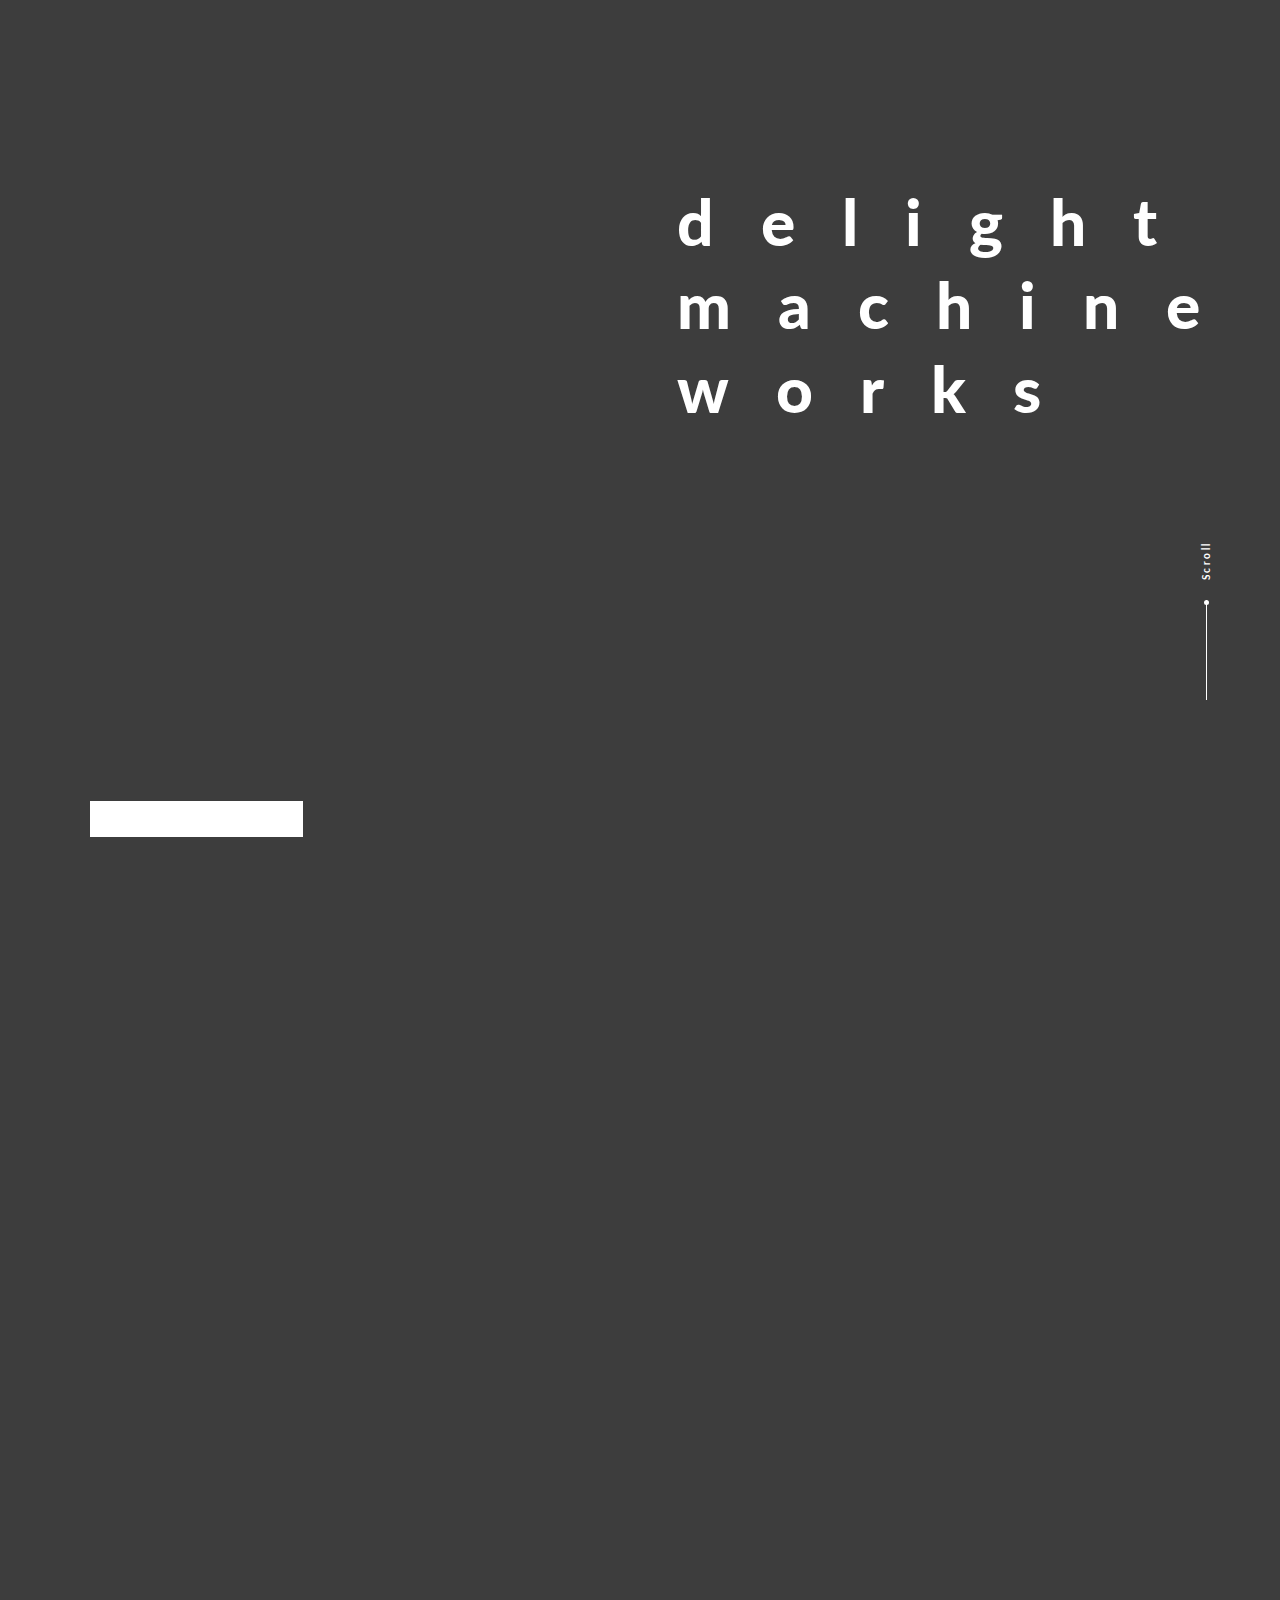
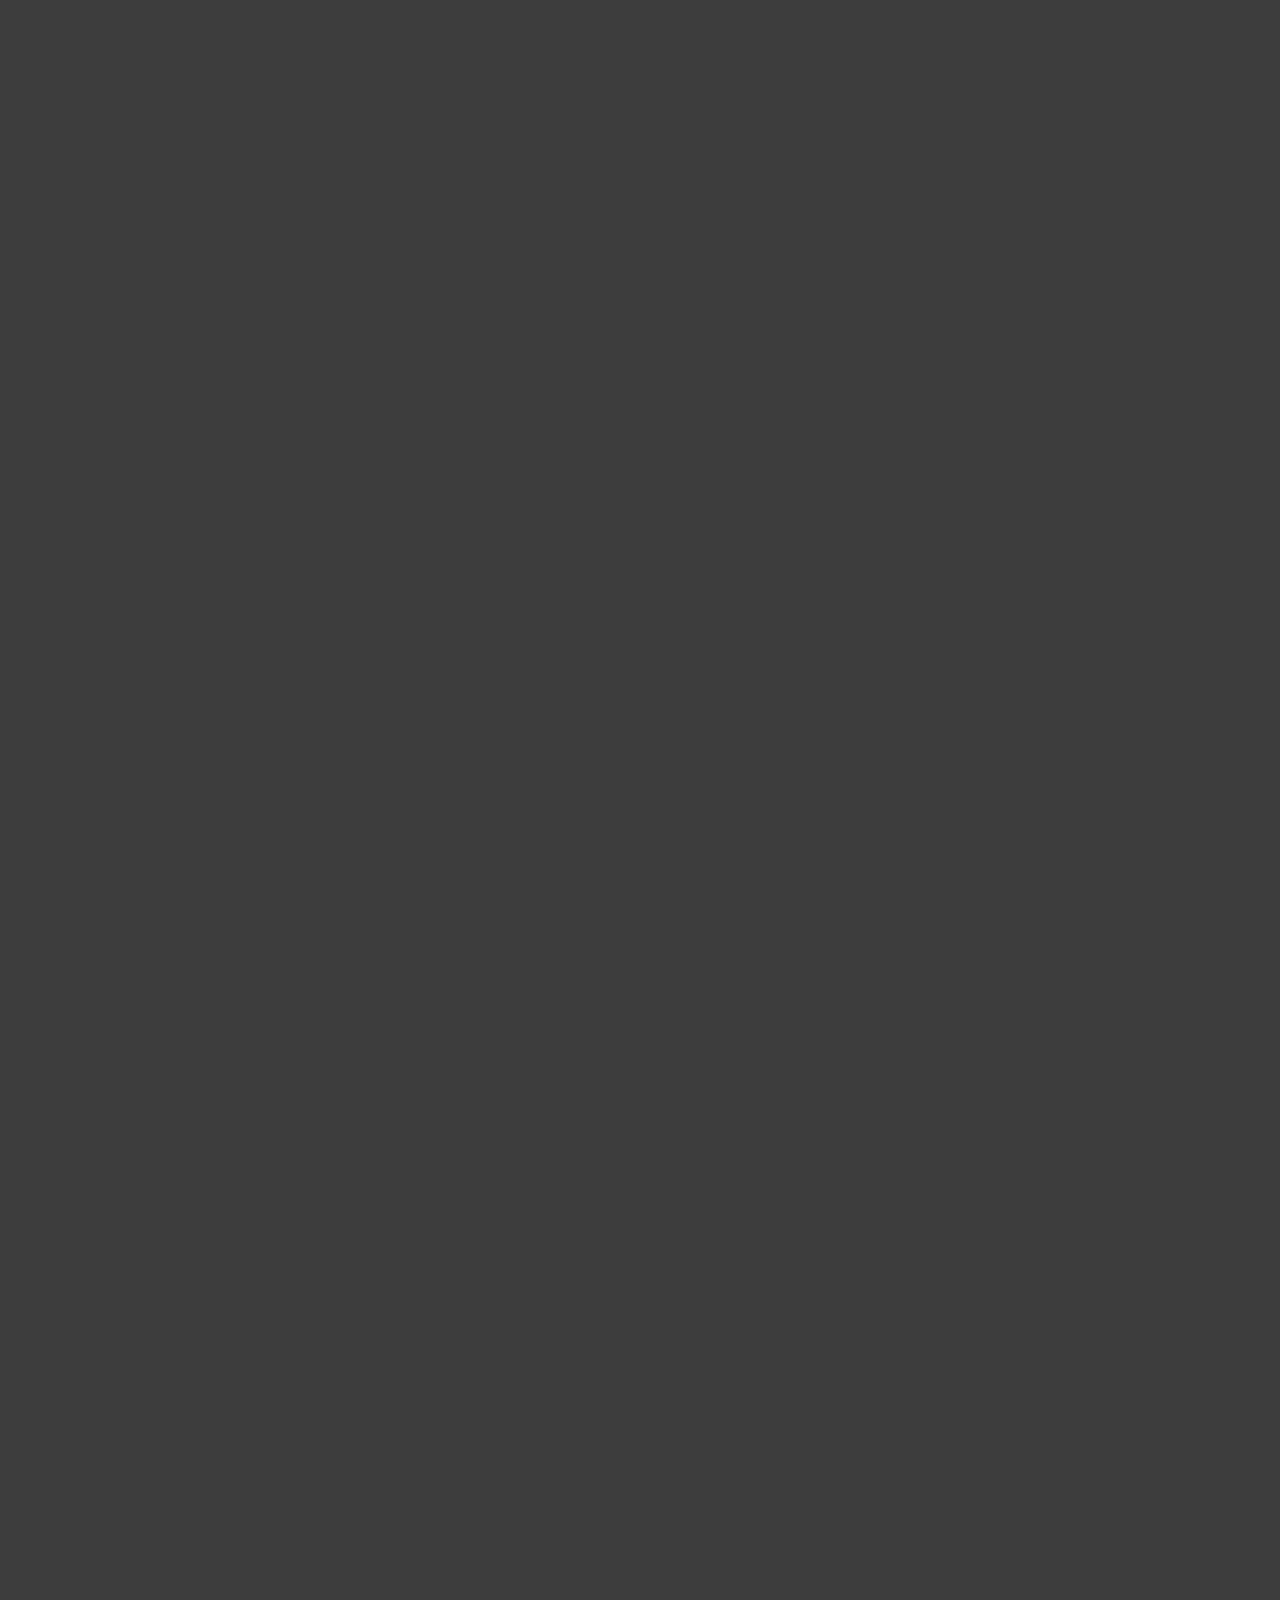
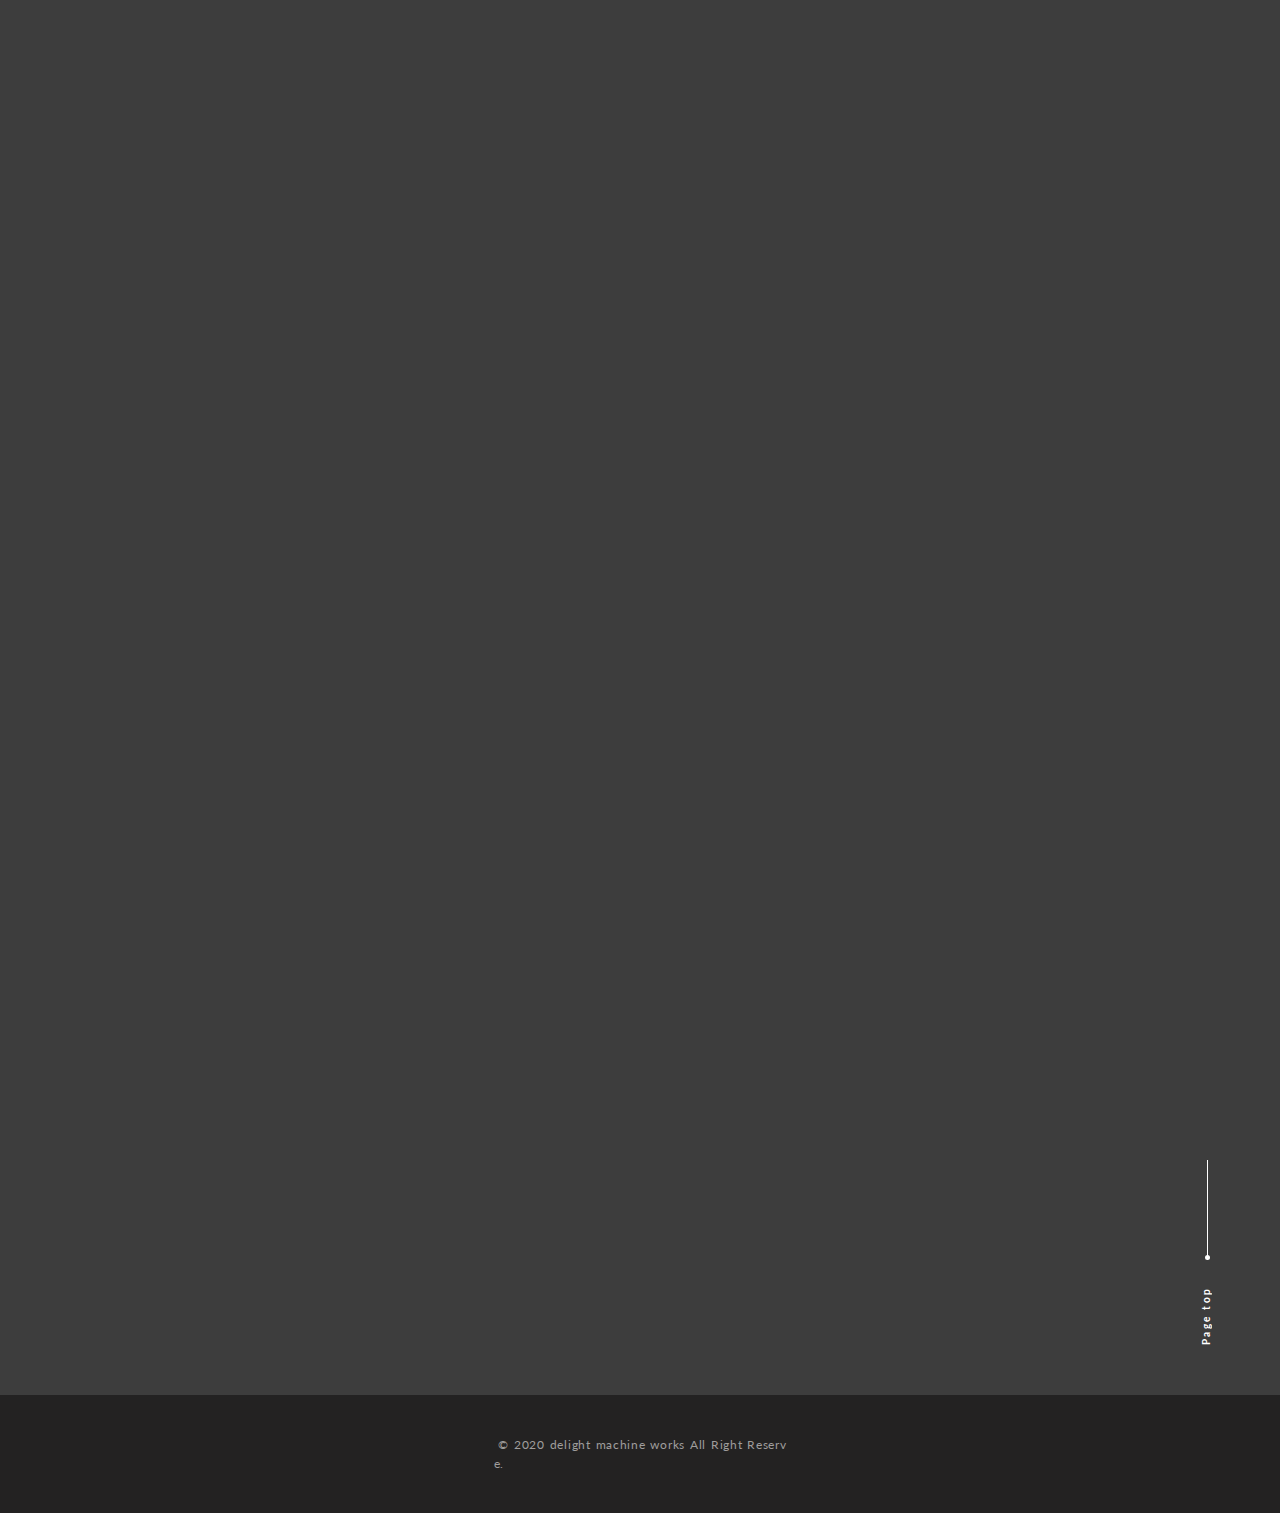
<file: index.html>
<!DOCTYPE html>
<html dir="ltr" lang="ja">
<meta http-equiv="content-type" content="text/html;charset=UTF-8" />
<head>
<meta charset="UTF-8">
<meta name="viewport" content="width=device-width, user-scalable=0">
<meta name="format-detection" content="telephone=no">
<title>delight-machine-works</title>
<meta name="description" content="delight-machine-works">
<meta name="keywords" content="delight-machine-works">
<meta property="og:title" content="delight-machine-works">
<meta property="og:site_name" content="delight-machine-works">
<meta property="og:description" content="delight-machine-works">
<meta property="og:type" content="website">
<meta property="og:url" content="index.html">
<meta property="og:image" content="img/top/logoimg.jpg">
<link rel="stylesheet" href="css/style.css">
<link rel="stylesheet" href="css/responsiveb.css">
<link rel="stylesheet" href="css/iziModal.min.css">
<link href="https://fonts.googleapis.com/css?family=Lato:400,700,900" rel="stylesheet">
<link href="https://fonts.googleapis.com/css?family=Noto+Sans+JP:400,500,700" rel="stylesheet">
<link rel="shortcut icon" href="img/favicon.ico">
<link rel="apple-touch-icon" href="img/weviesicon.png">
<meta name="apple-mobile-web-app-title" content="Wevies">
<link rel="preload" href="img/top/slide1.jpg" as="image">
<link rel="preload" href="img/top/slide2.jpg" as="image">
<link rel="preload" href="img/top/slide3.jpg" as="image">
</head>
<body id="topPage" ontouchstart="">
<header>
	<div class="inner celarfix">
		<!-- <h1 id="headerLogo"><a href="index.html"><img src="img/common/Wevies_logo.svg" alt="Wevies_logo"></a></h1> -->
		<nav id="gnavPanel">
			<ul class="clearfix">
				<li><a href="index.html">TOP</a></li>
				<li><a href="#news">NEWS</a></li>
				<li><a href="#aboutUs">ABOUT</a></li>
				<li><a href="#contact">CONTACT</a></li>
			</ul>
		</nav>
		<div id="gnavBtn"><span></span></div>
	</div>
</header>

<div class="contentWrap">
	<section id="atf" class="">
		<div class="inner fullScreen">
			<h2 class="title">
				<span class="frame">
					<span>d</span>
					<span>e</span>
					<span>l</span>
					<span>i</span>
					<span>g</span>
					<span>h</span>
					<span>t</span>
				</span>
				<span class="frame">
					<span>m</span>
					<span>a</span>
					<span>c</span>
					<span>h</span>
					<span>i</span>
					<span>n</span>
					<span>e</span>
					
				</span>
				<span class="frame">
					<span>w</span>
					<span>o</span>
					<span>r</span>
					<span>k</span>
					<span>s</span>
				</span>
			</h2>
			<a href="#news" class="scroll"><span>Scroll<span></span></span></a>
		</div>
		<div id="slideWrap">
			<ul id="slide1">
				<li style="background-image: url(img/top/slide1.jpg)"></li>
				<li style="background-image: url(img/top/slide2.jpg)"></li>
				<li style="background-image: url(img/top/slide3.jpg)"></li>
				<li style="background-image: url(img/top/slide4.jpg)"></li>
				<li style="background-image: url(img/top/slide5.jpg)"></li>
			</ul>
		</div>
	</section>

	<!-- ###################################################### -->
	<!-- お知らせ -->
	<section id="news" class="sec trigger1">
		<div class="inner">
			<div class="titleWrap setB lineStyle">
				<h2 class="title">
					<span class="frame triggerSub">
						<span>N</span>
						<span>E</span>
						<span>W</span>
						<span>S</span>
					</span>
				</h2>
				<span class="titleSub triggerSub">
					<span>ニ</span>
					<span>ュ</span>
					<span>ー</span>
					<span>ス</span>
				</span>
			</div>

			<!-- お知らせ中身 -->
			<div class="detailsWrap">

				<!-- お知らせリスト開始 -->
				<ul class="clearfix">
					<!-- <li>
						<div data-izimodal-open=".news004" class="newsSingle clearfix">
							<time datetime="2020-08-16">2020.08.16</time>
							<h3 class="title">「AAE」評価指数リリースのお知らせ。</h3>
							<div class="iziModal news004">
	<div class="modalBody">
		<h4 class="title">「AAE」（エー・エー・イー）</h4>
		<div class="date">
			<time datetime="2020-08-16">2020.08.16</time>
		</div>
		<div class="caption">
			<p>【集客は "これ一つ" で簡潔します】<br>
			『わからない』を全て解決するために…このデータ一つで全ての集客をアシストします。<br>
			飲食店、美容、アパレル、業者問わず、全て集客のお供としてご利用ください。<br>
			</p>
		</div>
		<span data-izimodal-close="" class="cmnBtn">CLOSE</span>
	</div>
</div>
						</div>
					</li> -->
					<!-- ニュース② -->
					<li>
						<div data-izimodal-open=".news002" class="newsSingle clearfix">
							<time datetime="2020-08-15">2020.08.15</time>
							<h3 class="title">コーポレートサイト開設のお知らせ。</h3>
							
							<!-- 　ニュースモーダルウィンドウ中身 -->
							<div class="iziModal news002">
								<div class="modalBody">
									<h4 class="title">コーポレートサイト開設のお知らせ。</h4>
									<div class="date">
										<time datetime="2020-08-15">2020.08.20</time>
									</div>
									<div class="caption">
										<p>WeviesのWebコーポレートサイトを一般公開しました。</p>
									</div>
									<span data-izimodal-close="" class="cmnBtn">CLOSE</span>
								</div>
							</div>						
						</div>
					</li>

					<!-- ニュース➀ -->
					<li>
						<div data-izimodal-open=".news001" class="newsSingle clearfix">
							<time datetime="2020-07-07">2020.07.07</time>
							<h3 class="title">中古車販売事業開始のお知らせ</h3>
							
							<!-- 　ニュースモーダルウィンドウ中身 -->
							<div class="iziModal news001">
								<div class="modalBody">
									<h4 class="title">中古車販売事業開始のお知らせ。</h4>
									<div class="date">
										<time datetime="2020-07-07">2020.07.07</time>
									</div>
									<div class="caption">
										<p>中古車販売事業を開始致しました</p>
									</div>
									<span data-izimodal-close="" class="cmnBtn">CLOSE</span>
								</div>
							</div>						
						</div>
					</li>
				</ul>
				<!-- お知らせリスト終わり -->
			</div>
		</div>
	</section>
		<!-- ###################################################### -->

		<!-- ###################################################### -->
	<section id="aboutUs" class="sec trigger1">

		<!-- 外枠始まり -->
		<div class="inner spAdjust">
			<div class="titleWrap setA">
				<h2 class="title triggerSub">
					<span>A</span>
					<span>B</span>
					<span>O</span>
					<span>U</span>
					<span>T</span>
					<span>&nbsp;</span>
					<span>U</span>
					<span>S</span>
				</h2>
				<span class="titleSub triggerSub">
					<span>わ</span>
					<span>た</span>
					<span>し</span>
					<span>た</span>
					<span>ち</span>
					<span>に</span>
					<span>つ</span>
					<span>い</span>
					<span>て</span>
				</span>
			</div>

			<!-- 内ラップ始まり -->
			<div class="detailsWrap">
				<div class="layered">

					<div class="imgWrap">
						<span class="frame">
							<span class="bg" style="background-image:url(img/top/aboutus.jpg);"></span>
						</span>
						<span class="imgTxt">NOT FOGET × HIGH QUALITY</span>
					</div>

					<!-- モーダル外側 -->
					<div class="txtWrap">
						<h3 class="title">私たちは、<br>"確かな信頼"<br>提供する会社です。</h3>
						<div class="caption">
							<p>全ては、お客様のために<br>
								delightはお客様1人ひとりの『これ以上ない高品質』<br> を提供しています</p>
							<a class="companyinfo" href="javascript:void(0)">
								<span class="cmnBtn2" data-izimodal-open=".company-info">
									<span>運営会社</span>
								</span>
							</a>
						</div>

						<!-- モーダル中身 -->
						<div class="iziModal company-info">
							<div class="modalBody">
								<p class="title">Operating Company</p>
								<div class="caption">
									<table class="basic">
										<tbody>
											<tr class="clearfix">
												<th>会社名</th>
												<td>株式会社Delight</td>
											</tr>
											<tr class="clearfix">
												<th>TEL/FAX</th>
												<td>03-4405-5679</td>
											</tr>
											<tr class="clearfix">
												<th>代表取締役</th>
												<td>及川 貴史</td>
											</tr>
											<tr class="clearfix">
												<th>所在地</th>
												<td>
													【本社】<br>〒135-0061 東京都江東区豊洲3-6-8-4201<br>
												</td>
											</tr>
											<tr class="clearfix">
												<th>事業内容</th>
												<td>
													<ul>
														<li>中古車販売業</li>
														<!-- <li>労働者派遣事業(許可番号：派13-314857)</li>
														<li>有料職業紹介事業（許可番号：13-ユ-3093361）</li> -->
													</ul>
												</td>
											</tr>
										</tbody>
									</table>
								</div>
								<span data-izimodal-close="" class="cmnBtn">CLOSE<span class="arrow"></span></span>
							</div>
						</div>　
						<!-- モーダル中身終わり -->
					</div>
					<!-- モーダル外側終わり -->
				</div>

				<!-- 事業内容始めり -->
				<div id="businessGuide" class="innerSub trigger1">
					<div class="titleWrap setB lineStyle">
						<h3 class="title">
							<span class="frame triggerSub">
								<span>B</span>
								<span>U</span>
								<span>S</span>
								<span>I</span>
								<span>N</span>
								<span>E</span>
								<span>S</span>
								<span>S</span>
								<span>&nbsp;</span>
								<span>G</span>
								<span>U</span>
								<span>I</span>
								<span>D</span>
								<span>E</span>
							</span>
						</h3>
						<span class="titleSub triggerSub">
							<span>事</span>
							<span>業</span>
							<span>内</span>
							<span>容</span>
						</span>
					</div>
					<div class="detailsWrap">
						<div class="horizontal clearfix">
							<div class="imgWrap">
								<span class="frame">
									<span class="bg" style="background-image:url(img/top/business.jpg);"></span>
								</span>
								<span class="imgTxt">Wevies</span>
							</div>
							<div class="txtWrap">
								<dl class="clearfix">
									<dt>中古車販売事業</dt>
									<dd>delightでは幅広いお客様にご満足いただけるよう、様々な車種を取り扱っております。取り扱い車種も日々変わっており、様々なニーズに手厚くお答えいたします</dd>
								</dl>
							</div>
						</div>
					</div>
				</div>
				<!-- 事業内容終わり -->

				<!-- 企業メッセージ始めり -->
				<div id="message" class="innerSub trigger1">
					<div class="titleWrap setB lineStyle">
						<h3 class="title">
							<span class="frame triggerSub">
								<span>M</span><span>E</span><span>S</span><span>S</span><span>A</span><span>G</span><span>E</span>
							</span>
						</h3>
						<span class="titleSub triggerSub">
							<span>企</span><span>業</span><span>メ</span><span>ッ</span><span>セ</span><span>ー</span><span>ジ</span>
						</span>
					</div>
					<div class="detailsWrap">
						<div class="imgWrap">
							<span class="frame">
								<span class="bg" style="background-image:url(img/top/message.jpg);"></span>
							</span>
							<span class="imgTxt">NOT FOGET × HIGH QUALITY</span>
						</div>
						<ul class="horizontal set3 clearfix">
						<li>
								<div class="titleWrap setC lineStyle">
									<h3 class="title"><span class="frame">NOT FOGET 'QUALITY</span></h3>
									<span class="titleSub">人との繋がりを大切に</span>
								</div>
								<div class="caption">
									<p>私たちが提供するサービスは、インターネットに関わっているものも多いです。<br>
										サービスとして溢れている中古車販売という分野で
										ただ販売して終わりではなく、人との繋がりを大切に考えています
									</p>
								</div>
							</li>
							<li>
								<div class="titleWrap setC lineStyle">
									<h3 class="title"><span class="frame">NOT FOGET 'ANALYSIS</span></h3>
									<span class="titleSub">車好きにおくる</span>
								</div>
								<div class="caption">
									<p>何よりもまず車が好き<br>
										車が好きなあなたに贈る車好きの想い、何を買うかも勿論大切ですが
									どんな人から買うかを大切にしています、車に対する想いはどこにも負けません</p>
								</div>
							</li>
							<li>
								<div class="titleWrap setC lineStyle">
									<h3 class="title"><span class="frame">NOT FOGET 'SERVIES</span></h3>
									<span class="titleSub">あなたのために</span>
								</div>
								<div class="caption">
									<p>顔の見えにくいネットだからこそ、お客様1人ひとりとのご縁を大切にし真摯に向き合います。<br>
										私たちが活動できるのは、インターネットがあるからこそです。この時代背景だからこそ、
										多くの方に出会い感謝し、敬意を持って行動します。</p>
								</div>
							</li>
						</ul>
					</div>
				</div>
				<!-- 企業メッセージ始めり -->

			</div>
			<!-- 内ラップ終わり -->
		</div>
		<!-- 外終わり -->
	</section>
	<!-- ###################################################### -->


	<!-- ###################################################### -->
	<section id="brands" class="sec trigger1">

		<!-- 外枠始まり -->
		<!-- <div class="inner spAdjust">
			<div class="titleWrap setA">
				<h2 class="title triggerSub">
					<span>S</span>
					<span>E</span>
					<span>R</span>
					<span>V</span>
					<span>I</span>
					<span>C</span>
					<span>E</span>
				</h2>
				<span class="titleSub triggerSub">
					<span>運</span>
					<span>営</span>
					<span>サ</span>
					<span>ー</span>
					<span>ビ</span>
					<span>ス</span>
				</span>
			</div>


			<div class="detailsWrap">
				<ul class="brandList alternate clearfix">
					<li>
						<a href="service/homepage-service/index.html" class="layered">
							<div class="imgWrap">
								<span class="frame">
									<span class="bg" style="background-image:url(img/top/homepage-service.jpg);"></span>
								</span>
								<span class="imgTxt">WEBSITE Design & Create</span>
							</div>
							<div class="txtWrap">
								<h3 class="title">Webサイト制作</h3>
								<div class="caption">
									<p>"忘れられない × 高品質"<br>
										動画一つで、これだけハイクオリティになる<br>
										そんな想いから、このサービスは始まりました。</p>
								</div>
								<span class="cmnBtn2"><span>View more</span></span>
							</div>
						</a>
					</li>

					<li class="trigger2">
						<a href="service/analysis/index.html" class="layered">
							<div class="imgWrap">
								<span class="frame">
									<span class="bg" style="background-image:url(img/top/analysis-img.jpg);"></span>
								</span>
								<span class="imgTxt">WEBSITE ANALYSIS</span>
							</div>
							<div class="txtWrap">
								<h3 class="title">Webコンサルタント</h3>
								<div class="caption">
									<p>「Webを極めるものは全てを制す」<br>
										SEO＆MEO対策、アクセス解析、広告運用をはじめ<br>
										ネット適正化が全ての集客を解決します。
									</p>
								</div>
								<span class="cmnBtn2"><span>View more</span></span>
							</div>
						</a>
					</li>

					<li class="trigger2">
						<a href="service/aae/index.html" class="layered">
							<div class="imgWrap">
								<span class="frame">
									<span class="bg" style="background-image:url(img/top/aae-img.jpg);"></span>
								</span>
								<span class="imgTxt">WEBSITE ANALYSIS</span>
							</div>
							<div class="txtWrap">
								<h3 class="title">
									<span>
										NEW!
									</span>
									AAE評価指数</h3>
								<div class="caption">
									<p>集客は "これ一つ" で簡潔<br>
										『わからない』を全て解決するために生まれました<br>
										このデータ一つで、あなたの全ての集客をアシスト。</p>
								</div>
								<span class="cmnBtn2"><span>View more</span></span>
							</div>
						</a>
					</li>
					
				</ul>
				<a href="service/index.html" class="cmnBtn">SERVICE LIST</a>
			</div>
		</div>
	</section>
 -->
	<!--　募集要項  -->
	<!-- <section id="recruit" class="sec colorInvert trigger1">
		<div class="inner">
			<div class="titleWrap setA">
				<h2 class="title triggerSub">
					<span>R</span>
					<span>E</span>
					<span>C</span>
					<span>R</span>
					<span>U</span>
					<span>I</span>
					<span>T</span>
				</h2>
				<span class="titleSub triggerSub">
					<span>採</span>
					<span>用</span>
					<span>情</span>
					<span>報</span>
				</span>
			</div>
			<div class="detailsWrap">
				<div class="intro">
					<p>Weviesでは新しいメンバーを探しています。<br>
						"この世に無かったようなサービス"<br>
						"記憶に残って生涯残る思い出"<br>
						『忘れられない』と言いたくなるモノ<br>
						私たちと生み出していきませんか？</p>
				</div>
				<ul class="acMenuWrap thin clearfix">
					<li>
						<dl class="acMenu">
							<dt>募集要項</dt>
							<dd>
								<table class="basic">
									<tbody>
										<tr class="clearfix">
											<th>募集職種</th>
											<td>正社員/契約社員<br>
												※6ヶ月の試用期間がありますが、給与・その他の待遇に違いはありません。
											</td>
										</tr>
										<tr class="clearfix">
											<th>勤務地</th>
											<td>東京都中央区新富1-1-7 BizSQUARE銀座 6階<br>
												※2020/08 銀座移転</td>
										</tr>
										<tr class="clearfix">
											<th>勤務時間</th>
											<td>10:00 - 19:00<span>平均残業時間：スケジュール進展次第（要相談）</span></td>
										</tr>
										<tr class="clearfix">
											<th>給与</th>
											<td>月給20万円以上（スキル見合い）</td>
										</tr>
										<tr class="clearfix">
											<th>諸手当</th>
											<td>交通費支給/資格取得支援制度(合格時に受験料負担)</td>
										</tr>
										<tr class="clearfix">
											<th>保険</th>
											<td>各種社会保険完備(雇用、労災、健康、厚生年金) </td>
										</tr>
										<tr class="clearfix">
											<th>その他</th>
											<td>まずはお電話かお問い合わせフォームよりご相談ください / 勉強会・スキル研修 / オフィス内完全禁煙（喫煙スペースあり）</td>
										</tr>
									</tbody>
								</table>
							</dd>
						</dl>
					</li>
				</ul>
			</div>
		</div>
	</section> -->

	<!-- お問い合わせ -->
	<section id="contact" class="sec trigger1">
		<div class="inner">
			<div class="titleWrap setA">
				<h2 class="title triggerSub">
					<span>C</span>
					<span>O</span>
					<span>N</span>
					<span>T</span>
					<span>A</span>
					<span>C</span>
					<span>T</span>
				</h2>
				<span class="titleSub triggerSub">
					<span>お</span>
					<span>問</span>
					<span>い</span>
					<span>合</span>
					<span>わ</span>
					<span>せ</span>
				</span>
			</div>
			<div class="detailsWrap">
				<div class="intro">
					<p>ご相談・料金のお見積りなど、お気軽にお問い合わせください。<br>
						お問い合わせ内容の確認後、担当者よりご連絡をさせていただきます。<br>
						<div class="btn">
							<a href="https://instagram.com/delight.machine.works?igshid=y76w758qce9m">
							<p>
								お問い合わせはこちら
							</p>
						</a>
						</div>
				</div>
				
			</div>
		</div>
	</section>
</div>


<!-- <div id="loadLayer" style="position: fixed;background-color: #FFF;z-index: 10000;width: 100%;height: 100%;display: block;top: 0;left: 0;" class="loadComp">
	<img src="img/common/Wevies_logo.svg" alt="Wevies_logo"></div> -->
<footer>
	<div id="pagetop">
		<div class="inner">
			<a href="#" class="scroll"><span>Page top<span></span></span></a>
		</div>
	</div>
	<!-- <div id="footerTop">
		<div class="inner clearfix">
			<div>
				<a href="index.html" id="footerLogo"><img src="img/common/logo2.png" alt="Wevies_logo"></a>
				</div>
			<div>
				<ul class="nav clearfix">
					<li><a href="sitemap/index.html">SITE MAP</a></li>
					<li><a href="index.html">サイトTOP</a></li>
					<li><a href="service/index.html">サービス一覧</a></li>
					<li><a href="analysis/index.html">SEO＆MEO？</a></li>
					<li><a href="blog/index.html">スタッフブログ</a></li>
					<li><a href="recruit/index.html">採用特設</a></li>
					<li><a href="contact/index.html">お問い合わせ</a></li>
				</ul>
			</div>
		</div>
	</div> -->
	<div id="footerBottom">
		<div class="inner clearfix">
			<!-- <div>
				<ul class="nav clearfix">
					<li><a href="#recruit">RECRUIT</a></li>
					<li><a href="#contact">CONTACT</a></li>
				</ul>
			</div> -->
			<div>
				<p id="copyright">&nbsp;&copy;&nbsp;2020&nbsp;<a href="index.html">delight machine works All Right Reserve</a>.</p>
			</div>
		</div>
	</div>
</footer>

<script src="js/bundle.js"></script>

</body>
</html>
</file>
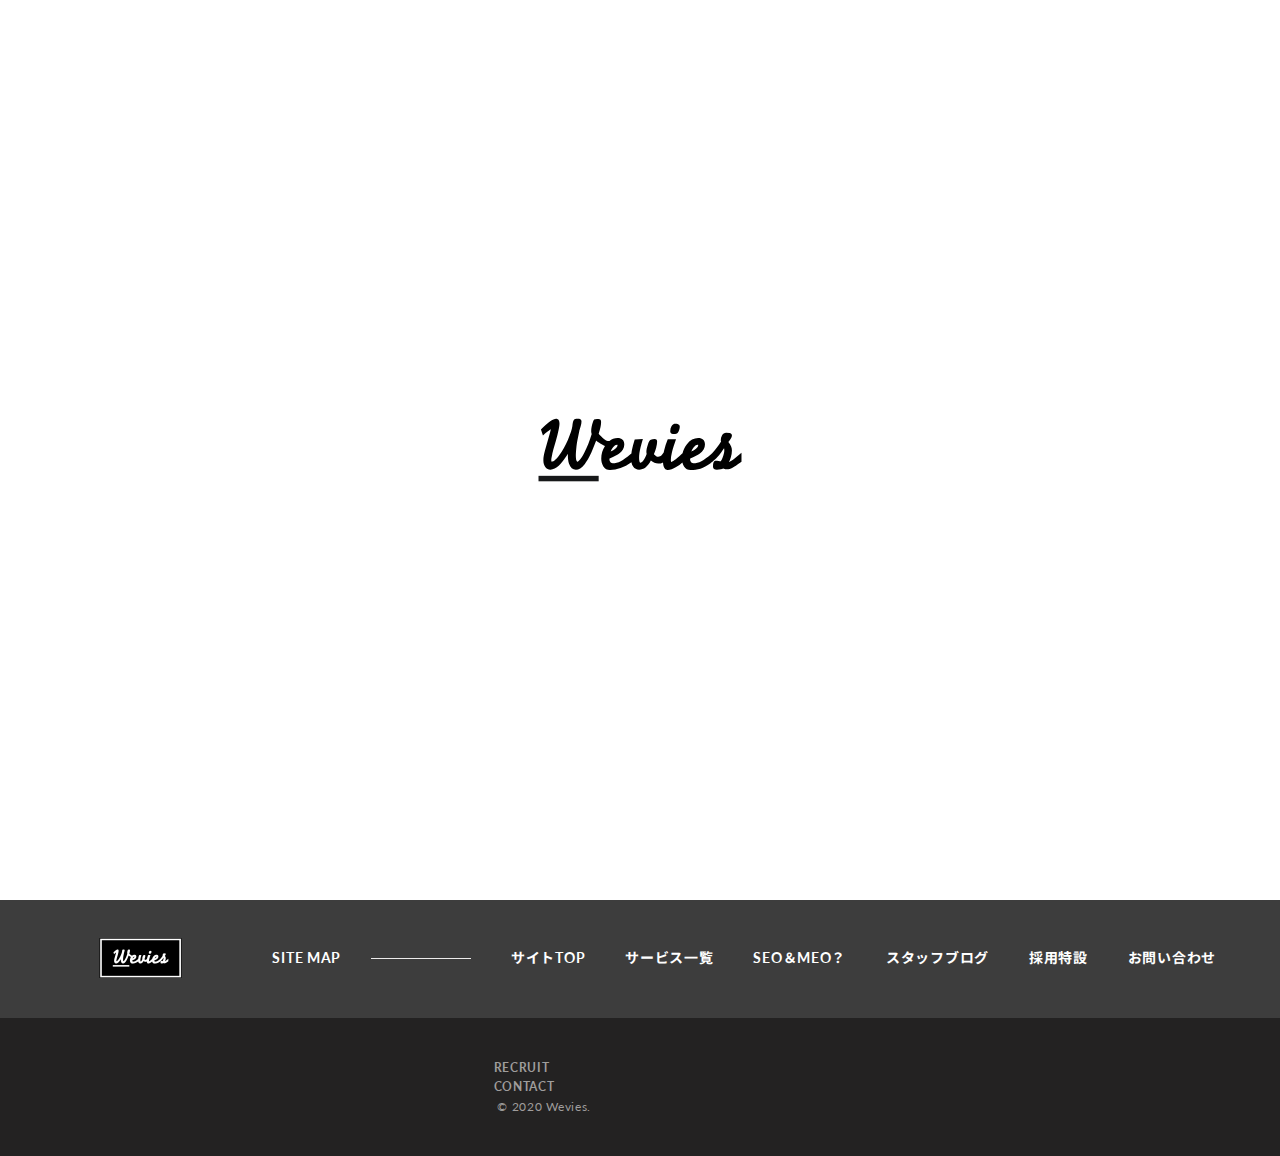
<file: analysis/index.html>
<!DOCTYPE html>
<html dir="ltr" lang="ja">
<meta http-equiv="content-type" content="text/html;charset=UTF-8" />
<head>
<meta charset="UTF-8">
<meta name="viewport" content="width=device-width, user-scalable=0">
<meta name="format-detection" content="telephone=no">
<title>お問い合わせ｜CONTACT｜Wevies(ウェビーズ)</title>
<meta name="description" content="忘れられない×高品質を提供する、Webクリエイター集団です。">
<meta name="keywords" content="Wevies,ホームページ制作,SEO,MEO,AAE">
<meta property="og:title" content="Wevies｜Webクリエイト集団">
<meta property="og:site_name" content="Wevies｜Webクリエイト集団 コーポレートサイト">
<meta property="og:description" content="忘れられない×高品質を提供する、Webクリエイター集団です。">
<meta property="og:type" content="website">
<meta property="og:url" content="../index.html">
<meta property="og:image" content="../img/top/logoimg.jpg">
<link rel="stylesheet" href="../css/style.css">
<link rel="stylesheet" href="../css/responsiveb.css">
<link rel="stylesheet" href="../css/iziModal.min.css">
<link href="https://fonts.googleapis.com/css?family=Lato:400,700,900" rel="stylesheet">
<link href="https://fonts.googleapis.com/css?family=Noto+Sans+JP:400,500,700" rel="stylesheet">
<link rel="shortcut icon" href="../img/favicon.ico">
<link rel="apple-touch-icon" href="../img/wevies.png">
<meta name="apple-mobile-web-app-title" content="Wevies">
</head>
<body id="innerPage" ontouchstart="">
	<header>
		<div class="inner celarfix">
			<h1 id="headerLogo"><a href="../index.html"><img src="../img/common/Wevies_logo.svg" alt="Wevies_logo"></a></h1>
			<nav id="gnavPanel">
				<ul class="clearfix">
					<li><a href="../index.html">TOP</a></li>
					<li><a href="../sitemap/index.html">SITE MAP</a></li>
				</ul>
			</nav>
			<div id="gnavBtn"><span></span></div>
		</div>
	</header>

<div id="childElementPage" class="contentWrap">
	<!-- お問い合わせ -->
	<section id="contact" class="sec trigger1">
		<div class="inner">
			<div class="titleWrap setA">
				<h2 class="title triggerSub">
					<span>C</span>
					<span>O</span>
					<span>N</span>
					<span>T</span>
					<span>A</span>
					<span>C</span>
					<span>T</span>
				</h2>
				<span class="titleSub triggerSub">
					<span>お</span>
					<span>問</span>
					<span>い</span>
					<span>合</span>
					<span>わ</span>
					<span>せ</span>
				</span>
			</div>
			<div class="detailsWrap">
				<div class="intro">
					<p>ご相談・料金のお見積りなど、お気軽にお問い合わせください。<br>
						お問い合わせ内容の確認後、担当者よりご連絡をさせていただきます。<br>
						平日10時〜20時はお電話（ <a href="tel:03-4405-5679">03-4405-5679</a> ）でのお問い合わせも承っております。</p>
				</div>
				
			</div>
		</div>
	</section>

</div>

<div id="loadLayer" style="position: fixed;background-color: #FFF;z-index: 10000;width: 100%;height: 100%;display: block;top: 0;left: 0;" class="loadComp">
	<img src="../img/common/Wevies_logo.svg" alt="Wevies_logo"></div>
<footer>
	<div id="pagetop">
		<div class="inner">
			<a href="#" class="scroll"><span>Page top<span></span></span></a>
		</div>
	</div>
	<div id="footerTop">
		<div class="inner clearfix">
			<div>
				<a href="index.html" id="footerLogo"><img src="../img/common/logo2.png" alt="Wevies_logo"></a>
				</div>
			<div>
				<ul class="nav clearfix">
					<li><a href="../sitemap/index.html">SITE MAP</a></li>
					<li><a href="../index.html">サイトTOP</a></li>
					<li><a href="../service/index.html">サービス一覧</a></li>
					<li><a href="../analysis/index.html">SEO＆MEO？</a></li>
					<li><a href="../blog/index.html">スタッフブログ</a></li>
					<li><a href="../recruit/index.html">採用特設</a></li>
					<li><a href="../contact/index.html">お問い合わせ</a></li>
				</ul>
			</div>
		</div>
	</div>
	<div id="footerBottom">
		<div class="inner clearfix">
			<div>
				<ul class="nav clearfix">
					<li><a href="../recruit/index.html">RECRUIT</a></li>
					<li><a href="#contact">CONTACT</a></li>
				</ul>
			</div>
			<div>
				<p id="copyright">&nbsp;&copy;&nbsp;2020&nbsp;<a href="../index.html">Wevies</a>.</p>
			</div>
		</div>
	</div>
</footer>

<script src="../js/bundle.js"></script>

</body>

<!-- Mirrored from koloha.co.jp/brands/ by HTTrack Website Copier/3.x [XR&CO'2014], Sun, 09 Aug 2020 11:33:53 GMT -->
</html>
</file>
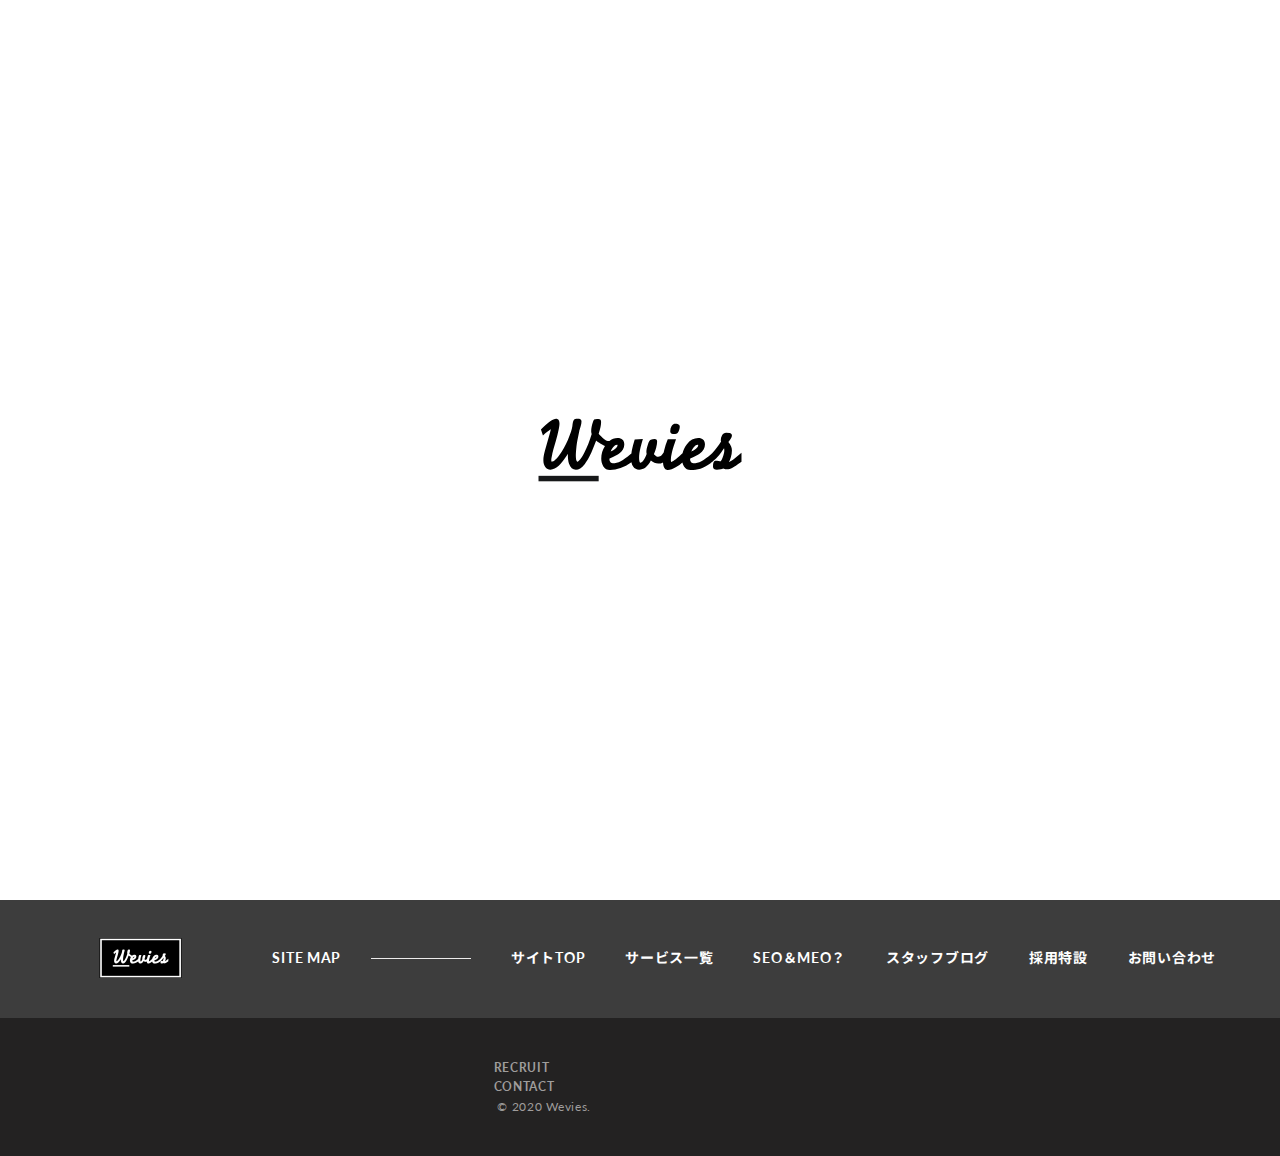
<file: blog/index.html>
<!DOCTYPE html>
<html dir="ltr" lang="ja">
<meta http-equiv="content-type" content="text/html;charset=UTF-8" />
<head>
<meta charset="UTF-8">
<meta name="viewport" content="width=device-width, user-scalable=0">
<meta name="format-detection" content="telephone=no">
<title>お問い合わせ｜CONTACT｜Wevies(ウェビーズ)</title>
<meta name="description" content="忘れられない×高品質を提供する、Webクリエイター集団です。">
<meta name="keywords" content="Wevies,ホームページ制作,SEO,MEO,AAE">
<meta property="og:title" content="Wevies｜Webクリエイト集団">
<meta property="og:site_name" content="Wevies｜Webクリエイト集団 コーポレートサイト">
<meta property="og:description" content="忘れられない×高品質を提供する、Webクリエイター集団です。">
<meta property="og:type" content="website">
<meta property="og:url" content="../index.html">
<meta property="og:image" content="../img/top/logoimg.jpg">
<link rel="stylesheet" href="../css/style.css">
<link rel="stylesheet" href="../css/responsiveb.css">
<link rel="stylesheet" href="../css/iziModal.min.css">
<link href="https://fonts.googleapis.com/css?family=Lato:400,700,900" rel="stylesheet">
<link href="https://fonts.googleapis.com/css?family=Noto+Sans+JP:400,500,700" rel="stylesheet">
<link rel="shortcut icon" href="../img/favicon.ico">
<link rel="apple-touch-icon" href="../img/wweviesicon.png">
<meta name="apple-mobile-web-app-title" content="Wevies">
</head>
<body id="innerPage" ontouchstart="">
	<header>
		<div class="inner celarfix">
			<h1 id="headerLogo"><a href="../index.html"><img src="../img/common/Wevies_logo.svg" alt="Wevies_logo"></a></h1>
			<nav id="gnavPanel">
				<ul class="clearfix">
					<li><a href="../index.html">TOP</a></li>
					<li><a href="../sitemap/index.html">SITE MAP</a></li>
				</ul>
			</nav>
			<div id="gnavBtn"><span></span></div>
		</div>
	</header>

<div id="childElementPage" class="contentWrap">
	<!-- お問い合わせ -->
	<section id="contact" class="sec trigger1">
		<div class="inner">
			<div class="titleWrap setA">
				<h2 class="title triggerSub">
					<span>C</span>
					<span>O</span>
					<span>N</span>
					<span>T</span>
					<span>A</span>
					<span>C</span>
					<span>T</span>
				</h2>
				<span class="titleSub triggerSub">
					<span>お</span>
					<span>問</span>
					<span>い</span>
					<span>合</span>
					<span>わ</span>
					<span>せ</span>
				</span>
			</div>
			<div class="detailsWrap">
				<div class="intro">
					<p>ご相談・料金のお見積りなど、お気軽にお問い合わせください。<br>
						お問い合わせ内容の確認後、担当者よりご連絡をさせていただきます。<br>
						平日10時〜20時はお電話（ <a href="tel:03-4405-5679">03-4405-5679</a> ）でのお問い合わせも承っております。</p>
				</div>
				
			</div>
		</div>
	</section>

</div>

<div id="loadLayer" style="position: fixed;background-color: #FFF;z-index: 10000;width: 100%;height: 100%;display: block;top: 0;left: 0;" class="loadComp">
	<img src="../img/common/Wevies_logo.svg" alt="Wevies_logo"></div>
<footer>
	<div id="pagetop">
		<div class="inner">
			<a href="#" class="scroll"><span>Page top<span></span></span></a>
		</div>
	</div>
	<div id="footerTop">
		<div class="inner clearfix">
			<div>
				<a href="index.html" id="footerLogo"><img src="../img/common/logo2.png" alt="Wevies_logo"></a>
				</div>
			<div>
				<ul class="nav clearfix">
					<li><a href="../sitemap/index.html">SITE MAP</a></li>
					<li><a href="../index.html">サイトTOP</a></li>
					<li><a href="../service/index.html">サービス一覧</a></li>
					<li><a href="../analysis/index.html">SEO＆MEO？</a></li>
					<li><a href="../blog/index.html">スタッフブログ</a></li>
					<li><a href="../recruit/index.html">採用特設</a></li>
					<li><a href="../contact/index.html">お問い合わせ</a></li>
				</ul>
			</div>
		</div>
	</div>
	<div id="footerBottom">
		<div class="inner clearfix">
			<div>
				<ul class="nav clearfix">
					<li><a href="../recruit/index.html">RECRUIT</a></li>
					<li><a href="#contact">CONTACT</a></li>
				</ul>
			</div>
			<div>
				<p id="copyright">&nbsp;&copy;&nbsp;2020&nbsp;<a href="../index.html">Wevies</a>.</p>
			</div>
		</div>
	</div>
</footer>

<script src="../js/bundle.js"></script>

</body>

<!-- Mirrored from koloha.co.jp/brands/ by HTTrack Website Copier/3.x [XR&CO'2014], Sun, 09 Aug 2020 11:33:53 GMT -->
</html>
</file>
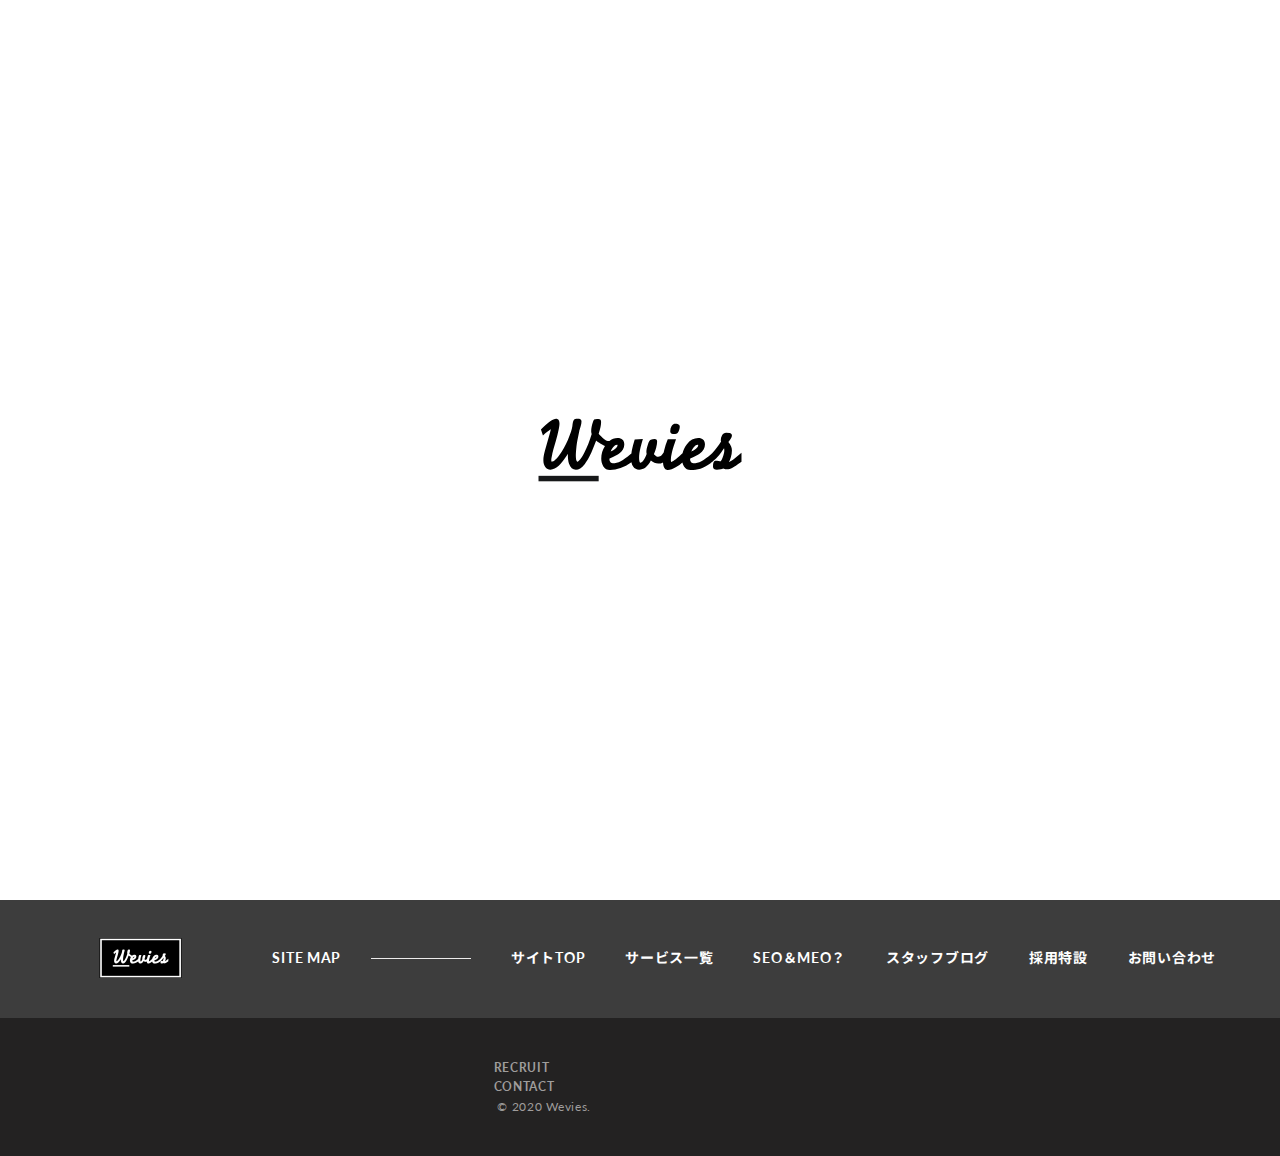
<file: recruit/index.html>
<!DOCTYPE html>
<html dir="ltr" lang="ja">
<meta http-equiv="content-type" content="text/html;charset=UTF-8" />
<head>
<meta charset="UTF-8">
<meta name="viewport" content="width=device-width, user-scalable=0">
<meta name="format-detection" content="telephone=no">
<title>お問い合わせ｜CONTACT｜Wevies(ウェビーズ)</title>
<meta name="description" content="忘れられない×高品質を提供する、Webクリエイター集団です。">
<meta name="keywords" content="Wevies,ホームページ制作,SEO,MEO,AAE">
<meta property="og:title" content="Wevies｜Webクリエイト集団">
<meta property="og:site_name" content="Wevies｜Webクリエイト集団 コーポレートサイト">
<meta property="og:description" content="忘れられない×高品質を提供する、Webクリエイター集団です。">
<meta property="og:type" content="website">
<meta property="og:url" content="../index.html">
<meta property="og:image" content="../img/top/logoimg.jpg">
<link rel="stylesheet" href="../css/style.css">
<link rel="stylesheet" href="../css/responsiveb.css">
<link rel="stylesheet" href="../css/iziModal.min.css">
<link href="https://fonts.googleapis.com/css?family=Lato:400,700,900" rel="stylesheet">
<link href="https://fonts.googleapis.com/css?family=Noto+Sans+JP:400,500,700" rel="stylesheet">
<link rel="shortcut icon" href="../img/favicon.ico">
<link rel="apple-touch-icon" href="../img/weviesicon.png">
<meta name="apple-mobile-web-app-title" content="Wevies">
</head>
<body id="innerPage" ontouchstart="">
	<header>
		<div class="inner celarfix">
			<h1 id="headerLogo"><a href="../index.html"><img src="../img/common/Wevies_logo.svg" alt="Wevies_logo"></a></h1>
			<nav id="gnavPanel">
				<ul class="clearfix">
					<li><a href="../index.html">TOP</a></li>
					<li><a href="../sitemap/index.html">SITE MAP</a></li>
				</ul>
			</nav>
			<div id="gnavBtn"><span></span></div>
		</div>
	</header>

<div id="childElementPage" class="contentWrap">
	<!-- お問い合わせ -->
	<section id="contact" class="sec trigger1">
		<div class="inner">
			<div class="titleWrap setA">
				<h2 class="title triggerSub">
					<span>C</span>
					<span>O</span>
					<span>N</span>
					<span>T</span>
					<span>A</span>
					<span>C</span>
					<span>T</span>
				</h2>
				<span class="titleSub triggerSub">
					<span>お</span>
					<span>問</span>
					<span>い</span>
					<span>合</span>
					<span>わ</span>
					<span>せ</span>
				</span>
			</div>
			<div class="detailsWrap">
				<div class="intro">
					<p>ご相談・料金のお見積りなど、お気軽にお問い合わせください。<br>
						お問い合わせ内容の確認後、担当者よりご連絡をさせていただきます。<br>
						平日10時〜20時はお電話（ <a href="tel:03-4405-5679">03-4405-5679</a> ）でのお問い合わせも承っております。</p>
				</div>
				
			</div>
		</div>
	</section>

</div>

<div id="loadLayer" style="position: fixed;background-color: #FFF;z-index: 10000;width: 100%;height: 100%;display: block;top: 0;left: 0;" class="loadComp">
	<img src="../img/common/Wevies_logo.svg" alt="Wevies_logo"></div>
<footer>
	<div id="pagetop">
		<div class="inner">
			<a href="#" class="scroll"><span>Page top<span></span></span></a>
		</div>
	</div>
	<div id="footerTop">
		<div class="inner clearfix">
			<div>
				<a href="index.html" id="footerLogo"><img src="../img/common/logo2.png" alt="Wevies_logo"></a>
				</div>
			<div>
				<ul class="nav clearfix">
					<li><a href="../sitemap/index.html">SITE MAP</a></li>
					<li><a href="../index.html">サイトTOP</a></li>
					<li><a href="../service/index.html">サービス一覧</a></li>
					<li><a href="../analysis/index.html">SEO＆MEO？</a></li>
					<li><a href="../blog/index.html">スタッフブログ</a></li>
					<li><a href="../recruit/index.html">採用特設</a></li>
					<li><a href="../contact/index.html">お問い合わせ</a></li>
				</ul>
			</div>
		</div>
	</div>
	<div id="footerBottom">
		<div class="inner clearfix">
			<div>
				<ul class="nav clearfix">
					<li><a href="../recruit/index.html">RECRUIT</a></li>
					<li><a href="#contact">CONTACT</a></li>
				</ul>
			</div>
			<div>
				<p id="copyright">&nbsp;&copy;&nbsp;2020&nbsp;<a href="../index.html">Wevies</a>.</p>
			</div>
		</div>
	</div>
</footer>

<script src="../js/bundle.js"></script>

</body>
</html>
</file>
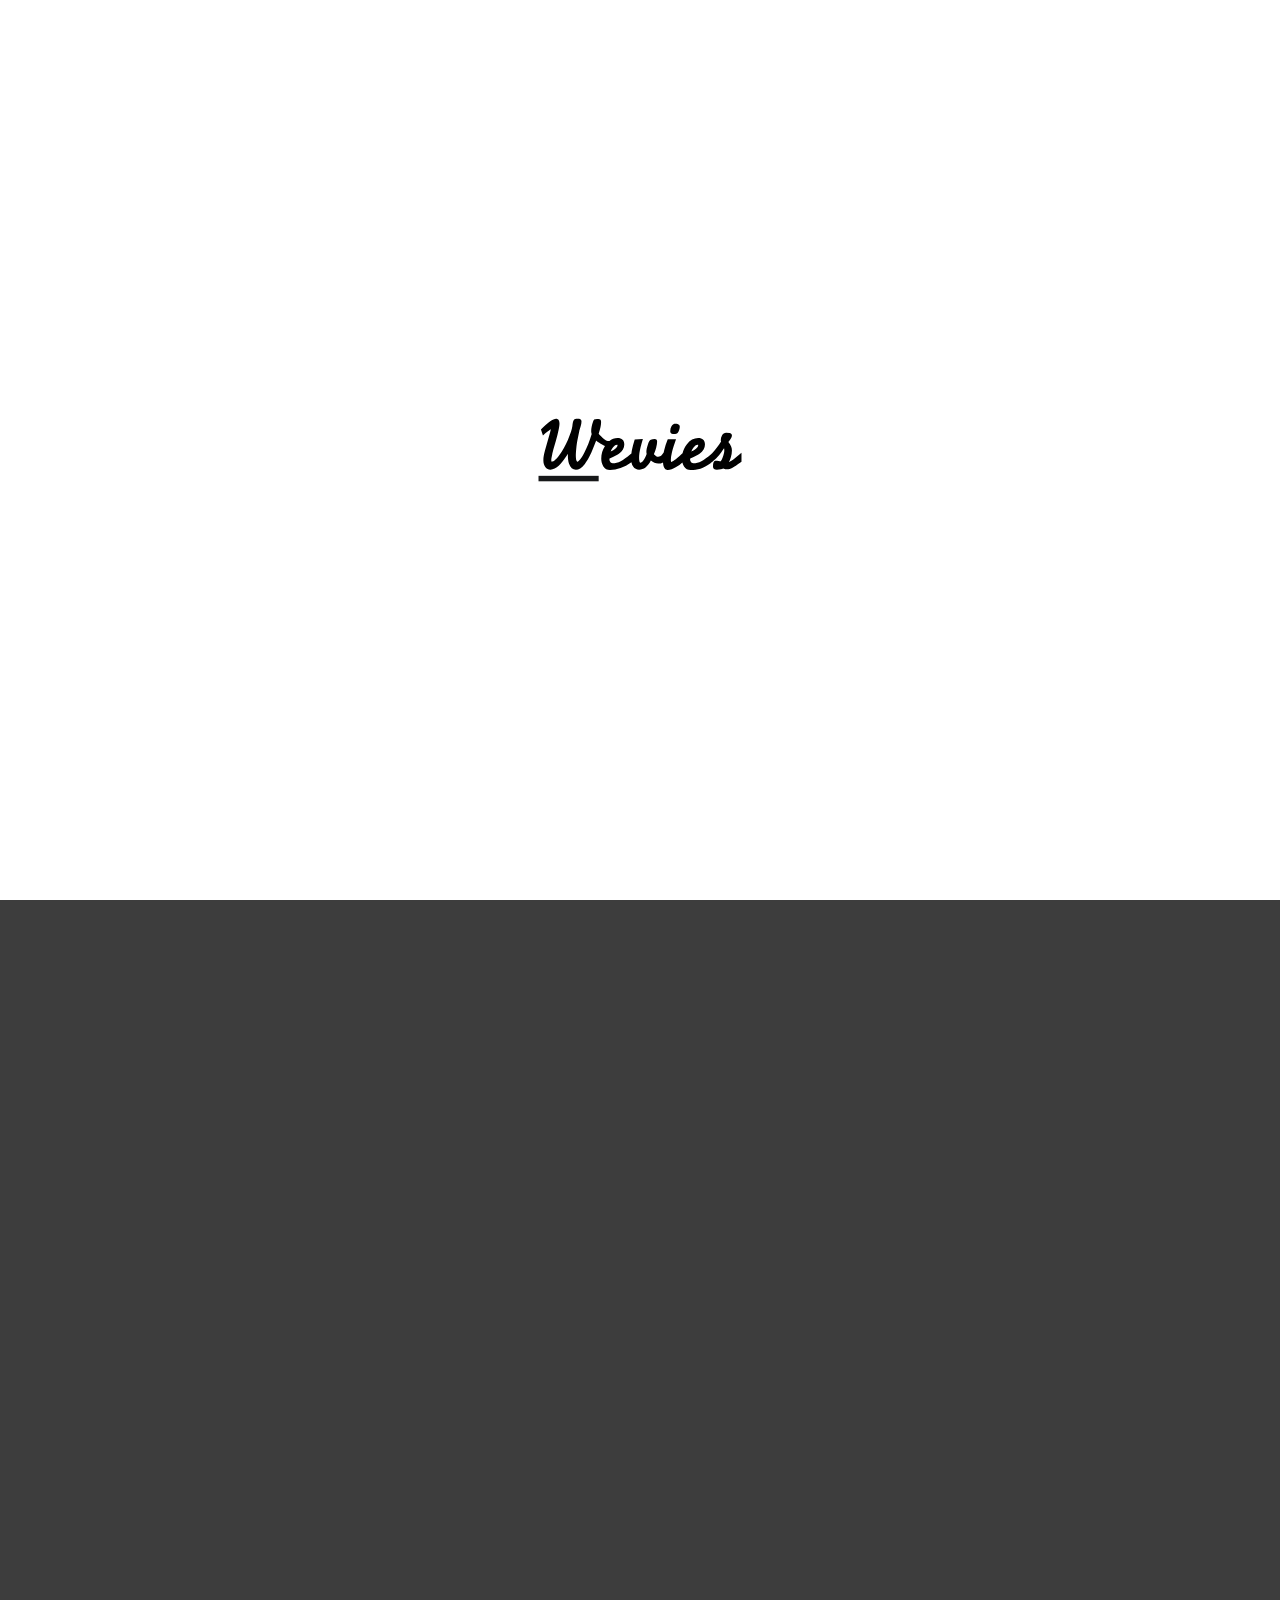
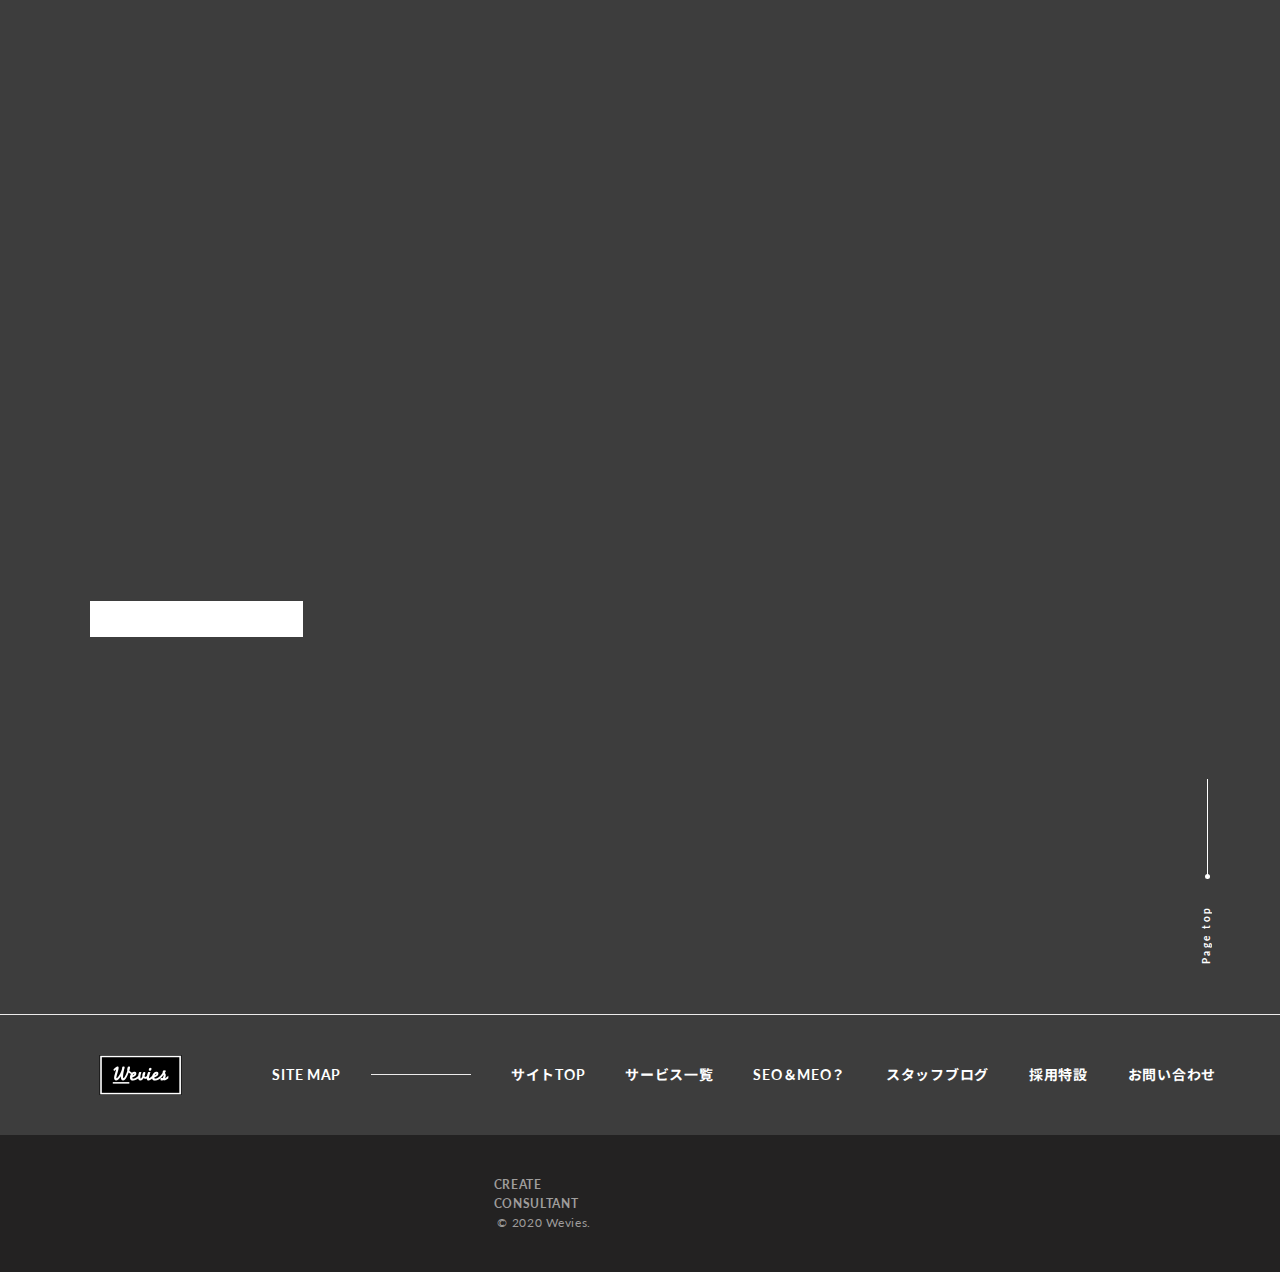
<file: service/index.html>
<!DOCTYPE html>
<html dir="ltr" lang="ja">
<meta http-equiv="content-type" content="text/html;charset=UTF-8" />
<head>
<meta charset="UTF-8">
<meta name="viewport" content="width=device-width, user-scalable=0">
<meta name="format-detection" content="telephone=no">
<title>サービス一覧｜SERVICE｜Wevies(ウェビーズ)</title>
<meta name="description" content="忘れられない×高品質を提供する、Webクリエイター集団です。">
<meta name="keywords" content="Wevies,ホームページ制作,SEO,MEO,AAE">
<meta property="og:title" content="Wevies｜Webクリエイト集団">
<meta property="og:site_name" content="Wevies｜Webクリエイト集団 コーポレートサイト">
<meta property="og:description" content="忘れられない×高品質を提供する、Webクリエイター集団です。">
<meta property="og:type" content="website">
<meta property="og:url" content="../index.html">
<meta property="og:image" content="../img/top/logoimg.jpg">
<link rel="stylesheet" href="../css/style.css">
<link rel="stylesheet" href="../css/responsiveb.css">
<link rel="stylesheet" href="../css/iziModal.min.css">
<link href="https://fonts.googleapis.com/css?family=Lato:400,700,900" rel="stylesheet">
<link href="https://fonts.googleapis.com/css?family=Noto+Sans+JP:400,500,700" rel="stylesheet">
<link rel="shortcut icon" href="../img/favicon.ico">
<link rel="apple-touch-icon" href="../img/weviesicon.png">
<meta name="apple-mobile-web-app-title" content="Wevies">
</head>
<body id="innerPage" ontouchstart=""> 
	<header>
		<div class="inner celarfix">
			<h1 id="headerLogo"><a href="../index.html"><img src="../img/common/Wevies_logo.svg" alt="Wevies_logo"></a></h1>
			<nav id="gnavPanel">
				<ul class="clearfix">
					<li><a href="../index.html">TOP</a></li>
					<li><a href="#service01">CREATE</a></li>
					<li><a href="#service02">CONSULTANT</a></li>
					<li><a href="#news">UPDATE</a></li>
				</ul>
			</nav>
			<div id="gnavBtn"><span></span></div>
		</div>
	</header>

<div id="childElementPage" class="contentWrap">
	<section id="brands" class="sec">
		<div class="inner">
			<div class="titleWrap setA">
				<h2 class="title triggerSub">
					<span>S</span>
					<span>E</span>
					<span>R</span>
					<span>V</span>
					<span>I</span>
					<span>C</span>
					<span>E</span>
				</h2>
				<span class="titleSub triggerSub">
					<span>運</span>
					<span>営</span>
					<span>サ</span>
					<span>ー</span>
					<span>ビ</span>
					<span>ス</span>
				</span>
			</div>
			
			<div class="detailsWrap">
				<ul class="brandList clearfix">
					<li  id="service01">
						<div class="imgWrap">
							<span class="frame">
								<span class="bg" style="background-image:url(../img/brands/homepage-img.jpg);"></span>
							</span>
						</div>

						<a href="../service/homepage-service/index.html" class="layered" id="service01">
							<div class="imgWrap">
								<span class="frame">
									<span class="bg" style="background-image:url(../img/brands/homepage-thumb.jpg);"></span>
								</span>
								<span class="imgTxt">WEBSITE Design & Create</span>
							</div>

							<div class="txtWrap">
								<h3 class="title">Webサイト制作</h3>
								<div class="caption">
									<p>"忘れられない × 高品質"<br>
										動画一つで、これだけハイクオリティになる<br>
										そんな想いから、このサービスは始まりました。</p>
								</div>
								<span class="cmnBtn2"><span>View more</span></span>
							</div>

						</a>
					</li>
					<li class="trigger2" id="service02">
						<div class="imgWrap">
							<span class="frame">
								<span class="bg" style="background-image:url(../img/brands/analysis-img.jpg);"></span>
							</span>
						</div>
						<a href="../service/analysis/index.html" class="layered">
							<div class="imgWrap">
								<span class="frame">
									<span class="bg" style="background-image:url(../img/brands/analysis-thumb.jpg);"></span>
								</span>
								<span class="imgTxt">WEBSITE ANALYSIS</span>
							</div>
							<div class="txtWrap">
								<h3 class="title">Webコンサルタント</h3>
								<div class="caption">
									<p>「Webを極めるものは全てを制す」<br>
										SEO＆MEO対策、アクセス解析、広告運用をはじめ<br>
										ネット適正化が全ての集客を解決します。
									</p>
								</div>
								<span class="cmnBtn2"><span>View more</span></span>
							</div>
						</a>
					</li>
					<!-- <li class="trigger2">
						<div class="imgWrap">
							<span class="frame">
								<span class="bg" style="background-image:url(../img/brands/slimchacha-img.jpg);"></span>
							</span>
						</div>
						<a href="slimchacha/index.html" class="layered">
							<div class="imgWrap">
								<span class="frame">
									<span class="bg" style="background-image:url(../img/brands/slimchacha-thumb.jpg);"></span>
								</span>
								<span class="imgTxt">SLIMCHACHA</span>
							</div>
							<div class="txtWrap">
								<h2 class="title">SLIMCHACHA</h2>
								<div class="caption">
									<p>スッキリお腹と、スリム＆キレイなカラダを<br>自然に手にしていただきたいという思いで作られた<br>100％自然由来のハーブティーです。</p>
								</div>
								<span class="cmnBtn2"><span>View more</span></span>
							</div>
						</a>
					</li> -->

				</ul>
			</div>
		</div>
	</section>

		<!-- ###################################################### -->
	<!-- お知らせ -->
	<section id="news" class="sec trigger1">
		<div class="inner">
			<div class="titleWrap setB lineStyle">
				<h2 class="title">
					<span class="frame triggerSub">
						<span>N</span>
						<span>E</span>
						<span>W</span>
						<span>S</span>
					</span>
				</h2>
				<span class="titleSub triggerSub">
					<span>ニ</span>
					<span>ュ</span>
					<span>ー</span>
					<span>ス</span>
				</span>
			</div>

			<!-- お知らせ中身 -->
			<div class="detailsWrap">

				<!-- お知らせリスト開始 -->
				<ul class="clearfix">
					<li>
						<div data-izimodal-open=".news004" class="newsSingle clearfix">
							<time datetime="2020-08-16">2020.08.16</time>
							<h3 class="title">「AAE」評価指数リリースのお知らせ。</h3>
							<div class="iziModal news004">
	<div class="modalBody">
		<h4 class="title">「AAE」（エー・エー・イー）</h4>
		<div class="date">
			<time datetime="2020-08-16">2020.08.16</time>
		</div>
		<div class="caption">
			<img src="../img/brands/AAE/main-img.jpg" alt="AAE">
			<p>【集客は "これ一つ" で簡潔します】<br>
			『わからない』を全て解決するために…このデータ一つで全ての集客をアシストします。<br>
			飲食店、美容、アパレル、業者問わず、全て集客のお供としてご利用ください。<br>
			<p>「AAE」<a href="service/aae/index.html" class="txtLink">サービス紹介ページ</a></p>
			</p>
		</div>
		<span data-izimodal-close="" class="cmnBtn">CLOSE</span>
	</div>
</div>
						</div>
					</li>
					<!-- ニュース② -->
					<li>
						<div data-izimodal-open=".news002" class="newsSingle clearfix">
							<time datetime="2020-08-15">2020.08.15</time>
							<h3 class="title">コーポレートサイト開設のお知らせ。</h3>
							
							<!-- 　ニュースモーダルウィンドウ中身 -->
							<div class="iziModal news002">
								<div class="modalBody">
									<h4 class="title">コーポレートサイト開設のお知らせ。</h4>
									<div class="date">
										<time datetime="2020-08-15">2020.08.15</time>
									</div>
									<div class="caption">
										<p>自社開発チームにて制作した</p>
										<p>WeviesのWebコーポレートサイトを一般公開しました。</p>
									</div>
									<span data-izimodal-close="" class="cmnBtn">CLOSE</span>
								</div>
							</div>						
						</div>
					</li>

					<!-- ニュース➀ -->
					<li>
						<div data-izimodal-open=".news001" class="newsSingle clearfix">
							<time datetime="2020-07-07">2020.07.07</time>
							<h3 class="title">Weviesサービス開始のお知らせ。</h3>
							
							<!-- 　ニュースモーダルウィンドウ中身 -->
							<div class="iziModal news001">
								<div class="modalBody">
									<h4 class="title">Weviesサービス開始のお知らせ。</h4>
									<div class="date">
										<time datetime="2020-07-07">2020.07.07</time>
									</div>
									<div class="caption">
										<p>Web×動画をコンセプトにした</p>
										<p>Webサイト制作サービスを開始しました。</p>
									</div>
									<span data-izimodal-close="" class="cmnBtn">CLOSE</span>
								</div>
							</div>						
						</div>
					</li>
				</ul>
				<!-- お知らせリスト終わり -->
			</div>
		</div>
	</section>
		<!-- ###################################################### -->

</div>

<div id="loadLayer" style="position: fixed;background-color: #FFF;z-index: 10000;width: 100%;height: 100%;display: block;top: 0;left: 0;" class="loadComp">
	<img src="../img/common/Wevies_logo.svg" alt="Wevies_logo"></div>
<footer>
	<div id="pagetop">
		<div class="inner">
			<a href="#" class="scroll"><span>Page top<span></span></span></a>
		</div>
	</div>
	<div id="footerTop">
		<div class="inner clearfix">
			<div>
				<a href="index.html" id="footerLogo"><img src="../img/common/logo2.png" alt="Wevies_logo"></a>
				</div>
			<div>
				<ul class="nav clearfix">
					<li><a href="../sitemap/index.html">SITE MAP</a></li>
					<li><a href="../index.html">サイトTOP</a></li>
					<li><a href="../service/index.html">サービス一覧</a></li>
					<li><a href="../analysis/index.html">SEO＆MEO？</a></li>
					<li><a href="../blog/index.html">スタッフブログ</a></li>
					<li><a href="../recruit/index.html">採用特設</a></li>
					<li><a href="../contact/index.html">お問い合わせ</a></li>
				</ul>
			</div>
		</div>
	</div>
	<div id="footerBottom">
		<div class="inner clearfix">
			<div>
				<ul class="nav clearfix">
					<li><a href="#service01">CREATE</a></li>
					<li><a href="#service02">CONSULTANT</a></li>
				</ul>
			</div>
			<div>
				<p id="copyright">&nbsp;&copy;&nbsp;2020&nbsp;<a href="index.html">Wevies</a>.</p>
			</div>
		</div>
	</div>
</footer>

<script src="../js/bundle.js"></script>

</body>
</html>
</file>
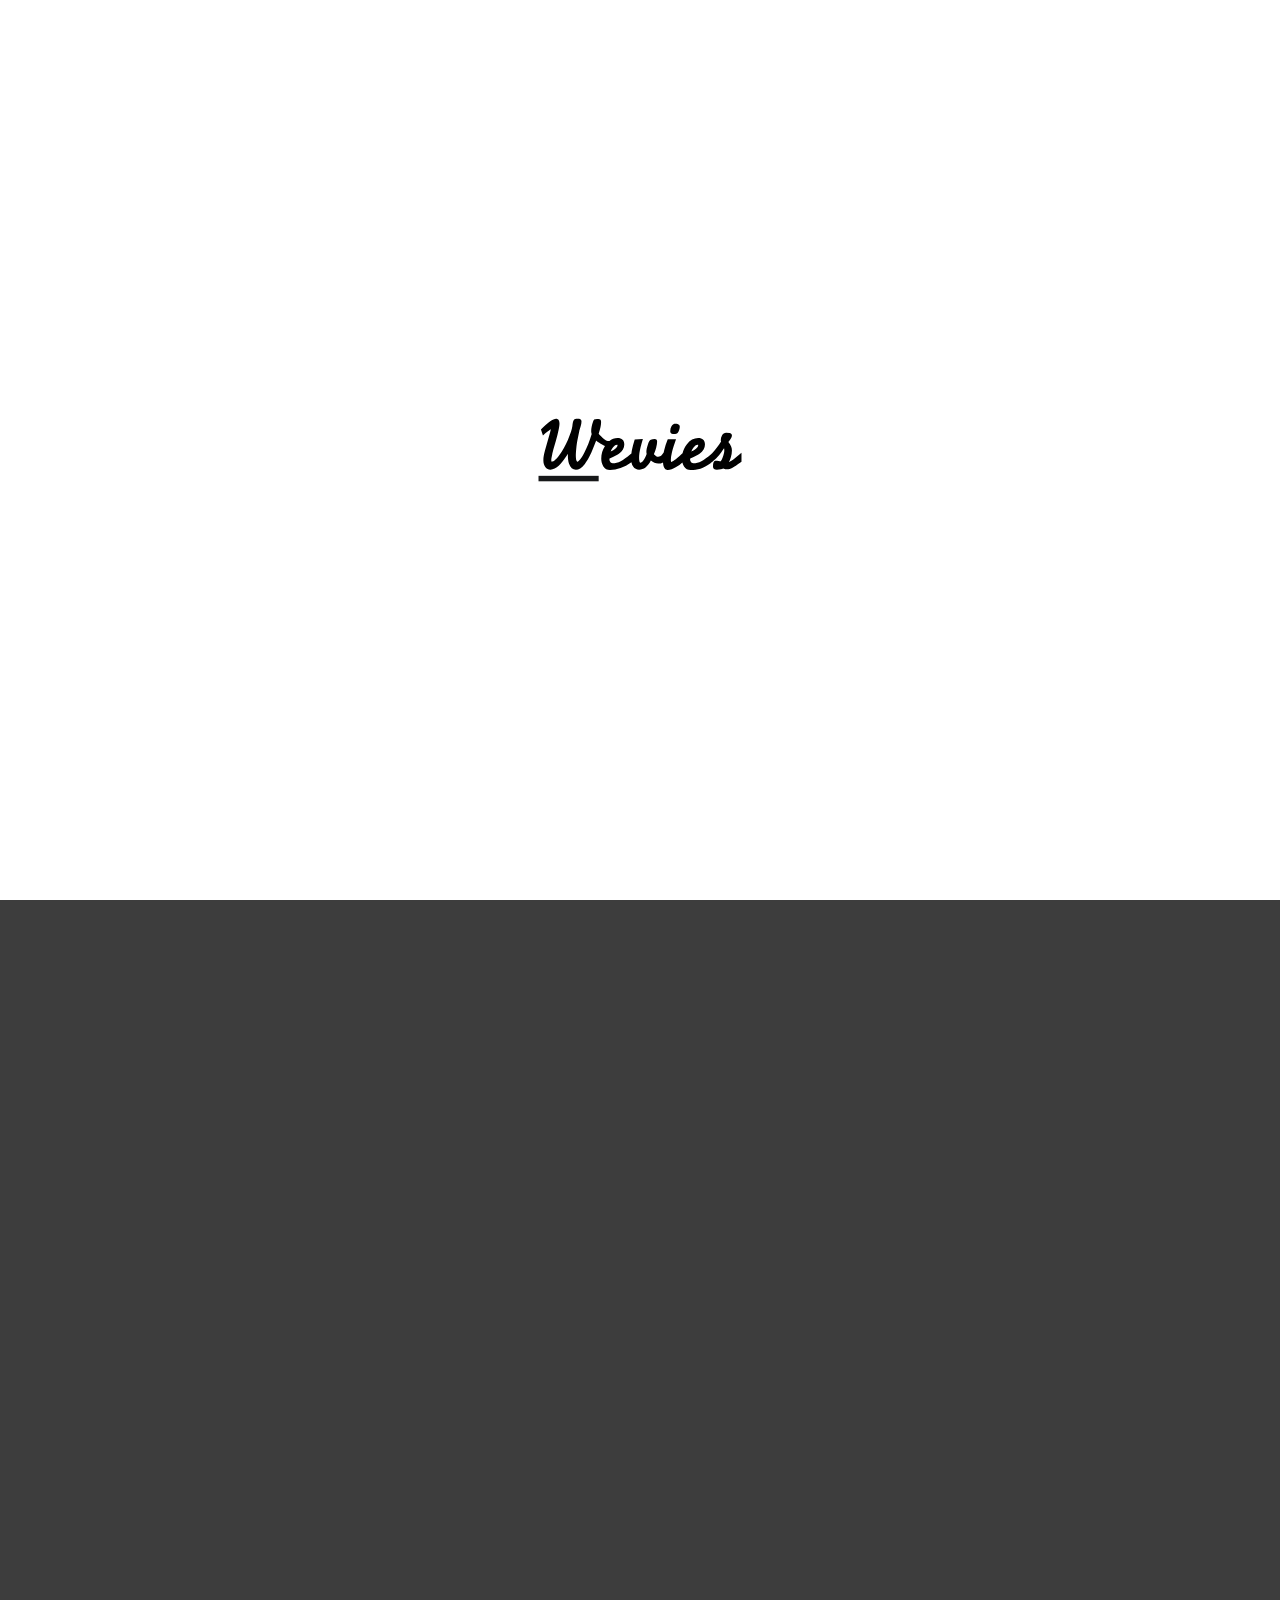
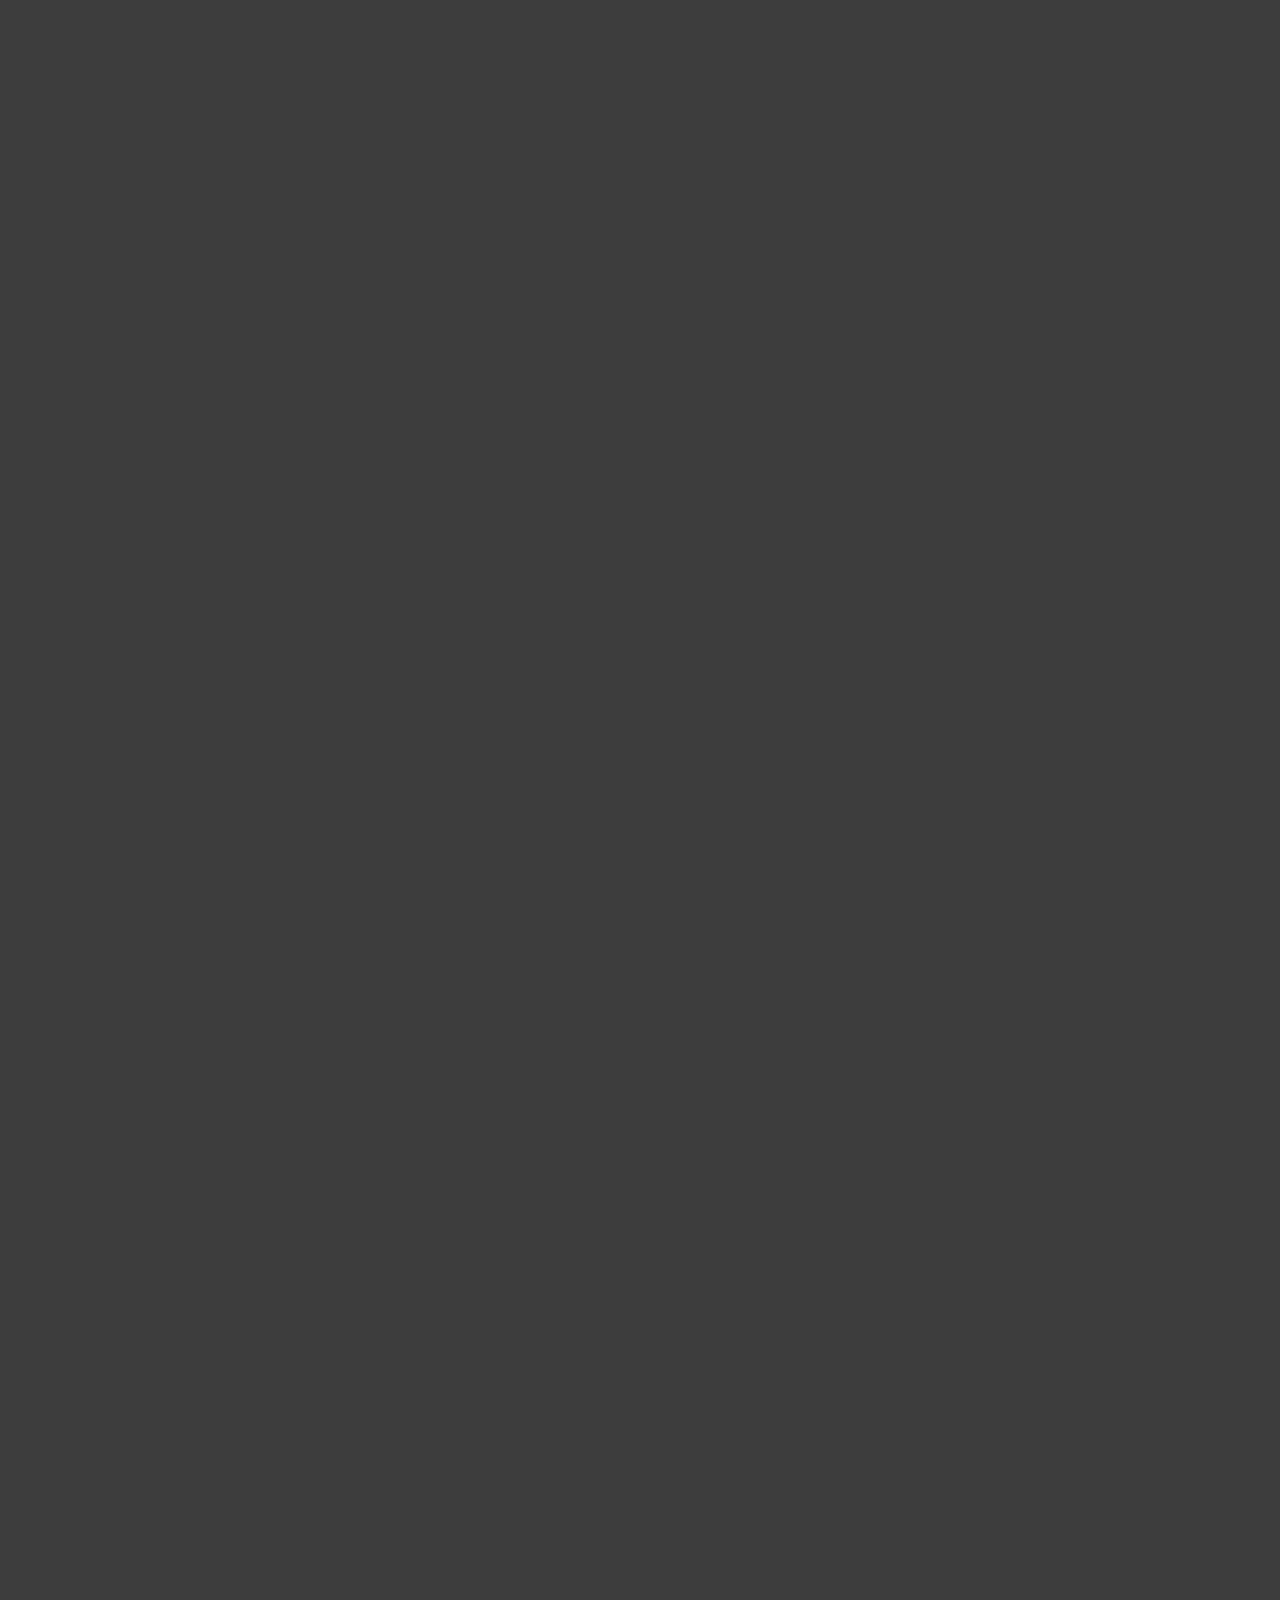
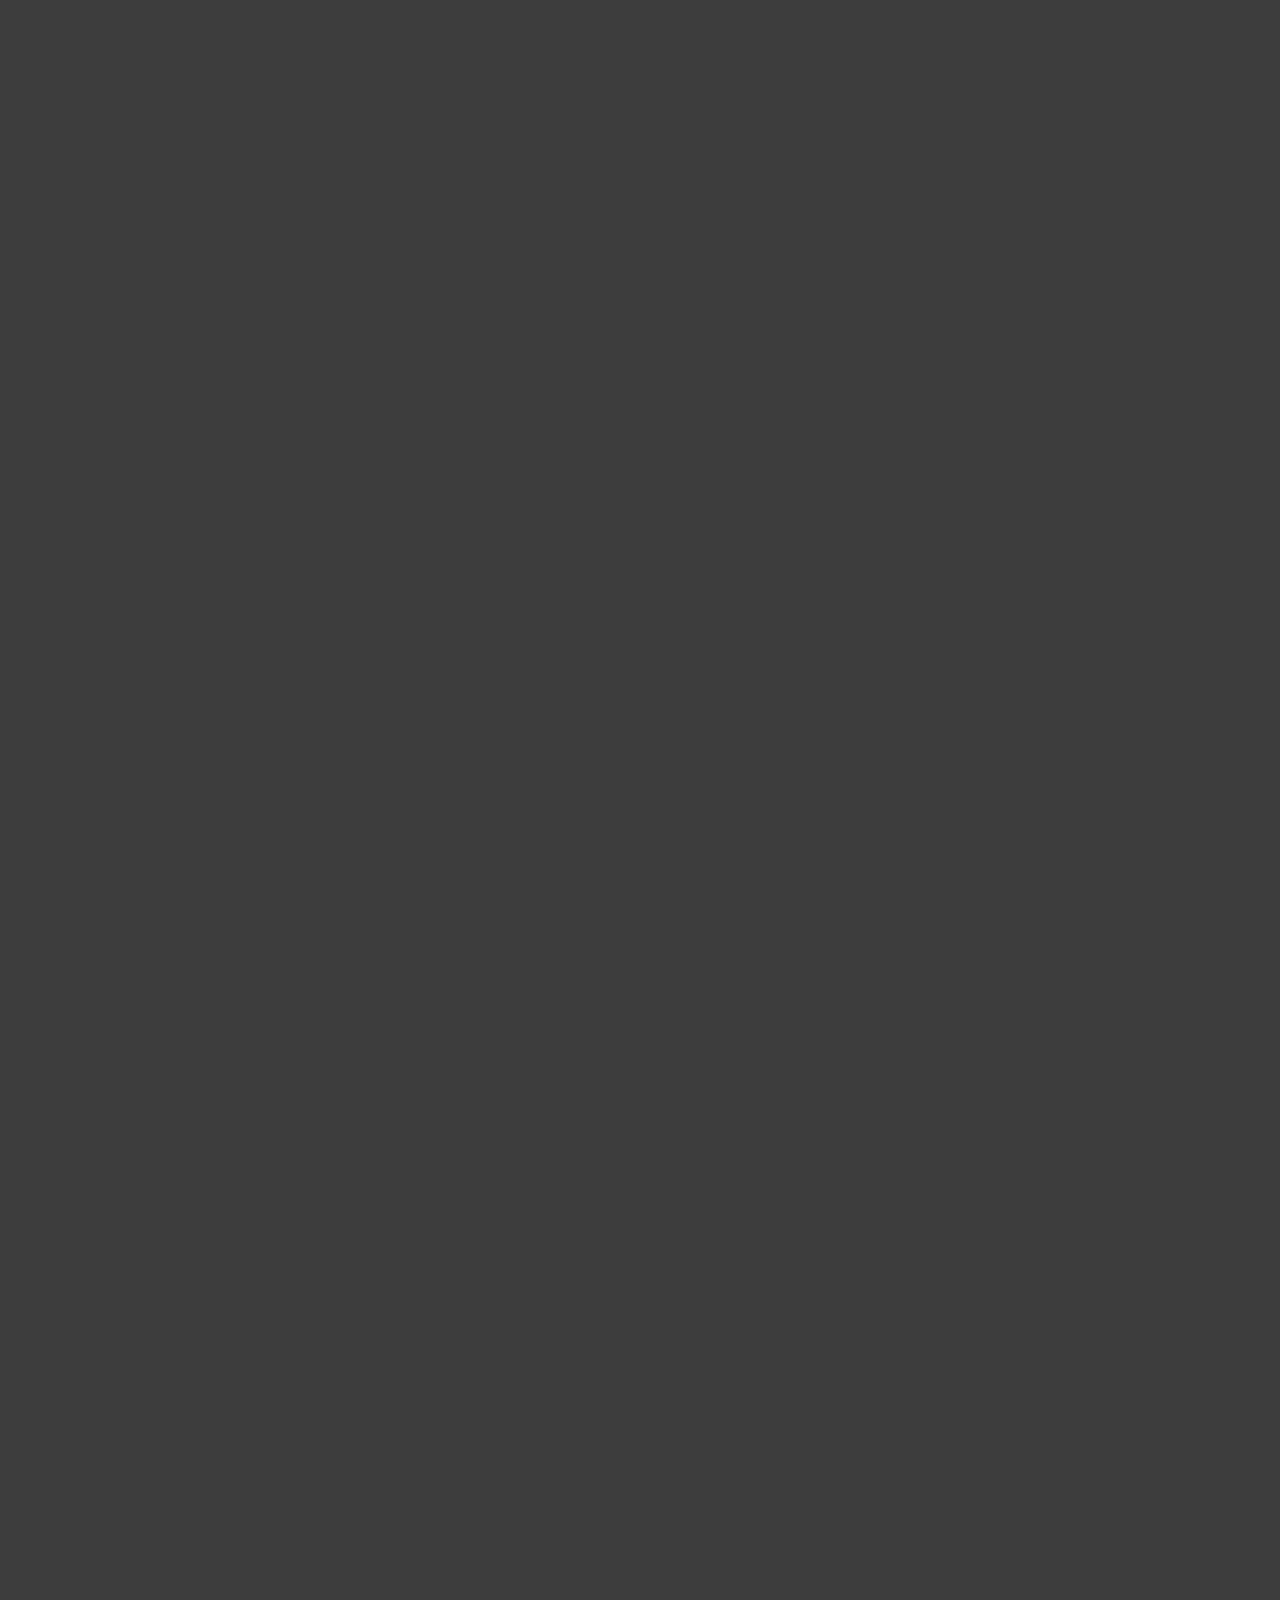
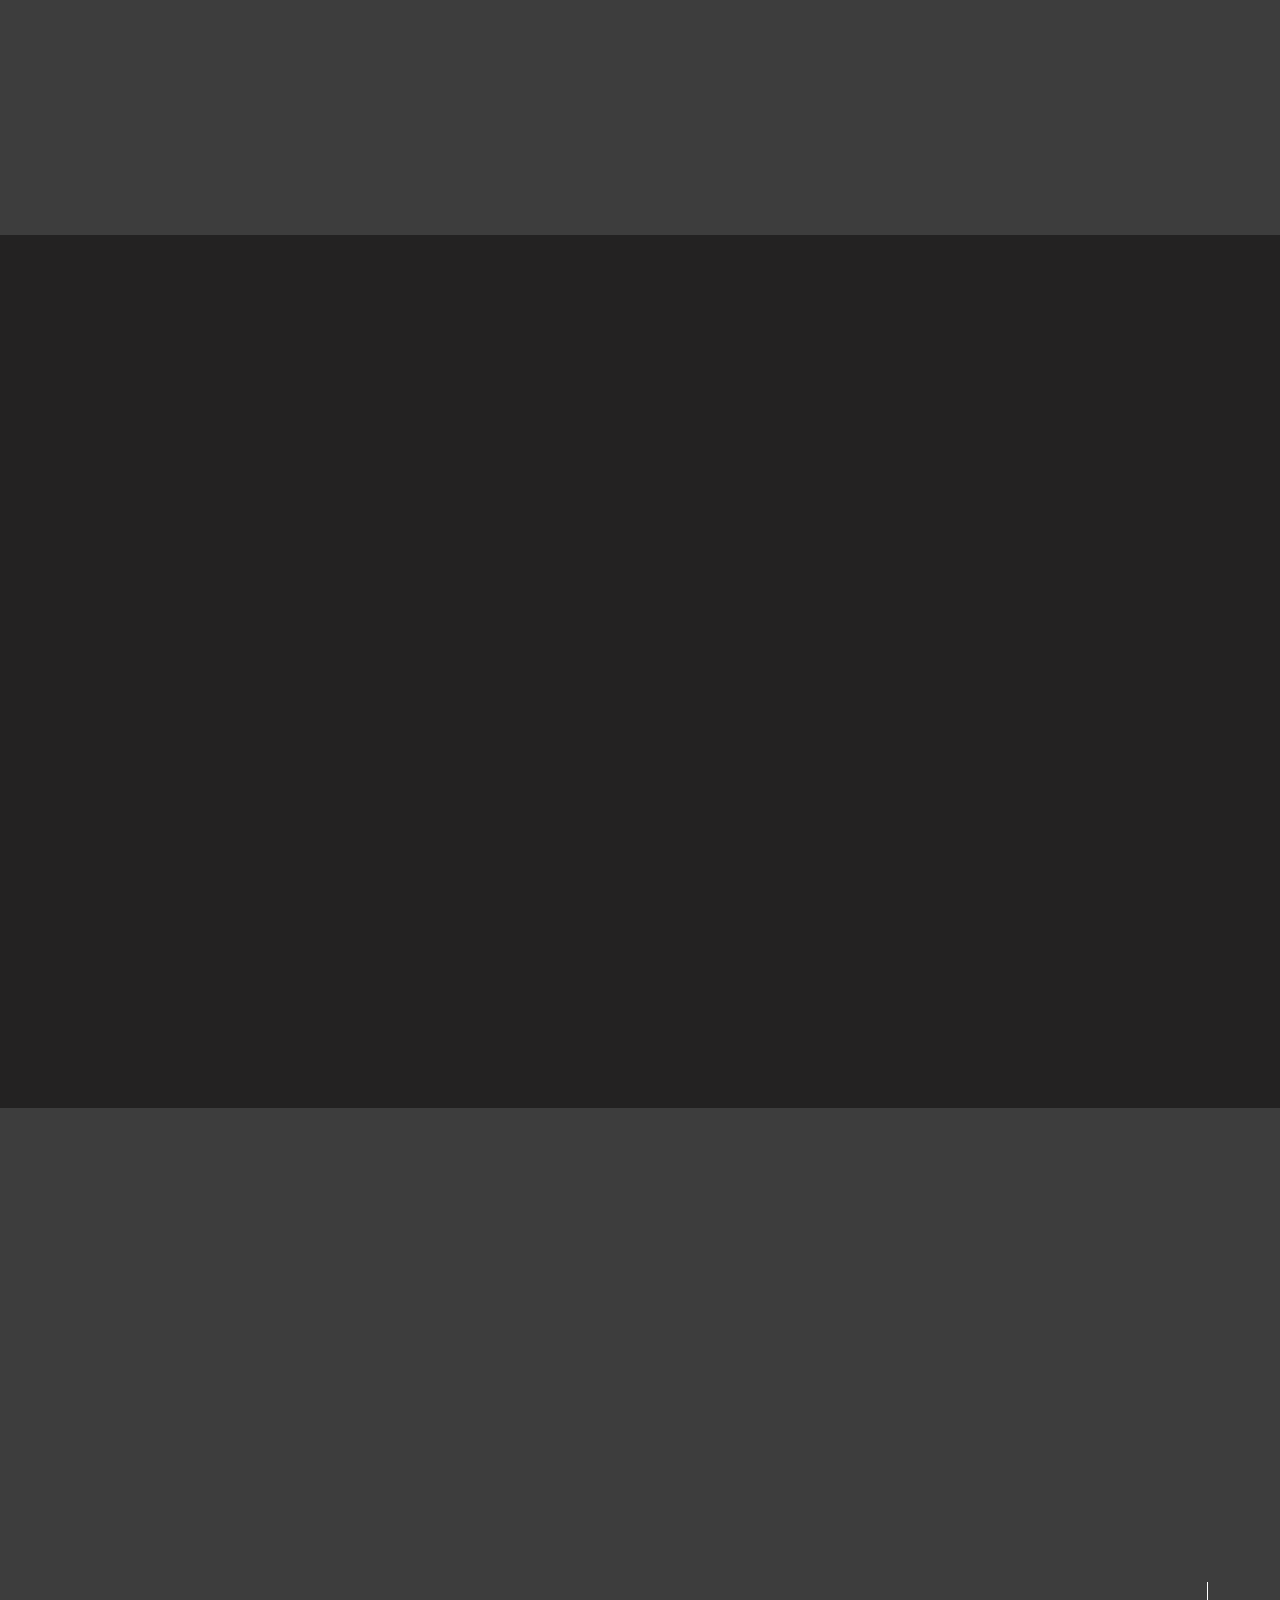
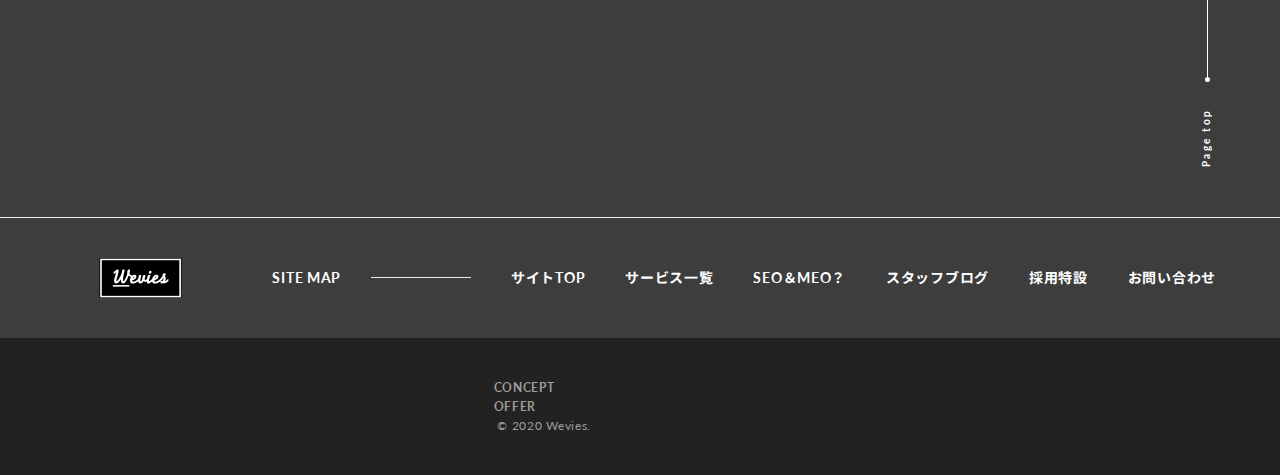
<file: service/analysis/index.html>
<!DOCTYPE html>
<html dir="ltr" lang="ja">
<meta http-equiv="content-type" content="text/html;charset=UTF-8" />
<head>
<meta charset="UTF-8">
<meta name="viewport" content="width=device-width, user-scalable=0">
<meta name="format-detection" content="telephone=no">
<title>Webコンサルタント｜SERVICE｜Wevies（ウェビーズ）</title>
<meta name="description" content="忘れられない×高品質を提供する、Webサイト制作のサービス紹介ページです。">
<meta name="keywords" content="Wevies,ホームページ制作,SEO,MEO,AAE">
<meta property="og:title" content="Wevies｜Webクリエイト集団">
<meta property="og:site_name" content="Wevies｜Webクリエイト集団 コーポレートサイト">
<meta property="og:description" content="忘れられない×高品質を提供する、Webクリエイター集団です。">
<meta property="og:type" content="website">
<meta property="og:url" content="index.html">
<meta property="og:image" content="../../img/top/logoimg.jpg">
<link rel="stylesheet" href="../../css/style.css">
<link rel="stylesheet" href="../../css/responsiveb.css">
<link rel="stylesheet" href="../../css/iziModal.min.css">
<link href="https://fonts.googleapis.com/css?family=Lato:400,700,900" rel="stylesheet">
<link href="https://fonts.googleapis.com/css?family=Noto+Sans+JP:400,500,700" rel="stylesheet">
<link rel="shortcut icon" href="../../img/favicon.ico">
<link rel="apple-touch-icon" href="../../img/weviesicon.png">
<meta name="apple-mobile-web-app-title" content="Wevies">
</head>
<body id="innerPage" ontouchstart="">
	<header>
		<div class="inner celarfix">
			<h1 id="headerLogo"><a href="../../index.html"><img src="../../img/common/Wevies_logo.svg" alt="Wevies_logo"></a></h1>
			<nav id="gnavPanel">
				<ul class="clearfix">
					<li><a href="../../index.html">TOP</a></li>
					<li><a href="#overview">CONCEPT</a></li>
					<li><a href="#overview2">OFFER</a></li>
					<li><a href="#recruit">RATEPLAN</a></li>
					<li><a href="#news">UPDATE</a></li>
				</ul>
			</nav>
			<div id="gnavBtn"><span></span></div>
		</div>
	</header>

<div id="brandSinglePage" class="contentWrap">
	<section id="atf" class="windowHeight">
		<span class="frame">
			<span class="bg" style="background-image: url(../../img/service/analysis/main-img.jpg)"></span>
		</span>
		<div class="inner fullScreen clearfix">
			<div class="txtWrap">
				<h1 class="title">
					<img src="../../img/service/analysis/analysis-logo.png" alt="WEBCONSULTANT"></h1>
				<p>Webコンサルタント 集客は " これ一つで完結する " </p>
			</div>
			<div class="btnWrap">
				<ul class="clearfix">
					<li>
						<a href="#recruit" target="_blank" class="cmnBtn iconBtn Quote">
							<span>
								<img src="../../img/common/Quote.svg" class="replace-svg" alt="">
								<span>お見積り</span>
							</span>
						</a>
					</li>
					<li>
						<a href="../../contact/index.html" target="_blank" class="cmnBtn iconBtn Contact">
							<span>
								<img src="../../img/common/Contact.svg" class="replace-svg" alt="BRAND SITE icon">
								<span>お問い合わせ</span>
							</span>
						</a>
					</li>
				</ul>
			</div>
		</div>
	</section>


	<section id="overview" class="sec">
		<div class="inner spAdjust">
			<div class="detailsWrap">
				<div class="layered trigger2">
					<div class="imgWrap">
						<span class="frame">
							<span class="bg" style="background-image:url(../../img/service/analysis/overview-img1.jpg);"></span>
						</span>
					</div>
					<div class="txtWrap">
						<h2 class="title">集客は "これ一つで 完結する"</h2>
						<div class="caption">
							<p>
								『集客方法は難しい、わからない部分がわからなかったり…』<br>
								 " これ一つで完結 " 集客に特化したWebコンサルタントを始めました。<br>
								盲点…事業の根幹を揺るがせるかもしれない、Web戦略。あなたの " 集客力 " を引き出します。
							</p>
						</div>
					</div>
				</div>
			</div>
		</div>

		<span class="bg trigger2" style="background-image:url(../../img/service/analysis/overview-img2.png);"></span>
		<div class="inner" id="overview2">
			<div class="detailsWrap">
				<div class="txtWrap trigger2">
					<h2 class="title">Webコンサルタント<br>このデータ、あなたのためだけに</h2>
					<div class="caption">
						<p>Webコンサルタントは、ネットを使わない業界でも効果があります。</p>
						<p>集客、事業の原点がWebが起点となる…<br>そして、" わかりやすいデータ "を提供します。</p>
					</div>
				</div>
				<ul class="gallery trigger2 clearfix">
					<li><img src="../../img/service/analysis/img1.jpg" alt="アクセス解析"></li>
					<li><img src="../../img/service/analysis/img2.jpg" alt="豊富な提案スタイル"></li>
					<li><img src="../../img/service/analysis/img3.jpg" alt="センスがあるクリエイターが多数"></li>
				</ul>
			</div>
		</div>
	</section>
	
		<section id="aboutUs" class="sec trigger1">
		<div class="inner spAdjust">
		<div class="titleWrap setA">
			<h2 class="title triggerSub">
				<span>A</span>
				<span>N</span>
				<span>A</span>
				<span>L</span>
				<span>Y</span>
				<span>S</span>
				<span>I</span>
				<span>S</span>
			</h2>
			<span class="titleSub triggerSub">
				<span>わ</span>
				<span>た</span>
				<span>し</span>
				<span>た</span>
				<span>ち</span>
				<span>の</span>
				<span>解</span>
				<span>析</span>
				<span>法</span>
				<span>Type.1</span>
			</span>
		</div>
		<div class="inner spAdjust">
			<div class="detailsWrap">
				<div class="layered trigger2">
					<div class="imgWrap">
						<span class="frame">
							<span class="bg" style="background-image:url(../../img/service/analysis/overview-img3.jpg);"></span>
						</span>
					</div>
					<div class="txtWrap">
						<h2 class="title">検索エンジン適正化</h2>
						<div class="caption">
							<p>
								SEO：Search Engine Optimization<br>
								MEO：Map Engine Optimization<br>
								施策１、上記対策による集客の適正化を行います。
							</p>
						</div>
					</div>
				</div>
			</div>
		</div>

		<div class="titleWrap setA setA2">
			<h2 class="title triggerSub">
				<span>A</span>
				<span>N</span>
				<span>A</span>
				<span>L</span>
				<span>Y</span>
				<span>S</span>
				<span>I</span>
				<span>S</span>
			</h2>
			<span class="titleSub triggerSub">
				<span>わ</span>
				<span>た</span>
				<span>し</span>
				<span>た</span>
				<span>ち</span>
				<span>の</span>
				<span>解</span>
				<span>析</span>
				<span>法</span>
				<span>Type.2</span>
			</span>
		</div>

		<div class="inner spAdjust">
			<div class="detailsWrap">
				<div class="layered trigger2">
					<div class="imgWrap">
						<span class="frame">
							<span class="bg" style="background-image:url(../../img/service/analysis/overview-img4.jpg);"></span>
						</span>
					</div>
					<div class="txtWrap">
						<h2 class="title">AAE(エー・エー・イー)</h2>
						<div class="caption">
							<p>
								地域：Area<br>
								集客：Attracting customers<br>
								評価基準：Evaluation criteria<br>
								 施策２、上記 自社評価指数で集客の見える化をします。
							</p>
						</div>
					</div>
				</div>
			</div>
		</div>
	</div>
</section>


		<!--　料金プラン要項  -->
		<section id="recruit" class="sec colorInvert trigger1">
			<div class="inner">
				<div class="titleWrap setA">
					<h2 class="title triggerSub">
						<span>R</span>
						<span>A</span>
						<span>T</span>
						<span>E</span>
						<span>P</span>
						<span>L</span>
						<span>A</span>
						<span>N</span>
					</h2>
					<span class="titleSub triggerSub">
						<span>料</span>
						<span>金</span>
						<span>プ</span>
						<span>ラ</span>
						<span>ン</span>
					</span>
				</div>
				<div class="detailsWrap">
					<div class="intro">
						<p>一例になりますので、詳細等はお問い合わせにて<br>
							ご連絡くださいますよう、お願い申し上げます。</p>
							<p>※2020/08/15 値段改定分含み</p>
					</div>
					<ul class="acMenuWrap thin clearfix">
						<li>
							<dl class="acMenu">
								<dt>完全無料０円で実施中</dt>
								<dd>
									<table class="basic">
										<tbody>
											<tr class="clearfix">
												<th>※現在プランはございません</th>
												<td>完全無料０円にて実施中 ※要ご相談、お問い合わせ
													<br>
												</td>
											</tr>
											<!-- <tr class="clearfix">
												<th>シンプルプラン</th>
												<td>149,000円(税別)<br>
													ページ数 7枚 / 動画無し / OP有り
												</td>
											</tr>
											<tr class="clearfix">
												<th>マスタープラン</th>
												<td>299,000円(税別)<br>
													ページ数 8枚 / 動画無し / OP有り
												</td>
											</tr>
											<tr class="clearfix">
												<th>パーフェクトプラン</th>
												<td>499,000円(税別)<br>
													ページ数 10枚 / 動画無し / OP有り
												</td>
											</tr>
											<tr class="clearfix">
												<th>月額スマートプラン</th>
												<td>5,000円(税別)~/月<br>
													ページ数 1枚 / 動画無し / OP有り
												</td>
											</tr>
											<tr class="clearfix">
												<th>月額マスタープラン</th>
												<td>9,000円(税別)~/月<br>
													ページ数 8枚 / 動画有り / OP有り
												</td>
											</tr>
											<tr class="clearfix">
												<th>その他（オプション等）</th>
												<td>まずはお電話かお問い合わせフォームよりご相談ください<br>
													 ドメイン・サーバー代行 / ファビコン作成 / ハイクオリティロゴ作成 / 動画・アニメ追加
													 / 特殊撮影 / 広告代行 / SNS連動 / ライティング作成 / 予約機能 / ペルソナ設定 
													 / SNSサービス作成代行 / 競合調査、キーワード調査
													</td>
											</tr> -->
										</tbody>
									</table>
								</dd>
							</dl>
						</li>
					</ul>
				</div>
			</div>
		</section>

		<section id="overview" class="sec">
			<div class="inner">
				<div class="detailsWrap">
	
					<div class="btnWrap trigger2">
						<div class="snsList">
							<p><span>CONNECT WITH US</span></p>
							<ul class="clearfix">
								<li><a href="http://www.instagram.com/official_wevies" target="_blank"><img src="../../img/common/icon-instagram.png" alt="instagram"></a></li>
								<li><a href="http://www.facebook.com/official_wevies" target="_blank"><img src="../../img/common/icon-facebook.png" alt="facebook"></a></li>
								<li><a href="http://twitter.com/official_wevies_" target="_blank"><img src="../../img/common/icon-twitter.png" alt="twitter"></a></li>
							</ul>
						</div>
						<ul class="clearfix">
							<li>
								<a href="../../contact/index.html" target="_blank" class="cmnBtn iconBtn Quote">
									<span>
										<img src="../../img/common/Quote.svg" class="replace-svg" alt="">
										<span>お見積り</span>
									</span>
								</a>
							</li>
							<li>
								<a href="../../contact/index.html" target="_blank" class="cmnBtn iconBtn Contact">
									<span>
										<img src="../../img/common/Contact.svg" class="replace-svg" alt="BRAND SITE icon">
										<span>お問い合わせ</span>
									</span>
								</a>
							</li>
						</ul>
						<a href="../../service/index.html" class="cmnBtn">SERVICE LIST</a>
					</div>
				</div>
			</div>
		</section>


	
</div>

<div id="loadLayer" style="position: fixed;background-color: #FFF;z-index: 10000;width: 100%;height: 100%;display: block;top: 0;left: 0;" class="loadComp">
	<img src="../../img/common/Wevies_logo.svg" alt="Wevies_logo"></div>
	
	<footer>
		<div id="pagetop">
			<div class="inner">
				<a href="#" class="scroll"><span>Page top<span></span></span></a>
			</div>
		</div>
		<div id="footerTop">
			<div class="inner clearfix">
				<div>
					<a href="../../index.html" id="footerLogo"><img src="../../img/common/logo2.png" alt="Wevies_logo"></a>
					</div>
				<div>
					<ul class="nav clearfix">
						<li><a href="../../sitemap/index.html">SITE MAP</a></li>
						<li><a href="../../index.html">サイトTOP</a></li>
						<li><a href="../../service/index.html">サービス一覧</a></li>
						<li><a href="../../analysis/index.html">SEO＆MEO？</a></li>
						<li><a href="../../blog/index.html">スタッフブログ</a></li>
						<li><a href="../../recruit/index.html">採用特設</a></li>
						<li><a href="../../contact/index.html">お問い合わせ</a></li>
					</ul>
				</div>
			</div>
		</div>
		<div id="footerBottom">
			<div class="inner clearfix">
				<div>
					<ul class="nav clearfix">
						<li><a href="#overview">CONCEPT</a></li>
						<li><a href="#overview2">OFFER</a></li>
					</ul>
				</div>
				<div>
					<p id="copyright">&nbsp;&copy;&nbsp;2020&nbsp;<a href="../../index.html">Wevies</a>.</p>
				</div>
			</div>
		</div>
	</footer>

<script src="../../js/bundle.js"></script>
</body>
</html>
</file>
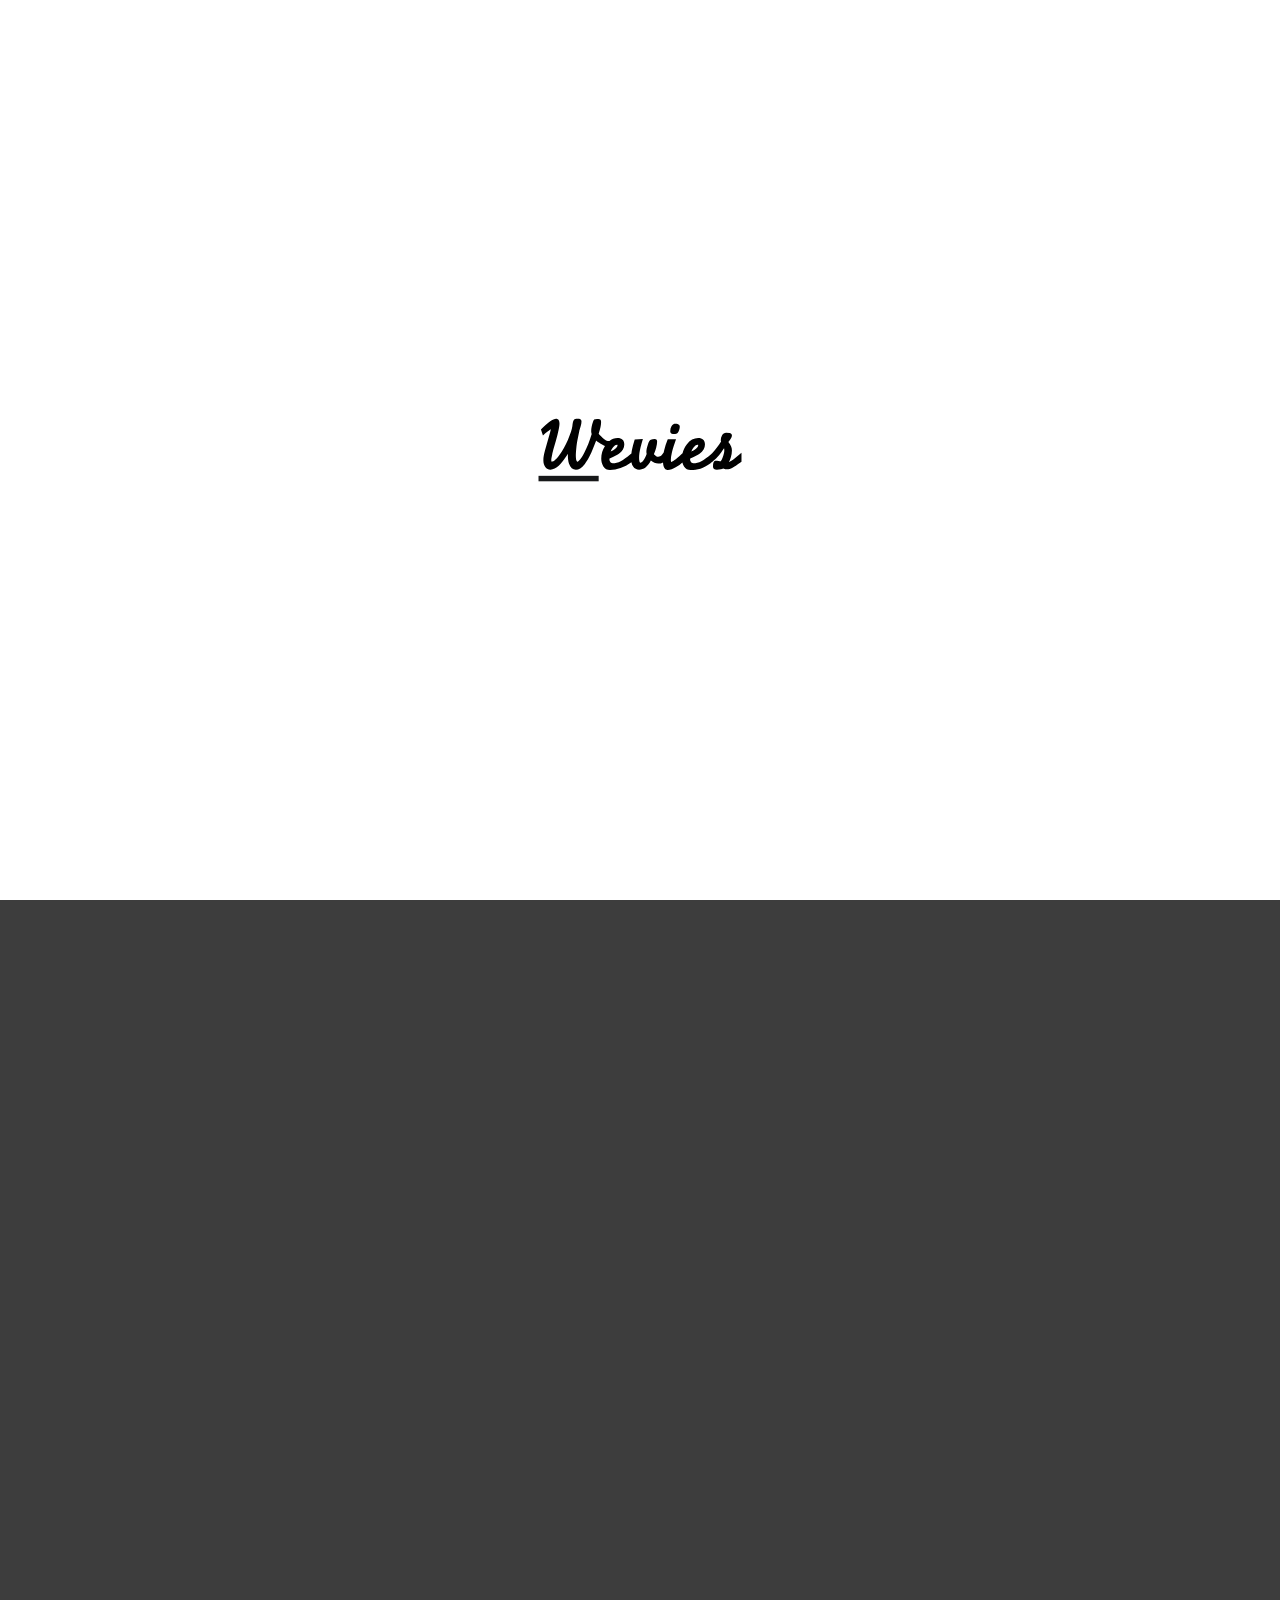
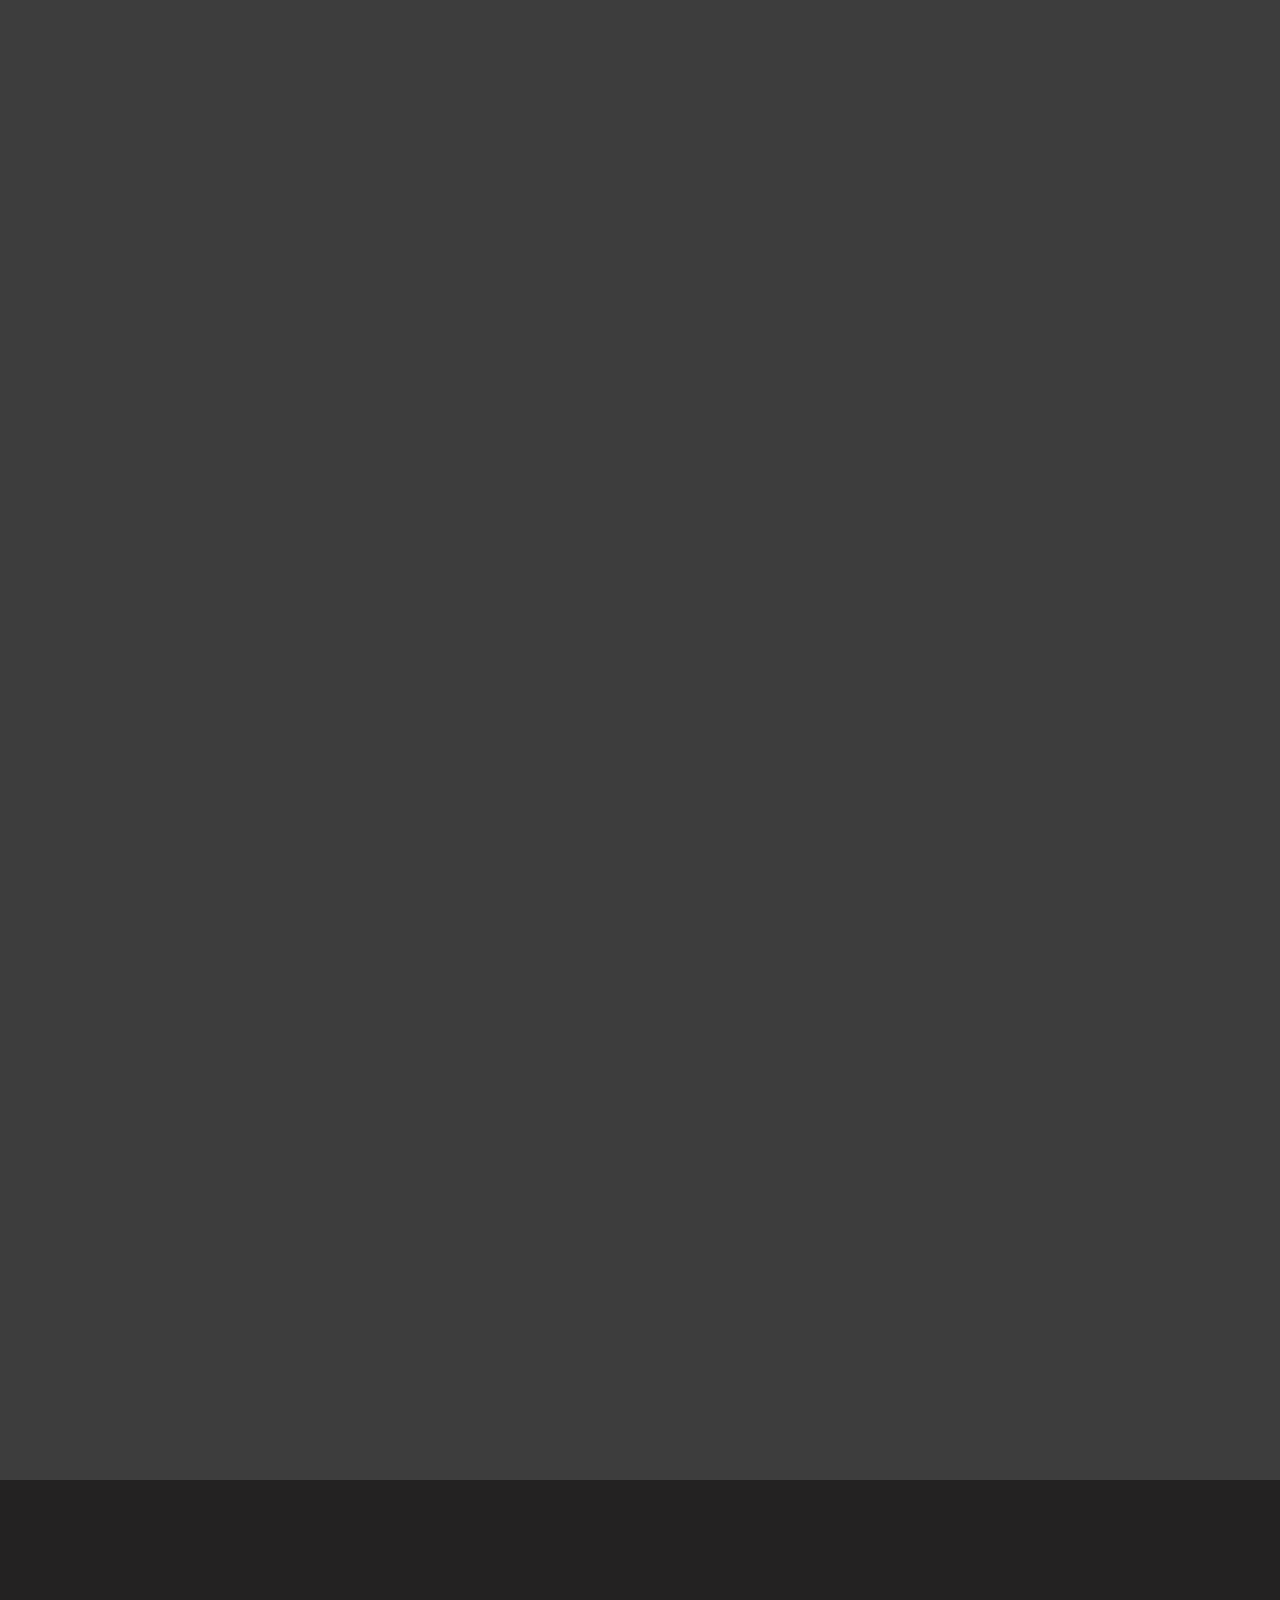
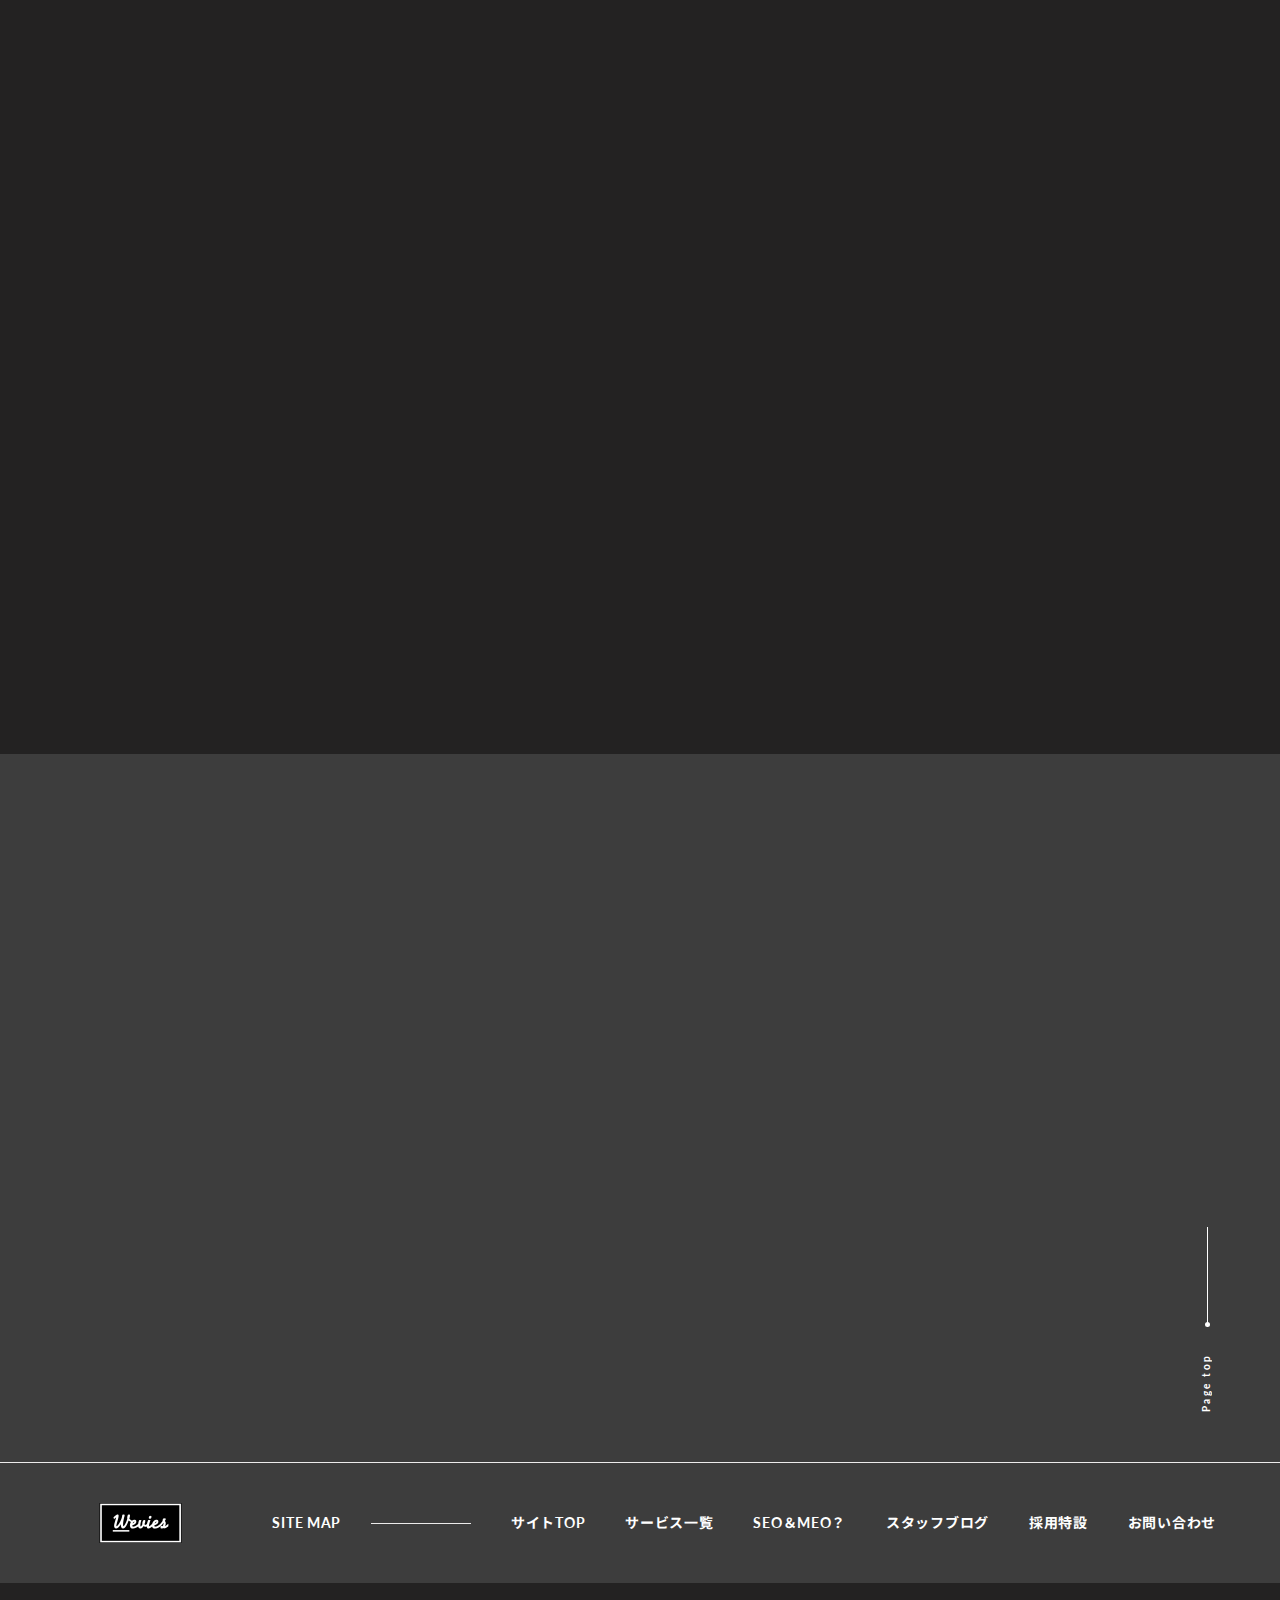
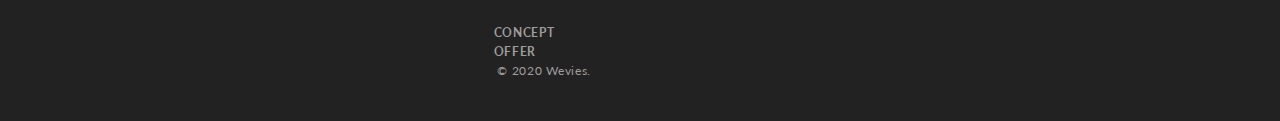
<file: service/homepage-service/index.html>
<!DOCTYPE html>
<html dir="ltr" lang="ja">
<meta http-equiv="content-type" content="text/html;charset=UTF-8" />
<head>
<meta charset="UTF-8">
<meta name="viewport" content="width=device-width, user-scalable=0">
<meta name="format-detection" content="telephone=no">
<title>Webサイト制作｜SERVICE｜Wevies（ウェビーズ）</title>
<meta name="description" content="忘れられない×高品質を提供する、Webサイト制作のサービス紹介ページです。">
<meta name="keywords" content="Wevies,ホームページ制作,SEO,MEO,AAE">
<meta property="og:title" content="Wevies｜Webクリエイト集団">
<meta property="og:site_name" content="Wevies｜Webクリエイト集団 コーポレートサイト">
<meta property="og:description" content="忘れられない×高品質を提供する、Webクリエイター集団です。">
<meta property="og:type" content="website">
<meta property="og:url" content="index.html">
<meta property="og:image" content="../../img/top/logoimg.jpg">
<link rel="stylesheet" href="../../css/style.css">
<link rel="stylesheet" href="../../css/responsiveb.css">
<link rel="stylesheet" href="../../css/iziModal.min.css">
<link href="https://fonts.googleapis.com/css?family=Lato:400,700,900" rel="stylesheet">
<link href="https://fonts.googleapis.com/css?family=Noto+Sans+JP:400,500,700" rel="stylesheet">
<link rel="shortcut icon" href="../../img/favicon.ico">
<link rel="apple-touch-icon" href="../../img/weviesicon.png">
<meta name="apple-mobile-web-app-title" content="Wevies">
</head>
<body id="innerPage" ontouchstart="">
	<header>
		<div class="inner celarfix">
			<h1 id="headerLogo"><a href="../../index.html"><img src="../../img/common/Wevies_logo.svg" alt="Wevies_logo"></a></h1>
			<nav id="gnavPanel">
				<ul class="clearfix">
					<li><a href="../../index.html">TOP</a></li>
					<li><a href="#overview">CONCEPT</a></li>
					<li><a href="#overview2">OFFER</a></li>
					<li><a href="#recruit">RATEPLAN</a></li>
					<li><a href="#news">UPDATE</a></li>
				</ul>
			</nav>
			<div id="gnavBtn"><span></span></div>
		</div>
	</header>

<div id="brandSinglePage" class="contentWrap">
	<section id="atf" class="windowHeight">
		<span class="frame">
			<span class="bg" style="background-image: url(../../img/service/homepage/main-img.jpg)"></span>
		</span>
		<div class="inner fullScreen clearfix">
			<div class="txtWrap">
				<h1 class="title">
					<img src="../../img/service/homepage/webcreate-logo.png" alt="WEBCREATE"></h1>
				<p>Webサイト制作 "忘れられない × 高品質"</p>
			</div>
			<div class="btnWrap">
				<ul class="clearfix">
					<li>
						<a href="#recruit" target="_blank" class="cmnBtn iconBtn Quote">
							<span>
								<img src="../../img/common/Quote.svg" class="replace-svg" alt="">
								<span>お見積り</span>
							</span>
						</a>
					</li>
					<li>
						<a href="../../contact/index.html" target="_blank" class="cmnBtn iconBtn Contact">
							<span>
								<img src="../../img/common/Contact.svg" class="replace-svg" alt="BRAND SITE icon">
								<span>お問い合わせ</span>
							</span>
						</a>
					</li>
				</ul>
			</div>
		</div>
	</section>


	<section id="overview" class="sec">
		<div class="inner spAdjust">
			<div class="detailsWrap">
				<div class="layered trigger2">
					<div class="imgWrap">
						<span class="frame">
							<span class="bg" style="background-image:url(../../img/service/homepage/overview-img1.jpg);"></span>
						</span>
					</div>
					<div class="txtWrap">
						<h2 class="title">"忘れられない × 高品質"</h2>
						<div class="caption">
							<p>
								『これまで、忘れられないWebサイトはあっただろうか…』<br>
								 " 忘れられない " を軸に、動画を駆使したWebサイト制作を始めました。<br>
								動画の一つ加えることによるインパクトをご覧ください。弊社クリエイターが多くの提案数で、あなたの " 忘れられないもの " を引き出します。
							</p>
						</div>
					</div>
				</div>
			</div>
		</div>

		<span class="bg trigger2" style="background-image:url(../../img/service/homepage/overview-img2.png);"></span>
		<div class="inner" id="overview2">
			<div class="detailsWrap">
				<div class="txtWrap trigger2">
					<h2 class="title">Webサイト制作<br>そこから始まる物語</h2>
					<div class="caption">
						<p>Webサイト制作は、事業の原点といっても過言ではありません。</p>
						<p>だからこそ、こだわりと高品質で…<br>そして、そこから始まる物語を私たちはアシストします。</p>
					</div>
				</div>
				<ul class="gallery trigger2 clearfix">
					<li><img src="../../img/service/homepage/img1.jpg" alt="アクセス解析"></li>
					<li><img src="../../img/service/homepage/img2.jpg" alt="豊富な提案スタイル"></li>
					<li><img src="../../img/service/homepage/img3.jpg" alt="センスがあるクリエイターが多数"></li>
				</ul>
			</div>
		</div>
	</section>

		<!--　料金プラン要項  -->
		<section id="recruit" class="sec colorInvert trigger1">
			<div class="inner">
				<div class="titleWrap setA">
					<h2 class="title triggerSub">
						<span>R</span>
						<span>A</span>
						<span>T</span>
						<span>E</span>
						<span>P</span>
						<span>L</span>
						<span>A</span>
						<span>N</span>
					</h2>
					<span class="titleSub triggerSub">
						<span>料</span>
						<span>金</span>
						<span>プ</span>
						<span>ラ</span>
						<span>ン</span>
					</span>
				</div>
				<div class="detailsWrap">
					<div class="intro">
						<p>一例になりますので、詳細等はお問い合わせにて<br>
							ご連絡くださいますよう、お願い申し上げます。</p>
							<p>※2020/08/15 値段改定分含み</p>
					</div>
					<ul class="acMenuWrap thin clearfix">
						<li>
							<dl class="acMenu">
								<dt>料金プラン要項</dt>
								<dd>
									<table class="basic">
										<tbody>
											<tr class="clearfix">
												<th>スタートプラン</th>
												<td>50,000円(税別)<br>
													ページ数 1枚 / 動画無し / OP有り
												</td>
											</tr>
											<tr class="clearfix">
												<th>シンプルプラン</th>
												<td>149,000円(税別)<br>
													ページ数 7枚 / 動画無し / OP有り
												</td>
											</tr>
											<tr class="clearfix">
												<th>マスタープラン</th>
												<td>299,000円(税別)<br>
													ページ数 8枚 / 動画無し / OP有り
												</td>
											</tr>
											<tr class="clearfix">
												<th>パーフェクトプラン</th>
												<td>499,000円(税別)<br>
													ページ数 10枚 / 動画無し / OP有り
												</td>
											</tr>
											<tr class="clearfix">
												<th>月額スマートプラン</th>
												<td>5,000円(税別)~/月<br>
													ページ数 1枚 / 動画無し / OP有り
												</td>
											</tr>
											<tr class="clearfix">
												<th>月額マスタープラン</th>
												<td>9,000円(税別)~/月<br>
													ページ数 8枚 / 動画有り / OP有り
												</td>
											</tr>
											<tr class="clearfix">
												<th>その他（オプション等）</th>
												<td>まずはお電話かお問い合わせフォームよりご相談ください<br>
													 ドメイン・サーバー代行 / ファビコン作成 / ハイクオリティロゴ作成 / 動画・アニメ追加
													 / 特殊撮影 / 広告代行 / SNS連動 / ライティング作成 / 予約機能 / ペルソナ設定 
													 / SNSサービス作成代行 / 競合調査、キーワード調査
													</td>
											</tr>
										</tbody>
									</table>
								</dd>
							</dl>
						</li>
					</ul>
				</div>
			</div>
		</section>

		<section id="overview" class="sec">
			<div class="inner">
				<div class="detailsWrap">
	
					<div class="btnWrap trigger2">
						<div class="snsList">
							<p><span>CONNECT WITH US</span></p>
							<ul class="clearfix">
								<li><a href="http://www.instagram.com/official_wevies" target="_blank"><img src="../../img/common/icon-instagram.png" alt="instagram"></a></li>
								<li><a href="http://www.facebook.com/official_wevies" target="_blank"><img src="../../img/common/icon-facebook.png" alt="facebook"></a></li>
								<li><a href="http://twitter.com/official_wevies_" target="_blank"><img src="../../img/common/icon-twitter.png" alt="twitter"></a></li>
							</ul>
						</div>
						<ul class="clearfix">
							<li>
								<a href="../../contact/index.html" target="_blank" class="cmnBtn iconBtn Quote">
									<span>
										<img src="../../img/common/Quote.svg" class="replace-svg" alt="">
										<span>お見積り</span>
									</span>
								</a>
							</li>
							<li>
								<a href="../../contact/index.html" target="_blank" class="cmnBtn iconBtn Contact">
									<span>
										<img src="../../img/common/Contact.svg" class="replace-svg" alt="BRAND SITE icon">
										<span>お問い合わせ</span>
									</span>
								</a>
							</li>
						</ul>
						<a href="../../service/index.html" class="cmnBtn">SERVICE LIST</a>
					</div>
				</div>
			</div>
		</section>


	
</div>

<div id="loadLayer" style="position: fixed;background-color: #FFF;z-index: 10000;width: 100%;height: 100%;display: block;top: 0;left: 0;" class="loadComp">
	<img src="../../img/common/Wevies_logo.svg" alt="Wevies_logo"></div>
	
	<footer>
		<div id="pagetop">
			<div class="inner">
				<a href="#" class="scroll"><span>Page top<span></span></span></a>
			</div>
		</div>
		<div id="footerTop">
			<div class="inner clearfix">
				<div>
					<a href="../../index.html" id="footerLogo"><img src="../../img/common/logo2.png" alt="Wevies_logo"></a>
					</div>
				<div>
					<ul class="nav clearfix">
						<li><a href="../../sitemap/index.html">SITE MAP</a></li>
						<li><a href="../../index.html">サイトTOP</a></li>
						<li><a href="../../service/index.html">サービス一覧</a></li>
						<li><a href="../../analysis/index.html">SEO＆MEO？</a></li>
						<li><a href="../../blog/index.html">スタッフブログ</a></li>
						<li><a href="../../recruit/index.html">採用特設</a></li>
						<li><a href="../../contact/index.html">お問い合わせ</a></li>
					</ul>
				</div>
			</div>
		</div>
		<div id="footerBottom">
			<div class="inner clearfix">
				<div>
					<ul class="nav clearfix">
						<li><a href="#overview">CONCEPT</a></li>
						<li><a href="#overview2">OFFER</a></li>
					</ul>
				</div>
				<div>
					<p id="copyright">&nbsp;&copy;&nbsp;2020&nbsp;<a href="../../index.html">Wevies</a>.</p>
				</div>
			</div>
		</div>
	</footer>

<script src="../../js/bundle.js"></script>
</body>
</html>
</file>
<file: css/style.css>
a,blockquote,body,dd,div,dl,dt,
fieldset,form,h1,h2,h3,h4,h5,h6,
input,li,ol,p,pre,td,textarea,th,ul{
    margin:0;padding:0
}
*{
    -webkit-touch-callout:none;
}
*,:after,:before{
    -webkit-box-sizing:border-box;
    box-sizing:border-box;
}
body{
    font-family:Lato,'Noto Sans JP',sans-serif;
    font-size:14px;
    line-height:2.8em;
    width:100%;
    min-width:1160px;
    letter-spacing:.05em;
    background-color: #3d3d3d;
}
/* ???????? */
body{
    overflow-x: hidden;
    -ms-overflow-style: none;    /* IE, Edge ?? */
    scrollbar-width: none;       /* Firefox ?? */
}
  body::-webkit-scrollbar {  /* Chrome, Safari ?? */
  display:none;
}
a{
    font-size:100%;
    overflow:visible;
    vertical-align:baseline;
    word-break:break-all;
    outline:0;
    background:0 0;
}
a,a:hover{
    text-decoration:none;
}
a,a *,div,div *{
    -webkit-tap-highlight-color:rgba(0,0,0,.25);
}
a:hover{
    opacity:.5;
}

header ul li a{
    color:black;
}

.txtLink,a,body{
    /* color:#3f3b3a */
    color:white;
}
.inner,a .cmnBtn2,a .cmnBtn2>span,body,section{
    position:relative
}
.cmnBtn,.inner{
    width:100%;
    height:auto
}
.cmnBtn,article,section,table,tbody{
    display:block;
}

.brandList>li>a,.imgTxt,.titleWrap,:after,:before{
    pointer-events:none
}
input,select,textarea{
    border:none;outline:0;
    -webkit-appearance:none;
    -moz-appearance:none;
    appearance:none
}
table{
    border-collapse:collapse;
    color:#3d3d3d;
}
fieldset,img{
    vertical-align:top;
    border:0;
}
address,caption,cite,code,dfn,em,strong,th,var{
    font-weight:400;
    font-style:normal;
}
ol,ul{
    list-style:none;
}
caption,th{
    text-align:left;
}
h1,h2,h3,h4,h5,h6{
    font-weight:400;
    text-align:justify;
}
.cmnBtn,.txtLink{
    font-weight:700;
    cursor:pointer;
}
q:after,q:before{
    content:'';
}
abbr,acronym{
    border:0;
}
figure{
    margin:0!important;
}
.clearfix{
    width:100%;
}
.clearfix:after{
    display:block;
    clear:both;
    content:'';
}
aside,dd,dt,p,span,td{
    text-align:justify;
    word-wrap:break-word;
}
input,select{
    vertical-align:middle;
}

.cmnBtn,.title,.titleSub,a .cmnBtn2{
    letter-spacing:.25em;
}

#gnavBtn,#gnavBtn>span,#gnavPanel,#gnavPanel>ul>li,#loadLayer,
#loadLayer>img,#news>.inner ul>li>.newsSingle,.cmnBtn,.cmnBtn2,
.cmnBtn2>span,:after,:before,a,body>header,dl.acMenu>dt,img,input,path,select{
    -webkit-transition:all .3s cubic-bezier(.5,0,0,1);
    -o-transition:all .3s cubic-bezier(.5,0,0,1);
    transition:all .3s cubic-bezier(.5,0,0,1);
}
.thin{
    max-width:800px;
    margin:auto;
}
p{padding:5px 0}
.txtLink{margin:0 1px;padding:0 2px;background:-o-linear-gradient(transparent 50%,rgba(0,0,0,.1) 50%);background:-webkit-gradient(linear,left top,left bottom,color-stop(50%,transparent),color-stop(50%,rgba(0,0,0,.1)));background:linear-gradient(transparent 50%,rgba(0,0,0,.1) 50%)}
.inner{max-width:1160px;margin:auto;padding-right:30px;padding-left:30px}
.sec>.inner{
    padding-top:100px;
    padding-bottom:100px;
}
.sec>.inner>.detailsWrap>.innerSub{
    padding-top:150px;
}
.detailsWrap>.intro{
    margin-bottom:50px;
}
.detailsWrap>.intro>p{
    text-align: center;
}
.cmnBtn{
    font-size:20px;
    max-width:550px;
    margin:50px auto auto;
    padding:25px 20px;
    color:#fff;
    border:1px solid #3f3b3a;
    border-radius:5px;
    background-color:#232222;
    text-align: center;
}
.cmnBtn:hover{
    color:#3f3b3a;
    border-color:#3f3b3a;
    background-color:#fff;
}
.iconBtn>span{
    display:table;
    margin:auto;
}
.iconBtn>span>span,.iconBtn>span>svg{
    display:table-cell;
    vertical-align:middle;
}
.iconBtn>span>svg{
    display:block;
    width:40px;
    height:40px;
    margin-right:30px;
}
.iconBtn>span .st0{
    fill:#fff;
}
.cmnBtn.Quote{
    color: black;
    border-color: #e8e8e8;
    background-color: #e8e8e8;
}
.cmnBtn.Quote:hover{
    color: lightcoral;
    border-color: lightcoral;
    background-color: #e8e8e8;
}
.cmnBtn.Quote:hover .st0{fill:#f39700}
.cmnBtn.Contact{
    border-color: #232222;
    background-color: #232222;
}
.cmnBtn.Contact:hover{
    color: lightcoral;
    border-color: lightcoral;
}
.titleWrap.setA:before,a:hover .cmnBtn2{
    background-color:white;
}
.cmnBtn.Contact:hover .st0{
    fill:#946f38;
}

a .cmnBtn2{font-size:10px;font-weight:900;line-height:20px;display:inline-block;width:250px;margin-top:40px;border:2px solid black;}
.scroll>span>span:after,a .cmnBtn2>span:after{-webkit-border-radius:50%;-moz-border-radius:50%}
a .cmnBtn2>span{display:block;padding:9px 20px;color:#3d3d3d}
a .cmnBtn2:before,a .cmnBtn2>span:after,a .cmnBtn2>span:before{position:absolute;top:0;bottom:0;display:block;margin:auto;content:'';background-color:#3f3b3a}
a .cmnBtn2:before{right:20px;width:0;height:1px}
a .cmnBtn2>span:before{right:-80px;width:100px;height:1px}
a .cmnBtn2>span:after{right:-80px;width:5px;height:5px;border-radius:50%}
a:hover .cmnBtn2>span{color:#fff}
a:hover .cmnBtn2:before{right:-80px;width:100px;-webkit-transition-delay:.25s;-o-transition-delay:.25s;transition-delay:.25s}
a:hover .cmnBtn2>span:before{width:0}
.title{
    font-weight:900;
    line-height:1.3em
}
.titleWrap{position:relative;z-index:3}
.titleWrap>.title,.titleWrap>.titleSub{position:relative;display:block}
.titleWrap.lineStyle>.title:before,.titleWrap.setA:before{
    position:absolute;
    left:0;
    display:block;
    content:'';
}
.titleWrap>.titleSub{
    line-height:1.4em;
}
.titleWrap.setA{
    margin-bottom:290px;
}
.titleWrap.setA2{
    margin-top: 85px;
}
.titleWrap.setA:before{
    top:144px;
    right:0;
    width:1px;
    margin:auto;
}
.titleWrap.setA>.title,.titleWrap.setA>.titleSub{
    -webkit-transform:translateZ(0);
    text-align:center;
}
.imgTxt,.scroll{
    bottom:0;-webkit-transform:rotate(180deg);
    -moz-transform:rotate(180deg);
    -ms-transform:rotate(180deg);
    -o-transform:rotate(180deg);
}
.titleWrap.setA>.title{font-size:50px}
.titleWrap.setA>.titleSub{
    margin-top:10px;
}
.titleWrap.setB{
    overflow:hidden;
    margin-bottom:100px;
}
.titleWrap.setB>.title{
    font-size:30px;
}
.titleWrap.setC>.title,.titleWrap.setC>.titleSub{
    letter-spacing:.125em;
}
.titleWrap.setC>.title{font-size:16px;margin-bottom:10px}
.titleWrap.setC>.titleSub{font-size:24px;font-weight:700}
.titleWrap.lineStyle>.title:before{
    top:0;
    bottom:0;
    width:100%;
    height:1px;
    margin:auto;
    background-color:#ecebeb;
}
.titleWrap.lineStyle>.title>.frame{position:relative;padding-right:50px;background-color:#fff; color:#3d3d3d}
.bg,.imgWrap{position:relative;display:block;width:100%;background-position:50%;background-size:cover}
.imgWrap{height:300px}
.bg{height:100%}
.imgTxt{
    font-size:10px;
    line-height:20px;
    position:absolute;
    left:-25px;
    display:block;
    -webkit-transform:rotate(180deg);
    -ms-transform:rotate(180deg);
    transform:rotate(180deg);
    letter-spacing:.25em;
    -ms-writing-mode:tb-rl;
    -ms-writing-mode:vertical-rl;
    -ms-writing-mode:tb-rl;
    color:#cfcece;
    -webkit-writing-mode:vertical-rl;
    -moz-writing-mode:vertical-rl;
    writing-mode:vertical-rl;
}
.alternate>li:nth-child(odd) .layered>.imgWrap>.imgTxt,.horizontal>.imgWrap>.imgTxt{
    right:-25px;
    left:initial;
}
.imgWrap>.frame{
    position:relative;
    z-index:1;
    display:block;
    overflow:hidden;
    width:100%;
    height:100%;
    border-radius:10px;
}
.layered>.imgWrap{
    width:75%;
    height:500px;
}
.layered>.txtWrap{
    color: #3d3d3d;
    position:relative;
    z-index:2;
    display:block;
    width:50%;
    margin-top:-300px;
    margin-left:auto;
    padding:60px 0 60px 60px;
    border-radius:10px;
    background-color:rgba(255,255,255,.9);
}
.layered>.txtWrap>.title{
    font-size:30px;
    line-height:1.6em;
}
.layered>.txtWrap>.title>span{
    color: lightcoral;
}
.layered>.txtWrap>.caption{
    margin-top:35px;
}
.alternate>li:last-child{
    margin-bottom:0;
}
.alternate>li:nth-child(odd) .layered>.imgWrap{
    margin-left:auto;
}
.alternate>li:nth-child(odd) .layered>.txtWrap{
    margin-left:0;
    padding:60px 60px 60px 0;
}
.horizontal{margin-top:50px}
.horizontal>.txtWrap{float:left}
.horizontal>.imgWrap{float:right;width:400px;height:250px}
.horizontal>.txtWrap{width:700px;padding-right:150px}
.horizontal>.txtWrap>dl{padding-bottom:50px;padding-left:70px}
.horizontal>.txtWrap>dl:last-child{padding-bottom:0}
.horizontal>.txtWrap>dl>dt{font-size:16px;font-weight:500;position:relative}
.horizontal>.txtWrap>dl>dt:before{position:absolute;top:0;bottom:0;left:-70px;display:block;width:50px;height:1px;margin:auto;content:'';background-color:#3f3b3a}
.horizontal>.txtWrap>dl>dd{margin-top:30px}
.horizontal.set3>li{float:left;width:30%;margin:0 2.5%}
.horizontal.set3>li:first-child{margin-left:0}
.horizontal.set3>li:last-child{margin-right:0}
.horizontal.set3>li>.caption{margin-top:25px}
.brandList>li{
    margin-bottom:60px;
}
.brandList>li>a{
    display:block;
}
.brandList>li>a .imgWrap,.brandList>li>a .txtWrap{
    pointer-events:visible;
}
.brandList>li>a .imgWrap{
    top:0;
}
.brandList>li>a:hover .imgWrap{
    top:-20px;
}
.brandList>li>a .imgWrap>.frame{
    -webkit-box-shadow:0 40px 50px -50px rgba(0,0,0,.05);
    box-shadow:0 40px 50px -50px rgba(0,0,0,.05);
}
.brandList>li>a:hover .imgWrap>.frame{
    -webkit-box-shadow:0 50px 50px -50px rgba(0,0,0,.15);
    box-shadow:0 50px 50px -50px rgba(0,0,0,.15);
}
.brandList>li>a .imgWrap,.brandList>li>a .imgWrap>.frame,
.brandList>li>a .imgWrap>.frame>.bg{
    -webkit-transition:all 1s ease;
    -o-transition:all 1s ease;
    transition:all 1s ease;
}
.brandList>li>a:hover .imgWrap>.frame>.bg{
    -webkit-transform:scale(1.05);
    -ms-transform:scale(1.05);
    transform:scale(1.05);
}
.brandList>li:first-of-type .layered>.txtWrap{
    background:rgba(255,255,255,.675);
}
.brandList>li:nth-of-type(2) .layered>.txtWrap{
    background:rgba(255,255,255,.8);
}
.brandList>li:last-of-type .layered>.txtWrap{background:rgba(255,255,255,.95)}
table.basic>tbody>tr{display:block;border-bottom:1px solid #ecebeb}
table.basic>tbody>tr:last-child{border-bottom:none}
table.basic>tbody>tr>td,table.basic>tbody>tr>th{line-height:30px;float:left;padding:20px 0}
table.basic>tbody>tr>th{width:30%;padding-right:5%!important}
table.basic>tbody>tr>td{width:70%}
table.basic>tbody>tr>td>p:first-child{padding-top:0}
table.basic>tbody>tr>td>p:last-child{padding-bottom:0}
table.basic>tbody>tr>td>span{font-size:12px;line-height:24px;display:block}
dl.acMenu>dt{
    font-size:18px;
    position:relative;
    padding:30px 70px;
    cursor:pointer;
    border:1px solid;
    border-radius:5px;
    text-align: center;
}
dl.acMenu>dt:after,dl.acMenu>dt:before{
    position:absolute;
    top:0;right:30px;
    bottom:0;
    display:block;
    width:30px;
    height:2px;
    margin:auto;
    content:'';
    background-color:#3f3b3a;
}
dl.acMenu>dt:after{
    -webkit-transform:rotate(90deg);
    -ms-transform:rotate(90deg);
    transform:rotate(90deg);
}
dl.acMenu>dt.on:before{
    -webkit-transform:rotateY(180deg);
    -ms-transform:rotateY(180deg);
    transform:rotateY(180deg);
}
dl.acMenu>dt.on:after{
    -webkit-transform:rotate(90deg) rotateY(90deg);
    -ms-transform:rotate(90deg) rotateY(90deg);
    transform:rotate(90deg) rotateY(90deg);
}
dl.acMenu>dt:hover{
    color:#fff;
    border-color:#3f3b3a;
    background-color:#3f3b3a;
}
dl.acMenu>dt:hover:after,dl.acMenu>dt:hover:before{
    background-color:#fff;
}
dl.acMenu>dd{
    display:none;
    padding-top:50px;
}
.acMenuWrap>li{
    margin-bottom:50px;
}
.acMenuWrap>li:last-child{
    margin-bottom:0;
}
#form>.basic td,#form>.basic th{position:relative}
#form>.basic th{padding-top:25px;padding-bottom:25px;color:#9f9d9c}
#form>.basic th.required:after{font-size:10px;font-weight:900;margin-left:10px;padding:2px 5px;content:'必須';color:#fff;border-radius:3px;background-color:#9f9d9c}
#form>.basic input,#form>.basic select{width:100%;height:auto;border:none}
#form>.basic textarea{width:100%;height:100px;min-height:100px;resize:vertical}
#form>.basic input,#form>.basic select,#form>.basic td,#form>.basic textarea{font-size:14px;line-height:20px}
#form>.basic input,#form>.basic select,#form>.basic textarea{padding:10px 15px;border-radius:5px;background-color:#f5f5f5}
#form>.attentionWrap{margin-top:30px}
#form>.attentionWrap>p{font-size:12px;line-height:20px;color:#9f9d9c}
#form button{cursor:pointer}
.scroll{
    font-size:10px;
    font-weight:700;
    line-height:2em;
    position:absolute;
    z-index:1;
    right:0;
    width:20px;
    padding-top:120px;
    -webkit-transform:rotate(180deg);
    -ms-transform:rotate(180deg);
    transform:rotate(180deg);
    letter-spacing:2.5px
}
.scroll>span{-ms-writing-mode:tb-rl;-ms-writing-mode:vertical-rl;-webkit-writing-mode:vertical-rl;-moz-writing-mode:vertical-rl;writing-mode:vertical-rl}
.scroll>span>span{position:absolute;left:-1px;display:block;width:100%;height:100px}
.scroll>span>span:after,.scroll>span>span:before{position:absolute;right:0;left:0;display:block;margin:auto;content:'';background-color:white}
.scroll>span>span:before{bottom:0;width:1px;height:100px}
.loadComp .scroll>span>span:before{-webkit-animation:scroll1Anime 2s ease infinite;animation:scroll1Anime 2s ease infinite}
@-webkit-keyframes scroll1Anime{
0%{height:0;opacity:0}
20%{height:0;opacity:1}
80%{height:95px;opacity:1}
100%{height:95px;opacity:0}
}
@keyframes scroll1Anime{
0%{height:0;opacity:0}
20%{height:0;opacity:1}
80%{height:95px;opacity:1}
100%{height:95px;opacity:0}
}
.scroll>span>span:after{top:95px;width:5px;height:5px;border-radius:50%}
.loadComp .scroll>span>span:after{-webkit-animation:scroll2Anime 2s ease infinite;animation:scroll2Anime 2s ease infinite}
@-webkit-keyframes scroll2Anime{
0%{top:95px;opacity:0}
20%{top:95px;opacity:1}
80%{top:0;opacity:1}
100%{top:0;opacity:0}
}
@keyframes scroll2Anime{
0%{top:95px;opacity:0}
20%{top:95px;opacity:1}
80%{top:0;opacity:1}
100%{top:0;opacity:0}
}
#atf .scroll>span>span{top:0}
#pagetop{margin-top:-150px}
#pagetop>.inner{margin-bottom:50px}
#pagetop>.inner>.scroll{position:relative;display:block;margin-left:auto;padding-top:0;padding-bottom:120px}
#pagetop>.inner>.scroll>span>span{bottom:0;-webkit-transform:rotate(180deg);-ms-transform:rotate(180deg);transform:rotate(180deg)}
#atf>.inner.fullScreen{
    position:absolute;
    z-index:2;
    top:0;
    right:0;
    left:0;
    max-width:90%;
    height:100%;
    margin:0 5%;
    padding:0
}
#innerPage>.contentWrap>.sec:nth-child(1){
    margin-top:50px;
}
.colorInvert{
    color:#fff;
    background-color:#232222;
}
.colorInvert .titleWrap.setA:before,.colorInvert dl.acMenu>dt:after,
.colorInvert dl.acMenu>dt:before{
    background-color:#fff
}
.colorInvert table.basic>tbody>tr{
    border-color:#524f4e;
}
.colorInvert dl.acMenu>dt:hover{
    color:#3f3b3a;
    border-color:#fff;
    background-color:#fff;
}
.colorInvert dl.acMenu>dt:hover:after,.colorInvert dl.acMenu>dt:hover:before{
    background-color:#3f3b3a;
}
#gnavPanel>ul>li>a:hover,#news>.inner ul>li>.newsSingle:hover,.brandList>li>a:hover,.cmnBtn:hover,body>footer #footerLogo:hover,body>header #headerLogo>a:hover{
    opacity:1
}
#innerPage>.contentWrap>.sec:nth-child(1)>.inner>.titleWrap>.title>.triggerSub>span,
#innerPage>.contentWrap>.sec:nth-child(1)>.inner>.titleWrap>.triggerSub>span,
#topPage #atf .title>.frame>span,
.trigger1 .inner>.titleWrap>.title>.triggerSub>span,
.trigger1 .inner>.titleWrap>.titleSub.triggerSub>span,
.trigger1 .inner>.titleWrap>.triggerSub>span,
.trigger1.innerSub .triggerSub>span{
    display:inline-block;
    min-width:20px;
    -webkit-transition:all 2s ease;
    -o-transition:all 2s ease;transition:all 2s ease;
    -webkit-transform:perspective(100px) rotateY(-45deg);
    -ms-transform:perspective(100px) rotateY(-45deg);
    transform:perspective(100px) rotateY(-45deg);
    opacity:0;
}
#innerPage.loadComp>.contentWrap>.sec:nth-child(1)>.inner>.titleWrap>.title>.triggerSub>span,
#innerPage.loadComp>.contentWrap>.sec:nth-child(1)>.inner>.titleWrap>.triggerSub>span,
#topPage.loadComp #atf .title>.frame>span,.trigger1.active .inner>.titleWrap>.title>.triggerSub>span,
.trigger1.active .inner>.titleWrap>.titleSub.triggerSub>span,
.trigger1.active .inner>.titleWrap>.triggerSub>span,
.trigger1.active.innerSub .triggerSub>span{
    -webkit-transform:perspective(100px) rotateY(0);
    -ms-transform:perspective(100px) rotateY(0);
    transform:perspective(100px) rotateY(0);
    opacity:1;
}
.trigger1 .inner>.titleWrap.lineStyle>.title:before,
.trigger1.innerSub>.titleWrap.lineStyle>.title:before{
    left:-100%;
    -webkit-transition:all 1s cubic-bezier(.5,0,0,1);
    -o-transition:all 1s cubic-bezier(.5,0,0,1);
    transition:all 1s cubic-bezier(.5,0,0,1);
    -webkit-transition-delay:.25s;
    -o-transition-delay:.25s;
    transition-delay:.25s;
}
.trigger1.active .inner>.titleWrap.lineStyle>.title:before,.trigger1.active.innerSub>.titleWrap.lineStyle>.title:before{left:0}
#innerPage>.contentWrap>.sec:nth-child(1)>.inner>.titleWrap.setA:before,.trigger1 .titleWrap.setA:before{height:0;-webkit-transition:all 2s cubic-bezier(.5,0,0,1);-o-transition:all 2s cubic-bezier(.5,0,0,1);transition:all 2s cubic-bezier(.5,0,0,1);-webkit-transition-delay:1s;-o-transition-delay:1s;transition-delay:1s}
#innerPage.loadComp>.contentWrap>.sec:nth-child(1)>.inner>.titleWrap.setA:before,.trigger1.active .titleWrap.setA:before,body>header{height:100px}
#innerPage>.contentWrap>.sec:nth-child(1)>.inner>.detailsWrap,.trigger1 .inner>.detailsWrap,.trigger1.innerSub>.detailsWrap,.trigger2{
    visibility:hidden;
    -webkit-transition:all 1.5s cubic-bezier(.5,0,0,1);
    -o-transition:all 1.5s cubic-bezier(.5,0,0,1);
    transition:all 1.5s cubic-bezier(.5,0,0,1);
    -webkit-transform:translate(0,10px);
    -ms-transform:translate(0,10px);
    transform:translate(0,10px);
    opacity:0;
}
#innerPage>.contentWrap>.sec:nth-child(1)>.inner>.detailsWrap,.trigger1 .inner>.detailsWrap,.trigger1.innerSub>.detailsWrap{
    -webkit-transition-delay:0.5s;
    -o-transition-delay:0.5s;
    transition-delay:0.5s;
}
#innerPage.loadComp>.contentWrap>.sec:nth-child(1)>.inner>.detailsWrap,
.trigger1.active .inner>.detailsWrap,.trigger1.active.innerSub>.detailsWrap,
.trigger2.active{
    visibility:visible;
    -webkit-transform:translate(0,0);
    -ms-transform:translate(0,0);
    transform:translate(0,0);
    opacity:1;
}
/* ?????????? */
.triggerSub>span:nth-child(2){-webkit-transition-delay:.1s!important;-o-transition-delay:.1s!important;transition-delay:.1s!important}
.triggerSub>span:nth-child(3){-webkit-transition-delay:.2s!important;-o-transition-delay:.2s!important;transition-delay:.2s!important}
.triggerSub>span:nth-child(4){-webkit-transition-delay:.3s!important;-o-transition-delay:.3s!important;transition-delay:.3s!important}
.triggerSub>span:nth-child(5){-webkit-transition-delay:.4s!important;-o-transition-delay:.4s!important;transition-delay:.4s!important}
.triggerSub>span:nth-child(6){-webkit-transition-delay:.5s!important;-o-transition-delay:.5s!important;transition-delay:.5s!important}
.triggerSub>span:nth-child(7){-webkit-transition-delay:.6s!important;-o-transition-delay:.6s!important;transition-delay:.6s!important}
.triggerSub>span:nth-child(8){-webkit-transition-delay:.7s!important;-o-transition-delay:.7s!important;transition-delay:.7s!important}
.triggerSub>span:nth-child(9){-webkit-transition-delay:.8s!important;-o-transition-delay:.8s!important;transition-delay:.8s!important}
.triggerSub>span:nth-child(10){-webkit-transition-delay:.9s!important;-o-transition-delay:.9s!important;transition-delay:.9s!important}
.triggerSub>span:nth-child(11){-webkit-transition-delay:1s!important;-o-transition-delay:1s!important;transition-delay:1s!important}
.triggerSub>span:nth-child(12){-webkit-transition-delay:1.1s!important;-o-transition-delay:1.1s!important;transition-delay:1.1s!important}
.triggerSub>span:nth-child(13){-webkit-transition-delay:1.2s!important;-o-transition-delay:1.2s!important;transition-delay:1.2s!important}
.triggerSub>span:nth-child(14){-webkit-transition-delay:1.3s!important;-o-transition-delay:1.3s!important;transition-delay:1.3s!important}
.triggerSub>span:nth-child(15){-webkit-transition-delay:1.4s!important;-o-transition-delay:1.4s!important;transition-delay:1.4s!important}
/* ?????????? */
#topPage #atf .title>.frame:nth-child(1)>span:nth-child(2){-webkit-transition-delay:.1s;-o-transition-delay:.1s;transition-delay:.1s}
#topPage #atf .title>.frame:nth-child(1)>span:nth-child(3){-webkit-transition-delay:.2s;-o-transition-delay:.2s;transition-delay:.2s}
#topPage #atf .title>.frame:nth-child(1)>span:nth-child(4){-webkit-transition-delay:.3s;-o-transition-delay:.3s;transition-delay:.3s}
#topPage #atf .title>.frame:nth-child(1)>span:nth-child(5){-webkit-transition-delay:.4s;-o-transition-delay:.4s;transition-delay:.4s}
#topPage #atf .title>.frame:nth-child(1)>span:nth-child(6){-webkit-transition-delay:.5s;-o-transition-delay:.5s;transition-delay:.5s}
#topPage #atf .title>.frame:nth-child(2)>span:nth-child(1){-webkit-transition-delay:.3s;-o-transition-delay:.3s;transition-delay:.3s}
#topPage #atf .title>.frame:nth-child(2)>span:nth-child(2){-webkit-transition-delay:.4s;-o-transition-delay:.4s;transition-delay:.4s}
#topPage #atf .title>.frame:nth-child(2)>span:nth-child(3){-webkit-transition-delay:.5s;-o-transition-delay:.5s;transition-delay:.5s}
#topPage #atf .title>.frame:nth-child(2)>span:nth-child(4),
#topPage #atf .title>.frame:nth-child(3)>span:nth-child(1){-webkit-transition-delay:.6s;-o-transition-delay:.6s;transition-delay:.6s}
#topPage #atf .title>.frame:nth-child(3)>span:nth-child(2){-webkit-transition-delay:.7s;-o-transition-delay:.7s;transition-delay:.7s}
#topPage #atf .title>.frame:nth-child(3)>span:nth-child(3){-webkit-transition-delay:.8s;-o-transition-delay:.8s;transition-delay:.8s}
#topPage #atf .title>.frame:nth-child(3)>span:nth-child(4){-webkit-transition-delay:.9s;-o-transition-delay:.9s;transition-delay:.9s}
#topPage #atf .title>.frame:nth-child(3)>span:nth-child(5){-webkit-transition-delay:1s;-o-transition-delay:1s;transition-delay:1s}
#topPage #atf .title>.frame:nth-child(3)>span:nth-child(6){-webkit-transition-delay:1.1s;-o-transition-delay:1.1s;transition-delay:1.1s}
#topPage #atf .title>.frame:nth-child(3)>span:nth-child(7){-webkit-transition-delay:1.2s;-o-transition-delay:1.2s;transition-delay:1.2s}
#topPage #atf .title>.frame:nth-child(3)>span:nth-child(8){-webkit-transition-delay:1.3s;-o-transition-delay:1.3s;transition-delay:1.3s}
#topPage #atf .title>.frame:nth-child(3)>span:nth-child(9){-webkit-transition-delay:1.4s;-o-transition-delay:1.4s;transition-delay:1.4s}
body>header{
    position:fixed;z-index:9999;
    top:0;
    width:100%;
    -webkit-transition:all 1s cubic-bezier(.5,0,0,1);
    -o-transition:all 1s cubic-bezier(.5,0,0,1);
    transition:all 1s cubic-bezier(.5,0,0,1);
    opacity:1;
    background-color:#fff;
}
body>header.outside{top:-100px!important;opacity:0!important}
body>header>.inner{display:inline-block;min-width:1160px;max-width:100%;padding-right:5%;padding-left:5%}
body>header #headerLogo{
    float:left;
    padding:0;
}
body>header #headerLogo>a{
    display:block
}
body>header #headerLogo>a>img{
    display:block;
    width:auto;
    height:100px;
    padding:2.5px 3px
}




#gnavPanel{float:right;padding:35px 0}
#gnavPanel>ul>li{position:relative;float:left;margin-left:50px}
#gnavPanel>ul>li:first-child{margin-left:0}
#gnavPanel>ul>li>a{font-weight:700;line-height:30px;display:block}
#gnavPanel>ul>li>a:after,#gnavPanel>ul>li>a:before{position:absolute;right:0;left:0;display:block;margin:auto;content:'';opacity:0;background-color:#3f3b3a}
#gnavBtn>span,#gnavBtn>span:after,#gnavBtn>span:before{position:absolute;right:0;left:0;margin:auto;background-color:#333}
#gnavPanel>ul>li>a:before{top:-35px;width:1px;height:0}
#gnavPanel>ul>li>a:after{top:-40px;width:5px;height:5px;border-radius:50%}
#gnavPanel>ul>li>a:hover:before{height:35px;opacity:1}
#gnavPanel>ul>li>a:hover:after{top:-5px;opacity:1}
#gnavBtn{position:absolute;z-index:9998;top:0;right:0;display:none;width:60px;height:25px;cursor:pointer}
#gnavBtn>span{top:0;bottom:0;width:20px;height:2px}
#gnavBtn>span:after,#gnavBtn>span:before{width:100%;height:100%;content:''}
#gnavBtn>span:before{bottom:5px}
#gnavBtn>span:after{bottom:-5px}
#gnavBtn.open>span,#gnavBtn.open>span:after,#gnavBtn.open>span:before{right:0;bottom:0}
#gnavBtn.open>span:after,#gnavBtn.open>span:before{right:0;left:0}
#gnavBtn.open>span{-webkit-transform:rotate(45deg);-ms-transform:rotate(45deg);transform:rotate(45deg)}
#gnavBtn.open>span:before{-webkit-transform:rotate(-90deg);-ms-transform:rotate(-90deg);transform:rotate(-90deg)}
#gnavBtn.open>span:after{-webkit-transform:rotate(-90deg);-ms-transform:rotate(-90deg);transform:rotate(-90deg);opacity:0}
#loadLayer>img{
    position:absolute;
    top:0;
    right:0;
    bottom:0;
    left:0;
    width:auto;
    max-width:300px;
    height:45vw;
    margin:auto;
    -webkit-animation:loadLayerAnime .5s ease-in-out;
    animation:loadLayerAnime .5s ease-in-out
}
@-webkit-keyframes loadLayerAnime{
0%{opacity:0}
100%{opacity:1}
}
@keyframes loadLayerAnime{
0%{opacity:0}
100%{opacity:1}
}
.loadComp>#loadLayer,.loadComp>#loadLayer>span,body#topPage>header{visibility:hidden;opacity:0}
body>footer #footerBottom,body>footer #footerTop{
    padding:40px 0;
}
body>footer #footerTop{
    border-top:1px solid #ecebeb;
}
body>footer #footerBottom{
    background-color:#232222;;
}
body>footer #footerBottom *{font-size:12px;line-height:1.6em;color:#9f9d9c;    margin: 0 auto;
    width: 293px;
    min-width: unset;
    padding:0;
}
body>footer .inner{display:block;min-width:1160px;max-width:100%;padding-right:5%;padding-left:5%}
body>footer .inner>div{float:left}
body>footer .inner>div:nth-child(2){float:right}
body>footer #footerLogo{display:block}
body>footer #footerLogo>img{display:block;width:auto;height:40px}
body>footer .nav{position:relative}
body>footer .nav>li{position:relative;float:left;margin-left:40px}
body>footer .nav>li:first-child{margin-left:0}
body>footer .nav>li>a{font-weight:700;display:block}
body>footer #footerTop .nav>li:first-child{padding-right:130px}
body>footer #footerTop .nav>li:first-child:after,body>footer #footerTop .nav>li:first-child:before{position:absolute;top:0;right:0;bottom:0;display:block;width:100px;height:1px;margin:auto;content:'';background-color:#ecebeb}
#topPage #atf .scroll,#topPage #atf .title,#topPage #slideWrap,body>footer #footerTop .nav>li:first-child:after{display:none}
body>footer #footerTop .nav>li>a{line-height:40px}
body>footer #copyright{padding:0}
body#topPage>header.loadComp{top:0;visibility:visible;opacity:1}
#topPage #atf{position:relative;min-height:700px}
#topPage #atf .title{
    /* text-shadow: 3px 2px 5px #ecebeb; */
    /* color: #212121; */
    font-size:5vw;
    position:absolute;
    z-index:1;
    top:-90px;
    bottom:0;
    right: 0;
    width:auto
    ;height:3.9em;
    margin:auto
}
#topPage #atf .title>.frame{display:block}
#topPage #slideWrap,#topPage #slideWrap>ul,#topPage #slideWrap>ul>li{position:relative;width:100%;height:100%}
#topPage #slideWrap{
    visibility:hidden;
    max-width:95%;
    margin-right:auto;
    padding: 100px 20% 100px 0%;
    -webkit-transition:all 2s ease;
    -o-transition:all 2s ease;
    transition:all 2s ease;
    -webkit-transition-delay:1s;
    -o-transition-delay:1s;
    transition-delay:1s;opacity:0
}
#topPage.loadComp #slideWrap{visibility:visible;opacity:1}
#topPage #slideWrap>ul{z-index:1;overflow:hidden;border-radius:10px 0 0 10px}
#topPage #slideWrap>ul>li{-webkit-transform:scale(1);-ms-transform:scale(1);transform:scale(1);background-position:50%;background-size:cover}
#topPage #slideWrap>ul>li.active{-webkit-animation:slideAnime 8s ease;animation:slideAnime 8s ease}
@-webkit-keyframes slideAnime{
0%{-webkit-transform:scale(1.1);-ms-transform:scale(1.1);transform:scale(1.1)}
100%{-webkit-transform:scale(1);-ms-transform:scale(1);transform:scale(1)}
}
@keyframes slideAnime{
0%{-webkit-transform:scale(1.1);-ms-transform:scale(1.1);transform:scale(1.1)}
100%{-webkit-transform:scale(1);-ms-transform:scale(1);transform:scale(1)}
}
#topPage #atf .scroll>span,#topPage #atf .scroll>span>span{-webkit-transition:all 2s ease;-o-transition:all 2s ease;transition:all 2s ease;-webkit-transition-delay:2s;-o-transition-delay:2s;transition-delay:2s;opacity:0!important}
#topPage.loadComp #atf .scroll>span,#topPage.loadComp #atf .scroll>span>span{opacity:1!important}
#news>.inner ul{position:relative;z-index:1;width:75%;margin-top:-140px;margin-left:auto}
#news>.inner ul>li{border-bottom:1px solid #ecebeb}
#news>.inner ul>li:last-child{border-bottom:none}
#news>.inner ul>li>.newsSingle{position:relative;display:block;padding:20px 0;cursor:pointer}
#news>.inner ul>li>.newsSingle>.title,#news>.inner ul>li>.newsSingle>time{font-size:14px;line-height:2.1em;float:left}
#news>.inner ul>li>.newsSingle>time{width:100px;margin-right:20px}
#news>.inner ul>li>.newsSingle>.title{font-weight:400;overflow:hidden;width:635px;white-space:nowrap;letter-spacing:0;text-overflow:ellipsis;-o-text-overflow:ellipsis}
#news>.inner ul>li>.newsSingle>.title:after,#news>.inner ul>li>.newsSingle>.title:before{position:absolute;top:0;bottom:0;display:block;margin:auto;content:'';background-color:#3f3b3a}
#news>.inner ul>li>.newsSingle>.title:before{right:0;width:50px;height:1px}
#news>.inner ul>li>.newsSingle>.title:after{right:0;width:5px;height:5px;border-radius:50%}
#news>.inner ul>li>.newsSingle:hover>.title:before{width:0}
#news>.inner ul>li>.newsSingle:hover{padding-left:20px}
#aboutUs .inner>.detailsWrap,#brands .inner>.detailsWrap{
    margin-top:-100px;
}
#childElementPage #brands>.inner{overflow:hidden;max-width:100%;padding-right:0;padding-left:0}
#childElementPage .brandList>li{position:relative;margin-bottom:200px}
#childElementPage .brandList>li:last-child{margin-bottom:0}
#childElementPage .brandList>li>.imgWrap{position:absolute;right:60px;width:100%;height:100%;padding-left:50%}
#childElementPage .brandList>li>.imgWrap>.frame{width:111%;border-radius:10px 0 0 10px}
#childElementPage .brandList>li>a{max-width:1160px;margin:auto;padding-right:30px;padding-left:30px}
#childElementPage .layered>.imgWrap{width:430px;height:330px}
#childElementPage .layered>.txtWrap{width:430px;margin-top:0;margin-left:0;padding:60px 0 0;background-color:transparent}
#brandSinglePage #atf{min-height:700px;max-height:1000px;padding:100px 0}
#brandSinglePage #atf>.frame{display:block;overflow:hidden;width:100%;height:100%}
#innerPage #brandSinglePage #atf>.frame>.bg{-webkit-transition:all 20s ease;-o-transition:all 20s ease;transition:all 20s ease;-webkit-transform:scale(1.2);-ms-transform:scale(1.2);transform:scale(1.2)}
#innerPage.loadComp #brandSinglePage #atf>.frame>.bg{-webkit-transform:scale(1);-ms-transform:scale(1);transform:scale(1)}
#brandSinglePage #atf>.inner{position:relative;height:auto;margin-top:-50px}
#brandSinglePage #atf>.inner>.btnWrap,#brandSinglePage #atf>.inner>.txtWrap{position:relative;float:left;overflow:hidden}
#brandSinglePage #atf>.inner>.txtWrap{width:55%;margin-bottom:100px}
#brandSinglePage #atf>.inner>.txtWrap>.title>img{width:auto;height:70px}
#brandSinglePage #atf>.inner>.txtWrap>p{line-height:2em;margin-top:20px;padding:0;letter-spacing:.25em}
#brandSinglePage #atf>.inner>.btnWrap{top:15px;right:0;float:right;width:45%;max-width:550px;margin-left:auto;padding-left:30px}
#brandSinglePage #atf>.inner>.btnWrap>ul>li{float:left;width:50%;padding-left:2%}
#brandSinglePage #atf>.inner>.btnWrap>ul.single>li{width:100%}
#brandSinglePage #atf>.inner>.btnWrap>ul.single>li{float:none;margin:0 auto}
#brandSinglePage #atf>.inner>.btnWrap>ul>li>a{
    font-size:16px;
    margin:0;
    padding:15px;
    letter-spacing:.1em;
}
#brandSinglePage #atf>.inner>.btnWrap>ul>li>a>span>img{
    width:35px;
    height:35px;
    margin:2.5px 10px 2.5px 0;
}
#brandSinglePage #overview .layered>.txtWrap{width:660px}
#brandSinglePage #overview>.bg{height:40vw;max-height:600px}
#brandSinglePage #overview>.inner .txtWrap{width:100%;max-width:600px}
#brandSinglePage #overview>.inner .txtWrap>.title{font-size:30px;line-height:1.6em}
#brandSinglePage #overview>.inner .txtWrap>.caption{margin-top:35px}
#brandSinglePage #overview>.inner .gallery{margin-top:100px}
#brandSinglePage #overview>.inner .gallery>li{float:left;overflow:hidden;width:30%;height:auto}
#brandSinglePage #overview>.inner .gallery>li:nth-child(2){margin:0 5%}
#brandSinglePage #overview>.inner .gallery>li>img{width:100%;height:auto;border-radius:10px}
#brandSinglePage #overview>.inner .btnWrap{margin-top:100px}
#brandSinglePage #overview>.inner .btnWrap>.snsList{position:relative;width:550px;height:40px;margin:auto}
#brandSinglePage #overview>.inner .btnWrap>.snsList:before{position:absolute;top:0;bottom:0;left:0;display:block;width:100%;height:1px;margin:auto;content:'';background-color:#ecebeb}
#brandSinglePage #overview>.inner .btnWrap>.snsList>p,#brandSinglePage #overview>.inner .btnWrap>.snsList>ul{position:relative;z-index:1;background-color:#fff}
#brandSinglePage #overview>.inner .btnWrap>.snsList>p{font-size:12px;line-height:40px;float:left;padding:0 30px 0 0;letter-spacing:.25em;color:#9f9d9c}
#brandSinglePage #overview>.inner .btnWrap>.snsList>ul{display:block;float:right;width:auto;padding-left:30px}
#brandSinglePage #overview>.inner .btnWrap>.snsList>ul>li{float:left;width:40px;height:40px}
#brandSinglePage #overview>.inner .btnWrap>.snsList>ul>li>a{display:block}
#brandSinglePage #overview>.inner .btnWrap>.snsList>ul>li>a>img{width:100%;height:auto}
#brandSinglePage #overview>.inner .btnWrap>ul>li{float:left;width:100%;max-width:520px}
#brandSinglePage #overview>.inner .btnWrap>ul.single>li{float:none;max-width:550px;margin:0 auto}
#brandSinglePage #overview>.inner .btnWrap>ul>li:nth-child(even){float:right}
.iziModal-overlay>span{position:absolute;top:0!important;right:0!important;width:60px!important;height:60px!important;padding:0!important;cursor:pointer;background-color:transparent!important}
.iziModal-overlay>span:after,.iziModal-overlay>span:before{position:absolute;top:0;right:0;bottom:0;left:0;display:block;width:20px;height:2px;margin:auto;content:'';-webkit-transition:none;-o-transition:none;transition:none;-webkit-transform:rotate(45deg);-ms-transform:rotate(45deg);transform:rotate(45deg);background-color:#3f3b3a}
.iziModal-overlay>span:after{-webkit-transform:rotate(-45deg);-ms-transform:rotate(-45deg);transform:rotate(-45deg)}
.iziModal-overlay>span:hover:after,.iziModal-overlay>span:hover:before{-webkit-transition:all .6s cubic-bezier(.5,0,0,1);-o-transition:all .6s cubic-bezier(.5,0,0,1);transition:all .6s cubic-bezier(.5,0,0,1)}
.iziModal-overlay>span:hover:before{-webkit-transform:rotate(225deg);-ms-transform:rotate(225deg);transform:rotate(225deg)}
.iziModal-overlay>span:hover:after{-webkit-transform:rotate(-225deg);-ms-transform:rotate(-225deg);transform:rotate(-225deg)}
.iziModal-overlay{z-index:99998!important;background-color:rgba(255,255,255,.9)!important}
.iziModal{z-index:99999!important;width:100%;max-width:800px!important;background-color:transparent!important;-webkit-box-shadow:none!important;box-shadow:none!important}
.iziModal .iziModal-wrap{position:absolute!important;top:0!important;right:0;bottom:0!important;left:0;width:100%!important;margin:auto!important;background-color:rgba(255,255,255,1);-webkit-box-shadow:0 0 0 1px #ecebeb!important;box-shadow:0 0 0 1px #ecebeb!important}
.iziModal:after{display:none!important}
.modalBody{
    overflow:hidden;
    padding:60px;
    color: #3d3d3d;
}
.modalBody>.title{font-size:20px;line-height:1.5em;padding-bottom:15px;letter-spacing:.05em}
.modalBody>.date{
    position:relative;
}
.modalBody>.date:before{
    position:absolute;
    top:0;
    bottom:0;
    left:0;
    display:block;
    width:100%;
    height:1px;
    margin:auto;
    content:'';
    background-color:#ecebeb;
}
.modalBody>.date>time{
    font-size:12px;
    line-height:20px;
    position:relative;
    display:block;
    width:100px;
    padding-right:30px;
    background-color:#fff;
}
.modalBody>.caption{
    line-height:2.1em;
    margin-top:30px;
}
.modalBody>.caption img{
    display:block;
    width:100%;
    height:auto;
    margin:10px 0;
    border-radius:10px;
}
.privacy-policy .modalBody>.caption{font-size:12px}
.privacy-policy .modalBody>.caption>dl>dt{font-weight:700;margin-bottom:5px;padding-bottom:10px;border-bottom:1px solid #ecebeb}
.privacy-policy .modalBody>.caption>dl>dd{margin-bottom:30px}
.privacy-policy .modalBody>.caption>dl>dd:last-child{margin-bottom:0}
.privacy-policy .modalBody>.caption>dl>dd>ul>li{position:relative;padding:5px 0 5px 20px}
.privacy-policy .modalBody>.caption>dl>dd>ul>li:before{position:absolute;top:1.05em;left:0;display:block;width:10px;height:10px;content:'';border:3px solid #9f9d9c;border-radius:50%}
.companyinfo:hover {opacity:1}
h2.title{word-break: break-all}

.triggerSub span {
    color: #3d3d3d;
}

#recruit .triggerSub span, #contact .triggerSub span, #aboutUs .triggerSub span{
    color: unset;
}

.btn{
    margin-top: 30px;
    text-align: center;
}

.btn p {
    font-size: .9rem;
    padding: 6px 20px;
    border: 1px solid white;
    display: inline-block;
}

.btn p:hover {
    background-color: white;
    color: #3d3d3d;
    transition: background-color 0.5s;
}
</file>
<file: css/responsiveb.css>
@media only screen and (max-width:768px){
body{line-height:2.1em}
body,body>footer .inner,body>header>.inner{min-width:0}
#brandSinglePage #atf>.inner>.btnWrap>ul>li>a,.cmnBtn{font-size:16px;padding:15px 20px;letter-spacing:.25em}
#gnavPanel>ul>li>a,.title,.titleSub{letter-spacing:.125em}
a .cmnBtn2{width:50%;min-width:180px;margin-top:30px}
.iconBtn>span>svg{width:30px!important;height:30px!important;margin-right:15px!important}
.sec>.inner{padding-top:60px;padding-bottom:60px}
#gnavPanel{position:fixed;right:0;visibility:hidden;min-width:100%;height:100%;-webkit-transform:translateX(0);-ms-transform:translateX(0);transform:translateX(0);opacity:0;background-color:#fff}
#gnavPanel.open,#gnavPanel.open *{pointer-events:visible}
#gnavPanel.open{visibility:visible;-webkit-transform:translateX(0);-ms-transform:translateX(0);transform:translateX(0);opacity:1}
#gnavPanel>ul{position:absolute;top:0;bottom:0;left:0;height:90vw;margin:auto}
#gnavPanel>ul>li{float:none;margin-left:0}
#gnavPanel>ul>li>a{font-size:6vw;line-height:9vw;padding:2vw 0;text-align:center}
.detailsWrap>.intro>p,dl.acMenu>dt{text-align:justify}
#gnavPanel>ul>li>a:after,#gnavPanel>ul>li>a:before{display:none}
#gnavBtn{right:10px;display:block}
.titleWrap.setA{margin-bottom:165px}
.titleWrap.setA:before{top:95px}
.titleWrap.setA>.title{font-size:30px}
.titleWrap.setB{margin-bottom:30px}
.titleWrap.setB>.title{font-size:20px}
.titleWrap.setC>.title{font-size:14px;margin-bottom:0}
.titleWrap.setC>.titleSub{font-size:20px}
.titleWrap.lineStyle>.title>.frame{padding-right:20px}
.titleWrap>.titleSub{font-size:12px;margin-top:5px}
#innerPage>.contentWrap>.sec:nth-child(1)>.inner>.titleWrap>.title>.triggerSub>span,#innerPage>.contentWrap>.sec:nth-child(1)>.inner>.titleWrap>.triggerSub>span,#topPage #atf .title>.frame>span,.trigger1 .inner>.titleWrap>.title>.triggerSub>span,.trigger1 .inner>.titleWrap>.titleSub.triggerSub>span,.trigger1 .inner>.titleWrap>.triggerSub>span,.trigger1.innerSub .triggerSub>span{min-width:5px}
#innerPage.loadComp>.contentWrap>.sec:nth-child(1)>.inner>.titleWrap.setA:before,.trigger1.active .titleWrap.setA:before{height:60px}
#atf>.inner.fullScreen{max-width:100%;margin:0;padding:0 30px}
.scroll{right:30px;left:initial}
.scroll>span>span{left:0}
#pagetop>.inner>.scroll{left:-10px}
.imgTxt{display:none}
.imgWrap{width:100%!important;height:50vw!important}
.layered>.imgWrap{
    height:60vw!important;
}
.layered>.txtWrap{
    width:100%!important;
    margin-top:0;padding:60px 0 0!important;
    background-color:transparent;
}
.brandList>li>a .txtWrap{padding:30px 0 0!important}
#brandSinglePage #overview>.inner .txtWrap>.title,.layered>.txtWrap>.title{
    font-size:24px!important;
}
.layered>.txtWrap>.caption{
    margin-top:15px!important;
}
.detailsWrap>.intro{
    margin-bottom:30px;
}
.sec>.inner>.detailsWrap>.innerSub{padding-top:80px}
.horizontal{margin-top:30px}
.horizontal>.txtWrap{width:100%;margin-top:30px;padding-right:0}
.horizontal>.txtWrap>dl>dd{margin-top:20px}
.horizontal.set3>li{float:none;width:100%;margin:30px 0 0}
.horizontal.set3>li:first-child{margin-top:40px}
.spAdjust{padding-right:0;padding-left:0}
.spAdjust>.titleWrap{padding-right:30px;padding-left:30px}
.spAdjust>.detailsWrap .layered>.imgWrap{
    padding-right:30px;
}
.spAdjust>.detailsWrap .layered>.imgWrap>.frame{
    border-radius:0 10px 10px 0;
}
.spAdjust>.detailsWrap>.alternate>li:nth-child(odd) .layered>.imgWrap{
    padding-right:0;
    padding-left:30px;
}
.spAdjust>.detailsWrap>.alternate>li:nth-child(odd) .layered>.imgWrap>.frame{
    border-radius:10px 0 0 10px;
}



a .cmnBtn2{border:2px solid white;}
a .cmnBtn2>span {color: white;}
a .cmnBtn2>span:before {background-color: white;}




.spAdjust>.detailsWrap .layered>.txtWrap,.spAdjust>.detailsWrap>.innerSub{padding-right:30px!important;padding-left:30px!important; color: white;}
.spAdjust>.detailsWrap>.cmnBtn{width:calc(100% - 60px);margin-right:auto;margin-left:auto}
.acMenuWrap>li{margin-bottom:30px}
dl.acMenu>dt{font-size:14px;padding:15px 50px 15px 20px}
dl.acMenu>dt:after,dl.acMenu>dt:before{right:20px;width:20px}
dl.acMenu>dd{padding-top:30px}
table.basic>tbody>tr>td,table.basic>tbody>tr>th{font-size:12px;line-height:24px;padding:15px 0}
table.basic>tbody>tr>td>p{padding:2.5px 0}
table.basic>tbody>tr>td>span{font-size:10px;line-height:20px}
#form>table.basic>tbody>tr{margin-bottom:15px;padding-bottom:20px}
#form>table.basic>tbody>tr:last-child{margin-bottom:0;padding-bottom:0}
#form>.basic>tbody>tr>td,#form>table.basic>tbody>tr>th{display:block;float:none;width:100%;padding-top:0;padding-right:0!important}
#form>table.basic>tbody>tr>th{padding-bottom:5px}
#form>.basic>tbody>tr>td{padding-bottom:0}
#form>.attentionWrap>p{margin-bottom:-20px}
#innerPage>.contentWrap>.sec:nth-child(1){margin-top:30px}
.cmnBtn:hover{color:#fff;border:1px solid #3f3b3a;background-color:#3f3b3a}
dl.acMenu>dt:hover{color:#3f3b3a;background-color:#fff}
.colorInvert dl.acMenu>dt:hover{color:#fff;background-color:#3f3b3a}
dl.acMenu>dt:hover:after,dl.acMenu>dt:hover:before{background-color:#3f3b3a}
.colorInvert dl.acMenu>dt:hover:after,.colorInvert dl.acMenu>dt:hover:before{background-color:#fff}
.brandList>li>a:hover .imgWrap{top:0}
a:hover .cmnBtn2{background-color:transparent}
a:hover .cmnBtn2>span{color:#3f3b3a}
a:hover .cmnBtn2:before{width:0}
a:hover .cmnBtn2>span:before{width:100px}
.brandList>li>a:hover .imgWrap>.frame{-webkit-box-shadow:0 40px 50px -50px rgba(0,0,0,.05);box-shadow:0 40px 50px -50px rgba(0,0,0,.05)}
.brandList>li>a:hover .imgWrap>.frame>.bg{-webkit-transform:scale(1);-ms-transform:scale(1);transform:scale(1)}
#news>.inner ul>li>.newsSingle:hover{padding-left:0}
#news>.inner ul>li>.newsSingle:hover>.title:before{width:30px}
.cmnBtn.onlineStore:hover{color:#fff;background-color:#f39700}
.cmnBtn.brandSite:hover .st0,.cmnBtn.onlineStore:hover .st0{fill:#fff}
.cmnBtn.brandSite:hover{color:#fff;background-color:#946f38}
#brandSinglePage #overview>.inner .btnWrap>.snsList>ul>li>a,.scroll:hover,body>footer a:hover{opacity:1}
body>header>.inner{padding-right:30px;padding-left:30px}
body>header{height:60px}
body>header #headerLogo{padding:15px 0}
body>header #headerLogo>a>img{
    transform: scale(0.9);
    position: absolute;
    top: -2.2vh;
    left: -5vw;
}
#pagetop{display:none}
body>footer .inner>div{float:none;width:100%}
body>footer #footerLogo>img{margin:auto auto 30px}
body>footer .nav>li{margin-left:0;text-align:center}
body>footer #footerTop .nav{padding-top:60px}
body>footer #footerTop .nav>li{font-size:10px;width:33.3%}
body>footer #footerTop .nav>li:first-child{font-size:14px;position:absolute;top:0;right:0;left:0;margin:auto;padding-right:0}
body>footer #footerTop .nav>li:first-child:after,body>footer #footerTop .nav>li:first-child:before{width:100%}
body>footer #footerTop .nav>li:first-child:before{left:100%}
body>footer #footerTop .nav>li:first-child:after{right:100%;display:block}
body>footer #footerBottom .nav{display:table;max-width:280px;margin:0 auto 30px}
body>footer #footerBottom .nav>li{display:table-cell;float:none}
body>footer #copyright,body>footer #copyright>a{font-size:10px;text-align:center}
/* #topPage #atf{min-height:0} */
#topPage #atf .title{
    font-size:10vw;
    top:0px;
    line-height:1.6em;
    height:4.8em;
}
#topPage #slideWrap{
    padding:60px 12vw 60px 20px;
    top: 10px;
    right: 10px;
}
#news>.inner ul{width:100%;margin-top:0}
#news>.inner ul>li>.newsSingle{padding:10px 0}
#news>.inner ul>li>.newsSingle>time{font-size:10px}
#news>.inner ul>li>.newsSingle>.title{font-size:12px;position:relative;width:100%;padding-right:50px}
#news>.inner ul>li>.newsSingle>.title:before{width:30px}
#aboutUs .inner>.detailsWrap,#brands .inner>.detailsWrap{margin-top:-50px}
#brandListPage .brandList>li{margin-bottom:60px}
#brandListPage .brandList>li>.imgWrap{position:relative;right:0;height:60vw!important;margin-bottom:30px;padding-left:0}
#brandListPage .brandList>li>.imgWrap>.frame{width:100%;border-radius:0}
#brandSinglePage #atf{height:auto!important;min-height:0;max-height:100%;padding:60px 0 0}
#brandSinglePage #atf>.frame{height:80vw}
#brandSinglePage #atf>.inner{margin-top:-20px}
#brandSinglePage #atf>.inner.fullScreen{position:relative;height:auto}
#brandSinglePage #atf>.inner>.btnWrap,#brandSinglePage #atf>.inner>.txtWrap{float:none}
#brandSinglePage #atf>.inner>.txtWrap{position:relative;width:100%;margin-bottom:50px}
#brandSinglePage #atf>.inner>.txtWrap>.title>img{height:30px}
#brandSinglePage #atf>.inner>.txtWrap>p{line-height:1.75em;margin-top:10px}
#brandSinglePage #atf>.inner>.btnWrap{position:relative;top:0;width:100%;margin:0 auto;padding:0}
#brandSinglePage #atf>.inner>.btnWrap>ul>li{float:none;width:100%;margin-bottom:20px;padding-left:0}
#brandSinglePage #atf>.inner>.btnWrap>ul>li:last-child{margin-bottom:0}
#brandSinglePage #atf>.inner>.btnWrap>ul>li>a>span>svg{margin:0}
#brandSinglePage #overview>.inner .txtWrap>.title{font-size:24px}
#brandSinglePage #overview>.inner .txtWrap>.caption{margin-top:15px}
#brandSinglePage #overview>.bg{height:60vw}
#brandSinglePage #overview>.inner .gallery{margin-top:60px}
#brandSinglePage #overview>.inner .gallery>li{width:50%}
#brandSinglePage #overview>.inner .gallery>li:first-child{width:100%;margin-bottom:30px}
#brandSinglePage #overview>.inner .gallery>li:nth-child(2){margin:0;padding-right:15px}
#brandSinglePage #overview>.inner .gallery>li:nth-child(3){padding-left:15px}
#brandSinglePage #overview>.inner .btnWrap{margin-top:60px}
#brandSinglePage #overview>.inner .btnWrap>ul>li{float:none!important;max-width:550px;margin:0 auto}
#brandSinglePage #overview>.inner .btnWrap>.snsList{width:100%;height:auto;margin-bottom:40px}
#brandSinglePage #overview>.inner .btnWrap>.snsList:before{display:none}
#brandSinglePage #overview>.inner .btnWrap>.snsList>p,#brandSinglePage #overview>.inner .btnWrap>.snsList>ul{float:none;padding:0}
#brandSinglePage #overview>.inner .btnWrap>.snsList>p{text-align:center;letter-spacing:.125em}
#brandSinglePage #overview>.inner .btnWrap>.snsList>ul{display:table;margin:auto}
#brandSinglePage #overview>.inner .btnWrap>.snsList>ul>li{display:table-cell}
#brandSinglePage #overview>.inner .btnWrap .cmnBtn{margin-top:20px}
.iziModal-overlay>span{display:none}
.modalBody{padding:60px 30px}
.modalBody>.title{font-size:18px;padding-bottom:10px}
#brandSinglePage #atf>.inner>.txtWrap>.title>.lebenaLogo{height:auto !important;width:calc(100% - 10px);padding-right: 10px;}
}
@media only screen and (max-width:320px){
a .cmnBtn2{min-width:0}
}
@media only screen and (max-width:1600px){
    [data=lebenaorganic] #brandLogo{width:auto;height:70px !important}
}
</file>
<file: css/iziModal.min.css>
.iziModal{
    display:none;
    position:fixed;
    top:0;
    bottom:0;
    left:0;
    right:0;
    margin:auto;
    background:#fff;
    -webkit-box-shadow:0 0 8px rgba(0,0,0,.3);
    box-shadow:0 0 8px rgba(0,0,0,.3);
    -webkit-transition:margin-top .3s ease,height .3s ease;
    transition:margin-top .3s ease,height .3s ease;
    -webkit-transform:translateZ(0);
    transform:translateZ(0)
}
.iziModal,.iziModal *{
    -webkit-box-sizing:border-box;
    box-sizing:border-box}.iziModal *{-webkit-font-smoothing:antialiased}.iziModal:after{content:"";width:100%;height:0;opacity:0;position:absolute;left:0;bottom:0;z-index:1;background:-webkit-gradient(linear,left top,left bottom,from(transparent),to(rgba(0,0,0,.35)));background:linear-gradient(180deg,transparent 0,rgba(0,0,0,.35));filter:progid:DXImageTransform.Microsoft.gradient(startColorstr="#00000000",endColorstr="#59000000",GradientType=0);-webkit-transition:height .3s ease-in-out,opacity .3s ease-in-out;transition:height .3s ease-in-out,opacity .3s ease-in-out;pointer-events:none}.iziModal.hasShadow:after{height:30px;opacity:1}.iziModal .iziModal-progressbar{position:absolute;left:0;top:0;width:100%;z-index:1}.iziModal .iziModal-progressbar>div{height:2px;width:100%}.iziModal .iziModal-header{background:#88a0b9;padding:14px 18px 15px;-webkit-box-shadow:inset 0 -10px 15px -12px rgba(0,0,0,.3),0 0 0 #555;box-shadow:inset 0 -10px 15px -12px rgba(0,0,0,.3),0 0 0 #555;overflow:hidden;position:relative;z-index:10}.iziModal .iziModal-header-icon{font-size:40px;color:hsla(0,0%,100%,.5);padding:0 15px 0 0;margin:0;float:left}.iziModal .iziModal-header-title{color:#fff;font-size:18px;font-weight:600;line-height:1.3}.iziModal .iziModal-header-subtitle{color:hsla(0,0%,100%,.6);font-size:12px;line-height:1.45}.iziModal .iziModal-header-subtitle,.iziModal .iziModal-header-title{display:block;margin:0;padding:0;font-family:Lato,Arial;white-space:nowrap;overflow:hidden;text-overflow:ellipsis;text-align:left}.iziModal .iziModal-header-buttons{position:absolute;top:50%;right:10px;margin:-17px 0 0}.iziModal .iziModal-button{display:block;float:right;z-index:2;outline:0;height:34px;width:34px;border:0;padding:0;margin:0;opacity:.3;border-radius:50%;-webkit-transition:opacity .5s ease,-webkit-transform .5s cubic-bezier(.16,.81,.32,1);transition:opacity .5s ease,-webkit-transform .5s cubic-bezier(.16,.81,.32,1);transition:transform .5s cubic-bezier(.16,.81,.32,1),opacity .5s ease;transition:transform .5s cubic-bezier(.16,.81,.32,1),opacity .5s ease,-webkit-transform .5s cubic-bezier(.16,.81,.32,1);background-size:67%!important;-webkit-tap-highlight-color:transparent}.iziModal .iziModal-button-close{background:url([data-uri]) no-repeat 50% 50%}.iziModal .iziModal-button-fullscreen{background:url([data-uri]) no-repeat 50% 50%}.iziModal.isFullscreen .iziModal-button-fullscreen{background:url([data-uri]) no-repeat 50% 50%}.iziModal .iziModal-button-close:hover{-webkit-transform:rotate(180deg);transform:rotate(180deg)}.iziModal .iziModal-button:hover{opacity:.8}.iziModal .iziModal-header.iziModal-noSubtitle{height:auto;padding:10px 15px 12px}.iziModal .iziModal-header.iziModal-noSubtitle .iziModal-header-icon{font-size:23px;padding-right:13px}.iziModal .iziModal-header.iziModal-noSubtitle .iziModal-header-title{font-size:15px;margin:3px 0 0;font-weight:400}.iziModal .iziModal-header.iziModal-noSubtitle .iziModal-header-buttons{right:6px;margin:-16px 0 0}.iziModal .iziModal-header.iziModal-noSubtitle .iziModal-button{height:30px;width:30px}.iziModal-rtl{direction:rtl}.iziModal-rtl .iziModal-header{padding:14px 18px 15px 40px}.iziModal-rtl .iziModal-header-icon{float:right;padding:0 0 0 15px}.iziModal-rtl .iziModal-header-buttons{right:auto;left:10px}.iziModal-rtl .iziModal-button{float:left}.iziModal-rtl .iziModal-header-subtitle,.iziModal-rtl .iziModal-header-title{text-align:right;font-family:Tahoma,Lato,Arial;font-weight:500}.iziModal-rtl .iziModal-header.iziModal-noSubtitle{padding:10px 15px 12px 40px}.iziModal-rtl .iziModal-header.iziModal-noSubtitle .iziModal-header-icon{padding:0 0 0 13px}.iziModal.iziModal-light .iziModal-header-icon{color:rgba(0,0,0,.5)}.iziModal.iziModal-light .iziModal-header-title{color:#000}.iziModal.iziModal-light .iziModal-header-subtitle{color:rgba(0,0,0,.6)}.iziModal.iziModal-light .iziModal-button-close{background:url([data-uri]) no-repeat 50% 50%}.iziModal.iziModal-light .iziModal-button-fullscreen{background:url([data-uri]) no-repeat 50% 50%}.iziModal.iziModal-light.isFullscreen .iziModal-button-fullscreen{background:url([data-uri]) no-repeat 50% 50%}.iziModal .iziModal-loader{background:#fff url([data-uri]) no-repeat 50% 50%;position:absolute;left:0;right:0;top:0;bottom:0;z-index:9}.iziModal .iziModal-content-loader{background:url([data-uri]) no-repeat 50% 50%}.iziModal .iziModal-content:after,.iziModal .iziModal-content:before{content:"";display:table}.iziModal .iziModal-content:after{clear:both}.iziModal .iziModal-content{zoom:1;width:100%;-webkit-overflow-scrolling:touch}.iziModal .iziModal-wrap{width:100%;position:relative;-webkit-overflow-scrolling:touch;overflow-scrolling:touch}.iziModal .iziModal-iframe{border:0;margin:0 0 -6px;width:100%;-webkit-transition:height .3s ease;transition:height .3s ease}.iziModal-overlay{display:block;position:fixed;top:0;left:0;height:100%;width:100%}.iziModal-navigate{position:fixed;left:0;right:0;top:0;bottom:0;pointer-events:none}.iziModal-navigate-caption{position:absolute;left:10px;top:10px;color:#fff;line-height:16px;font-size:9px;font-family:Lato,Arial;letter-spacing:.1em;text-indent:0;text-align:center;width:70px;padding:5px 0;text-transform:uppercase;display:none}.iziModal-navigate-caption:after,.iziModal-navigate-caption:before{position:absolute;top:2px;width:20px;height:20px;text-align:center;line-height:14px;font-size:12px;content:"";background-size:100%!important}.iziModal-navigate-caption:before{left:0;background:url([data-uri]) no-repeat 50% 50%}.iziModal-navigate-caption:after{right:0;background:url([data-uri]) no-repeat 50% 50%}.iziModal-navigate>button{position:fixed;bottom:0;top:0;border:0;height:100%;width:84px;background-size:100%!important;cursor:pointer;padding:0;opacity:.2;-webkit-transition:opacity .3s ease;transition:opacity .3s ease;pointer-events:all;margin:0;outline:0}.iziModal-navigate>button:hover{opacity:1}.iziModal-navigate-prev{left:50%;background:url([data-uri]) no-repeat 50% 50%}.iziModal-navigate-next{right:50%;background:url([data-uri]) no-repeat 50% 50%}.iziModal.isAttachedTop .iziModal-header{border-top-left-radius:0;border-top-right-radius:0}.iziModal.isAttachedTop{margin-top:0!important;margin-bottom:auto!important;border-top-left-radius:0!important;border-top-right-radius:0!important}.iziModal.isAttachedBottom{margin-top:auto!important;margin-bottom:0!important;border-bottom-left-radius:0!important;border-bottom-right-radius:0!important}.iziModal.isFullscreen{max-width:100%!important;margin:0!important;height:100%!important}.iziModal.isAttached,.iziModal.isFullscreen{border-radius:0!important}.iziModal.hasScroll .iziModal-wrap{overflow-y:auto;overflow-x:hidden}html.iziModal-isAttached,html.iziModal-isOverflow{overflow:hidden}html.iziModal-isAttached body,html.iziModal-isOverflow body{overflow-y:scroll;position:relative}.iziModal ::-webkit-scrollbar{overflow:visible;height:7px;width:7px}.iziModal ::-webkit-scrollbar-thumb{background-color:rgba(0,0,0,.2);background-clip:padding-box;border:0 solid transparent;min-height:28px;padding:100px 0 0;-webkit-box-shadow:inset 1px 1px 0 rgba(0,0,0,.1),inset 0 -1px 0 rgba(0,0,0,.07);box-shadow:inset 1px 1px 0 rgba(0,0,0,.1),inset 0 -1px 0 rgba(0,0,0,.07)}.iziModal ::-webkit-scrollbar-thumb:active{background-color:rgba(0,0,0,.4)}.iziModal ::-webkit-scrollbar-button{height:0;width:0}.iziModal ::-webkit-scrollbar-track{background-clip:padding-box;border:solid transparent;border-width:0 0 0 2px}.iziModal.transitionIn .iziModal-header{-webkit-animation:iziM-slideDown .7s cubic-bezier(.7,0,.3,1);animation:iziM-slideDown .7s cubic-bezier(.7,0,.3,1)}.iziModal.transitionIn .iziModal-header .iziModal-header-icon{-webkit-animation:iziM-revealIn 1s cubic-bezier(.16,.81,.32,1) both;animation:iziM-revealIn 1s cubic-bezier(.16,.81,.32,1) both}.iziModal.transitionIn .iziModal-header .iziModal-header-subtitle,.iziModal.transitionIn .iziModal-header .iziModal-header-title{-webkit-animation:iziM-slideIn 1s cubic-bezier(.16,.81,.32,1) both;animation:iziM-slideIn 1s cubic-bezier(.16,.81,.32,1) both}.iziModal.transitionIn .iziModal-header .iziModal-button{-webkit-animation:iziM-revealIn 1.2s cubic-bezier(.7,0,.3,1);animation:iziM-revealIn 1.2s cubic-bezier(.7,0,.3,1)}.iziModal.transitionIn .iziModal-iframe,.iziModal.transitionIn .iziModal-wrap{-webkit-animation:iziM-fadeIn 1.3s;animation:iziM-fadeIn 1.3s}.iziModal.transitionIn .iziModal-header{-webkit-animation-delay:0s;-moz-animation:0s;animation-delay:0s}.iziModal.transitionIn .iziModal-header .iziModal-header-icon,.iziModal.transitionIn .iziModal-header .iziModal-header-title{-webkit-animation-delay:.4s;-moz-animation:.4s;animation-delay:.4s}.iziModal.transitionIn .iziModal-header .iziModal-header-subtitle{-webkit-animation-delay:.5s;-moz-animation:.5s;animation-delay:.5s}.iziModal.transitionOut .iziModal-header,.iziModal.transitionOut .iziModal-header *{-webkit-transition:none!important;transition:none!important}.iziModal-navigate.fadeOut,.iziModal-overlay.fadeOut,.iziModal.fadeOut,.iziModal .fadeOut{-webkit-animation:iziM-fadeOut .5s;animation:iziM-fadeOut .5s;-webkit-animation-fill-mode:forwards;animation-fill-mode:forwards}.iziModal-navigate.fadeIn,.iziModal-overlay.fadeIn,.iziModal.fadeIn,.iziModal .fadeIn{-webkit-animation:iziM-fadeIn .5s;animation:iziM-fadeIn .5s}.iziModal-overlay.comingIn,.iziModal.comingIn{-webkit-animation:iziM-comingIn .5s ease;animation:iziM-comingIn .5s ease}.iziModal-overlay.comingOut,.iziModal.comingOut{-webkit-animation:iziM-comingOut .5s cubic-bezier(.16,.81,.32,1);animation:iziM-comingOut .5s cubic-bezier(.16,.81,.32,1);-webkit-animation-fill-mode:forwards;animation-fill-mode:forwards}.iziModal-overlay.bounceInDown,.iziModal.bounceInDown{-webkit-animation:iziM-bounceInDown .7s ease;animation:iziM-bounceInDown .7s ease}.iziModal-overlay.bounceOutDown,.iziModal.bounceOutDown{-webkit-animation:iziM-bounceOutDown .7s ease;animation:iziM-bounceOutDown .7s ease}.iziModal-overlay.bounceInUp,.iziModal.bounceInUp{-webkit-animation:iziM-bounceInUp .7s ease;animation:iziM-bounceInUp .7s ease}.iziModal-overlay.bounceOutUp,.iziModal.bounceOutUp{-webkit-animation:iziM-bounceOutUp .7s ease;animation:iziM-bounceOutUp .7s ease}.iziModal-overlay.fadeInDown,.iziModal.fadeInDown{-webkit-animation:iziM-fadeInDown .7s cubic-bezier(.16,.81,.32,1);animation:iziM-fadeInDown .7s cubic-bezier(.16,.81,.32,1)}.iziModal-overlay.fadeOutDown,.iziModal.fadeOutDown{-webkit-animation:iziM-fadeOutDown .5s ease;animation:iziM-fadeOutDown .5s ease}.iziModal-overlay.fadeInUp,.iziModal.fadeInUp{-webkit-animation:iziM-fadeInUp .7s cubic-bezier(.16,.81,.32,1);animation:iziM-fadeInUp .7s cubic-bezier(.16,.81,.32,1)}.iziModal-overlay.fadeOutUp,.iziModal.fadeOutUp{-webkit-animation:iziM-fadeOutUp .5s ease;animation:iziM-fadeOutUp .5s ease}.iziModal-overlay.fadeInLeft,.iziModal.fadeInLeft{-webkit-animation:iziM-fadeInLeft .7s cubic-bezier(.16,.81,.32,1);animation:iziM-fadeInLeft .7s cubic-bezier(.16,.81,.32,1)}.iziModal-overlay.fadeOutLeft,.iziModal.fadeOutLeft{-webkit-animation:iziM-fadeOutLeft .5s ease;animation:iziM-fadeOutLeft .5s ease}.iziModal-overlay.fadeInRight,.iziModal.fadeInRight{-webkit-animation:iziM-fadeInRight .7s cubic-bezier(.16,.81,.32,1);animation:iziM-fadeInRight .7s cubic-bezier(.16,.81,.32,1)}.iziModal-overlay.fadeOutRight,.iziModal.fadeOutRight{-webkit-animation:iziM-fadeOutRight .5s ease;animation:iziM-fadeOutRight .5s ease}.iziModal-overlay.flipInX,.iziModal.flipInX{-webkit-animation:iziM-flipInX .7s ease;animation:iziM-flipInX .7s ease}.iziModal-overlay.flipOutX,.iziModal.flipOutX{-webkit-animation:iziM-flipOutX .7s ease;animation:iziM-flipOutX .7s ease}@-webkit-keyframes iziM-comingIn{0%{opacity:0;-webkit-transform:scale(.9) translateY(-20px) perspective(600px) rotateX(10deg);transform:scale(.9) translateY(-20px) perspective(600px) rotateX(10deg)}to{opacity:1;-webkit-transform:scale(1) translateY(0) perspective(600px) rotateX(0);transform:scale(1) translateY(0) perspective(600px) rotateX(0)}}@keyframes iziM-comingIn{0%{opacity:0;-webkit-transform:scale(.9) translateY(-20px) perspective(600px) rotateX(10deg);transform:scale(.9) translateY(-20px) perspective(600px) rotateX(10deg)}to{opacity:1;-webkit-transform:scale(1) translateY(0) perspective(600px) rotateX(0);transform:scale(1) translateY(0) perspective(600px) rotateX(0)}}@-webkit-keyframes iziM-comingOut{0%{opacity:1;-webkit-transform:scale(1);transform:scale(1)}to{opacity:0;-webkit-transform:scale(.9);transform:scale(.9)}}@keyframes iziM-comingOut{0%{opacity:1;-webkit-transform:scale(1);transform:scale(1)}to{opacity:0;-webkit-transform:scale(.9);transform:scale(.9)}}@-webkit-keyframes iziM-fadeOut{0%{opacity:1}to{opacity:0}}@keyframes iziM-fadeOut{0%{opacity:1}to{opacity:0}}@-webkit-keyframes iziM-fadeIn{0%{opacity:0}to{opacity:1}}@keyframes iziM-fadeIn{0%{opacity:0}to{opacity:1}}@-webkit-keyframes iziM-slideIn{0%{opacity:0;-webkit-transform:translateX(50px)}to{opacity:1;-webkit-transform:translateX(0)}}@keyframes iziM-slideIn{0%{opacity:0;-webkit-transform:translateX(50px);transform:translateX(50px)}to{opacity:1;-webkit-transform:translateX(0);transform:translateX(0)}}@-webkit-keyframes iziM-slideDown{0%{opacity:0;-webkit-transform:scaleY(0) translateY(-40px);-webkit-transform-origin:center top}}@keyframes iziM-slideDown{0%{opacity:0;-webkit-transform:scaleY(0) translateY(-40px);transform:scaleY(0) translateY(-40px);-webkit-transform-origin:center top;transform-origin:center top}}@-webkit-keyframes iziM-revealIn{0%{opacity:0;-webkit-transform:scale3d(.3,.3,1)}}@keyframes iziM-revealIn{0%{opacity:0;-webkit-transform:scale3d(.3,.3,1);transform:scale3d(.3,.3,1)}}@-webkit-keyframes iziM-bounceInDown{0%,60%,75%,90%,to{-webkit-animation-timing-function:cubic-bezier(.215,.61,.355,1);animation-timing-function:cubic-bezier(.215,.61,.355,1)}0%{opacity:0;-webkit-transform:translate3d(0,-1000px,0);transform:translate3d(0,-1000px,0)}60%{opacity:1;-webkit-transform:translate3d(0,25px,0);transform:translate3d(0,25px,0)}75%{-webkit-transform:translate3d(0,-10px,0);transform:translate3d(0,-10px,0)}90%{-webkit-transform:translate3d(0,5px,0);transform:translate3d(0,5px,0)}to{-webkit-transform:none;transform:none}}@keyframes iziM-bounceInDown{0%,60%,75%,90%,to{-webkit-animation-timing-function:cubic-bezier(.215,.61,.355,1);animation-timing-function:cubic-bezier(.215,.61,.355,1)}0%{opacity:0;-webkit-transform:translate3d(0,-1000px,0);transform:translate3d(0,-1000px,0)}60%{opacity:1;-webkit-transform:translate3d(0,25px,0);transform:translate3d(0,25px,0)}75%{-webkit-transform:translate3d(0,-10px,0);transform:translate3d(0,-10px,0)}90%{-webkit-transform:translate3d(0,5px,0);transform:translate3d(0,5px,0)}to{-webkit-transform:none;transform:none}}@-webkit-keyframes iziM-bounceOutDown{20%{-webkit-transform:translate3d(0,10px,0);transform:translate3d(0,10px,0)}40%,45%{opacity:1;-webkit-transform:translate3d(0,-20px,0);transform:translate3d(0,-20px,0)}to{opacity:0;-webkit-transform:translate3d(0,1000px,0);transform:translate3d(0,1000px,0)}}@keyframes iziM-bounceOutDown{20%{-webkit-transform:translate3d(0,10px,0);transform:translate3d(0,10px,0)}40%,45%{opacity:1;-webkit-transform:translate3d(0,-20px,0);transform:translate3d(0,-20px,0)}to{opacity:0;-webkit-transform:translate3d(0,1000px,0);transform:translate3d(0,1000px,0)}}@-webkit-keyframes iziM-bounceInUp{0%,60%,75%,90%,to{-webkit-animation-timing-function:cubic-bezier(.215,.61,.355,1);animation-timing-function:cubic-bezier(.215,.61,.355,1)}0%{opacity:0;-webkit-transform:translate3d(0,1000px,0);transform:translate3d(0,1000px,0)}60%{opacity:1;-webkit-transform:translate3d(0,-20px,0);transform:translate3d(0,-20px,0)}75%{-webkit-transform:translate3d(0,10px,0);transform:translate3d(0,10px,0)}90%{-webkit-transform:translate3d(0,-5px,0);transform:translate3d(0,-5px,0)}to{-webkit-transform:translateZ(0);transform:translateZ(0)}}@keyframes iziM-bounceInUp{0%,60%,75%,90%,to{-webkit-animation-timing-function:cubic-bezier(.215,.61,.355,1);animation-timing-function:cubic-bezier(.215,.61,.355,1)}0%{opacity:0;-webkit-transform:translate3d(0,1000px,0);transform:translate3d(0,1000px,0)}60%{opacity:1;-webkit-transform:translate3d(0,-20px,0);transform:translate3d(0,-20px,0)}75%{-webkit-transform:translate3d(0,10px,0);transform:translate3d(0,10px,0)}90%{-webkit-transform:translate3d(0,-5px,0);transform:translate3d(0,-5px,0)}to{-webkit-transform:translateZ(0);transform:translateZ(0)}}@-webkit-keyframes iziM-bounceOutUp{20%{-webkit-transform:translate3d(0,-10px,0);transform:translate3d(0,-10px,0)}40%,45%{opacity:1;-webkit-transform:translate3d(0,20px,0);transform:translate3d(0,20px,0)}to{opacity:0;-webkit-transform:translate3d(0,-2000px,0);transform:translate3d(0,-2000px,0)}}@keyframes iziM-bounceOutUp{20%{-webkit-transform:translate3d(0,-10px,0);transform:translate3d(0,-10px,0)}40%,45%{opacity:1;-webkit-transform:translate3d(0,20px,0);transform:translate3d(0,20px,0)}to{opacity:0;-webkit-transform:translate3d(0,-1000px,0);transform:translate3d(0,-1000px,0)}}@-webkit-keyframes iziM-fadeInDown{0%{opacity:0;-webkit-transform:translate3d(0,-100px,0);transform:translate3d(0,-100px,0)}to{opacity:1;-webkit-transform:none;transform:none}}@keyframes iziM-fadeInDown{0%{opacity:0;-webkit-transform:translate3d(0,-100px,0);transform:translate3d(0,-100px,0)}to{opacity:1;-webkit-transform:none;transform:none}}@-webkit-keyframes iziM-fadeOutDown{0%{opacity:1}to{opacity:0;-webkit-transform:translate3d(0,100px,0);transform:translate3d(0,100px,0)}}@keyframes iziM-fadeOutDown{0%{opacity:1}to{opacity:0;-webkit-transform:translate3d(0,100px,0);transform:translate3d(0,100px,0)}}@-webkit-keyframes iziM-fadeInUp{0%{opacity:0;-webkit-transform:translate3d(0,100px,0);transform:translate3d(0,100px,0)}to{opacity:1;-webkit-transform:none;transform:none}}@keyframes iziM-fadeInUp{0%{opacity:0;-webkit-transform:translate3d(0,100px,0);transform:translate3d(0,100px,0)}to{opacity:1;-webkit-transform:none;transform:none}}@-webkit-keyframes iziM-fadeOutUp{0%{opacity:1}to{opacity:0;-webkit-transform:translate3d(0,-100px,0);transform:translate3d(0,-100px,0)}}@keyframes iziM-fadeOutUp{0%{opacity:1}to{opacity:0;-webkit-transform:translate3d(0,-100px,0);transform:translate3d(0,-100px,0)}}@-webkit-keyframes iziM-fadeInLeft{0%{opacity:0;-webkit-transform:translate3d(-200px,0,0);transform:translate3d(-200px,0,0)}to{opacity:1;-webkit-transform:none;transform:none}}@keyframes iziM-fadeInLeft{0%{opacity:0;-webkit-transform:translate3d(-200px,0,0);transform:translate3d(-200px,0,0)}to{opacity:1;-webkit-transform:none;transform:none}}@-webkit-keyframes iziM-fadeOutLeft{0%{opacity:1}to{opacity:0;-webkit-transform:translate3d(-200px,0,0);transform:translate3d(-200px,0,0)}}@keyframes iziM-fadeOutLeft{0%{opacity:1}to{opacity:0;-webkit-transform:translate3d(-200px,0,0);transform:translate3d(-200px,0,0)}}@-webkit-keyframes iziM-fadeInRight{0%{opacity:0;-webkit-transform:translate3d(200px,0,0);transform:translate3d(200px,0,0)}to{opacity:1;-webkit-transform:none;transform:none}}@keyframes iziM-fadeInRight{0%{opacity:0;-webkit-transform:translate3d(200px,0,0);transform:translate3d(200px,0,0)}to{opacity:1;-webkit-transform:none;transform:none}}@-webkit-keyframes iziM-fadeOutRight{0%{opacity:1}to{opacity:0;-webkit-transform:translate3d(200px,0,0);transform:translate3d(200px,0,0)}}@keyframes iziM-fadeOutRight{0%{opacity:1}to{opacity:0;-webkit-transform:translate3d(200px,0,0);transform:translate3d(200px,0,0)}}@-webkit-keyframes iziM-flipInX{0%{-webkit-transform:perspective(400px) rotateX(60deg);opacity:0}40%{-webkit-transform:perspective(400px) rotateX(-10deg)}70%{-webkit-transform:perspective(400px) rotateX(10deg)}to{-webkit-transform:perspective(400px) rotateX(0deg);opacity:1}}@keyframes iziM-flipInX{0%{-webkit-transform:perspective(400px) rotateX(60deg);transform:perspective(400px) rotateX(60deg);opacity:0}40%{-webkit-transform:perspective(400px) rotateX(-10deg);transform:perspective(400px) rotateX(-10deg)}70%{-webkit-transform:perspective(400px) rotateX(10deg);transform:perspective(400px) rotateX(10deg)}to{-webkit-transform:perspective(400px) rotateX(0deg);transform:perspective(400px) rotateX(0deg);opacity:1}}@-webkit-keyframes iziM-flipOutX{0%{-webkit-transform:perspective(400px);transform:perspective(400px)}30%{-webkit-transform:perspective(400px) rotateX(-20deg);transform:perspective(400px) rotateX(-20deg);opacity:1}to{-webkit-transform:perspective(400px) rotateX(40deg);transform:perspective(400px) rotateX(40deg);opacity:0}}@keyframes iziM-flipOutX{0%{-webkit-transform:perspective(400px);transform:perspective(400px)}30%{-webkit-transform:perspective(400px) rotateX(-20deg);transform:perspective(400px) rotateX(-20deg);opacity:1}to{-webkit-transform:perspective(400px) rotateX(40deg);transform:perspective(400px) rotateX(40deg);opacity:0}}
</file>
